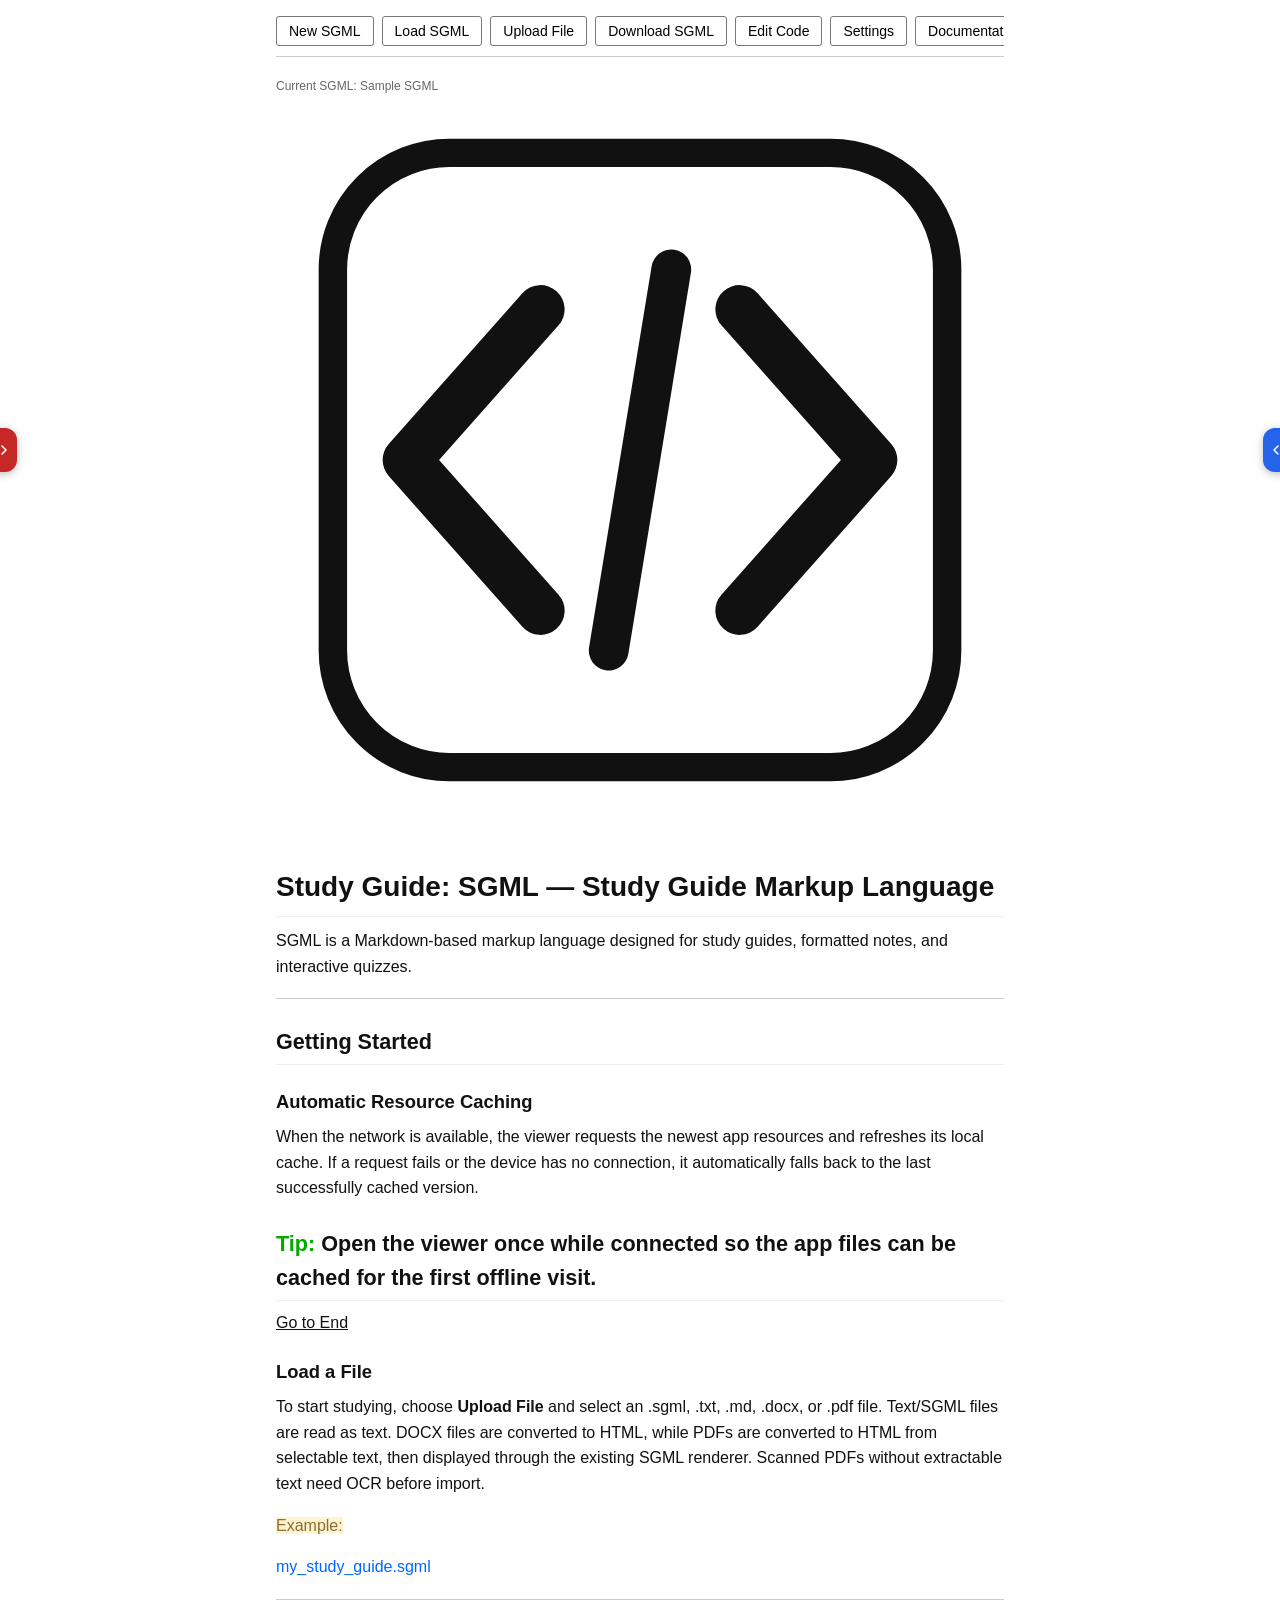
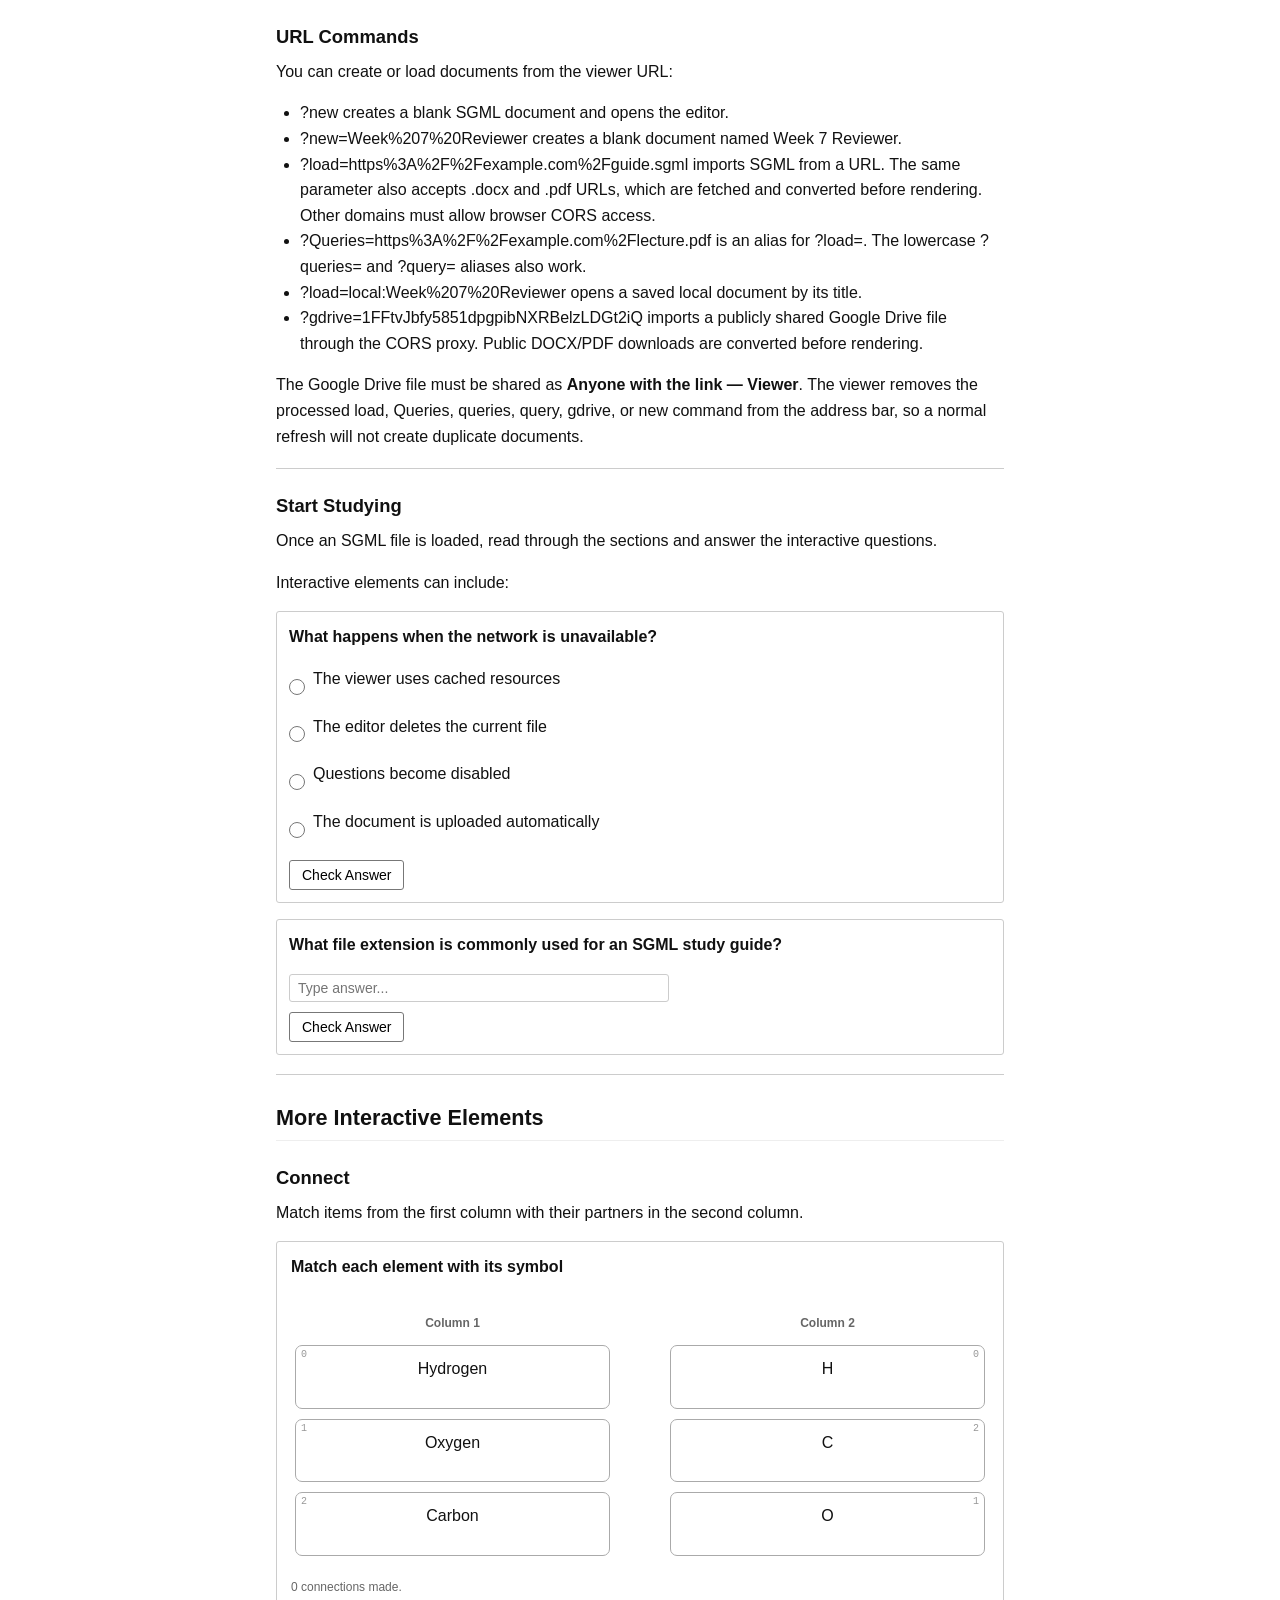
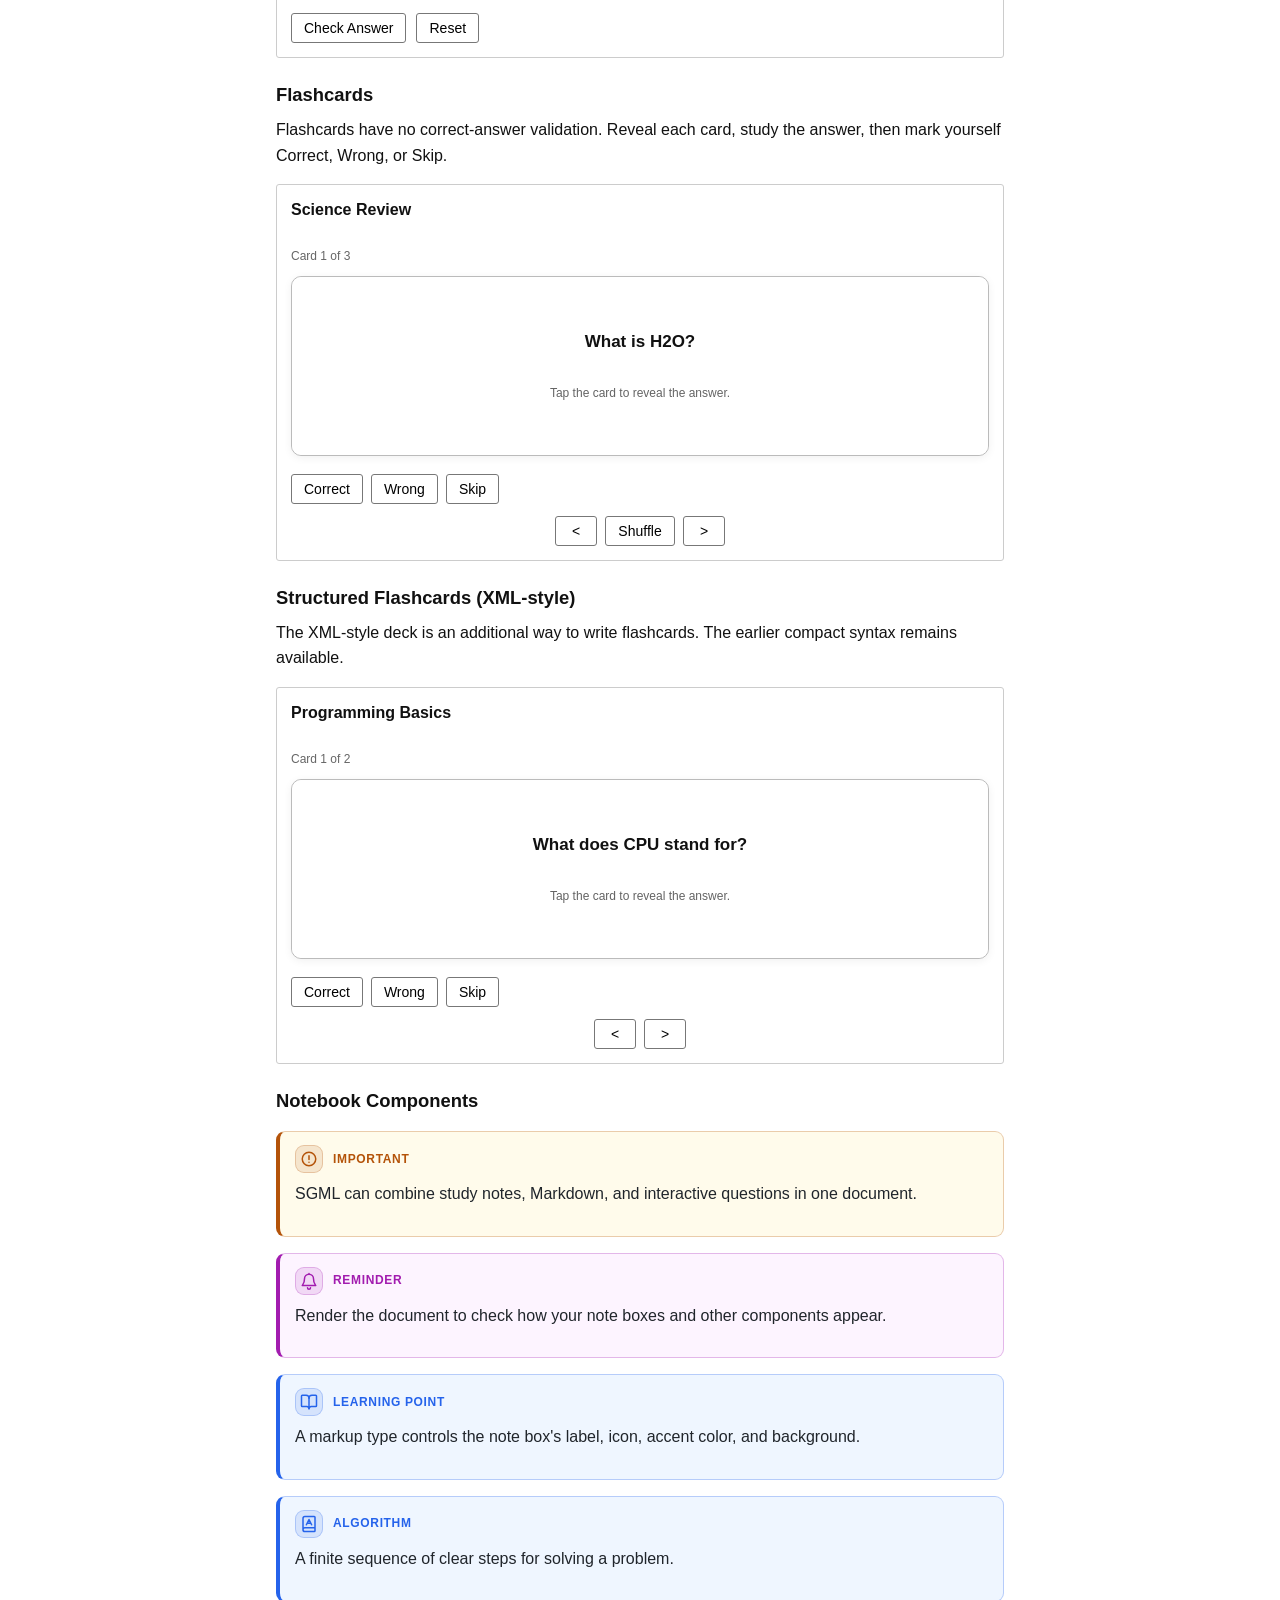
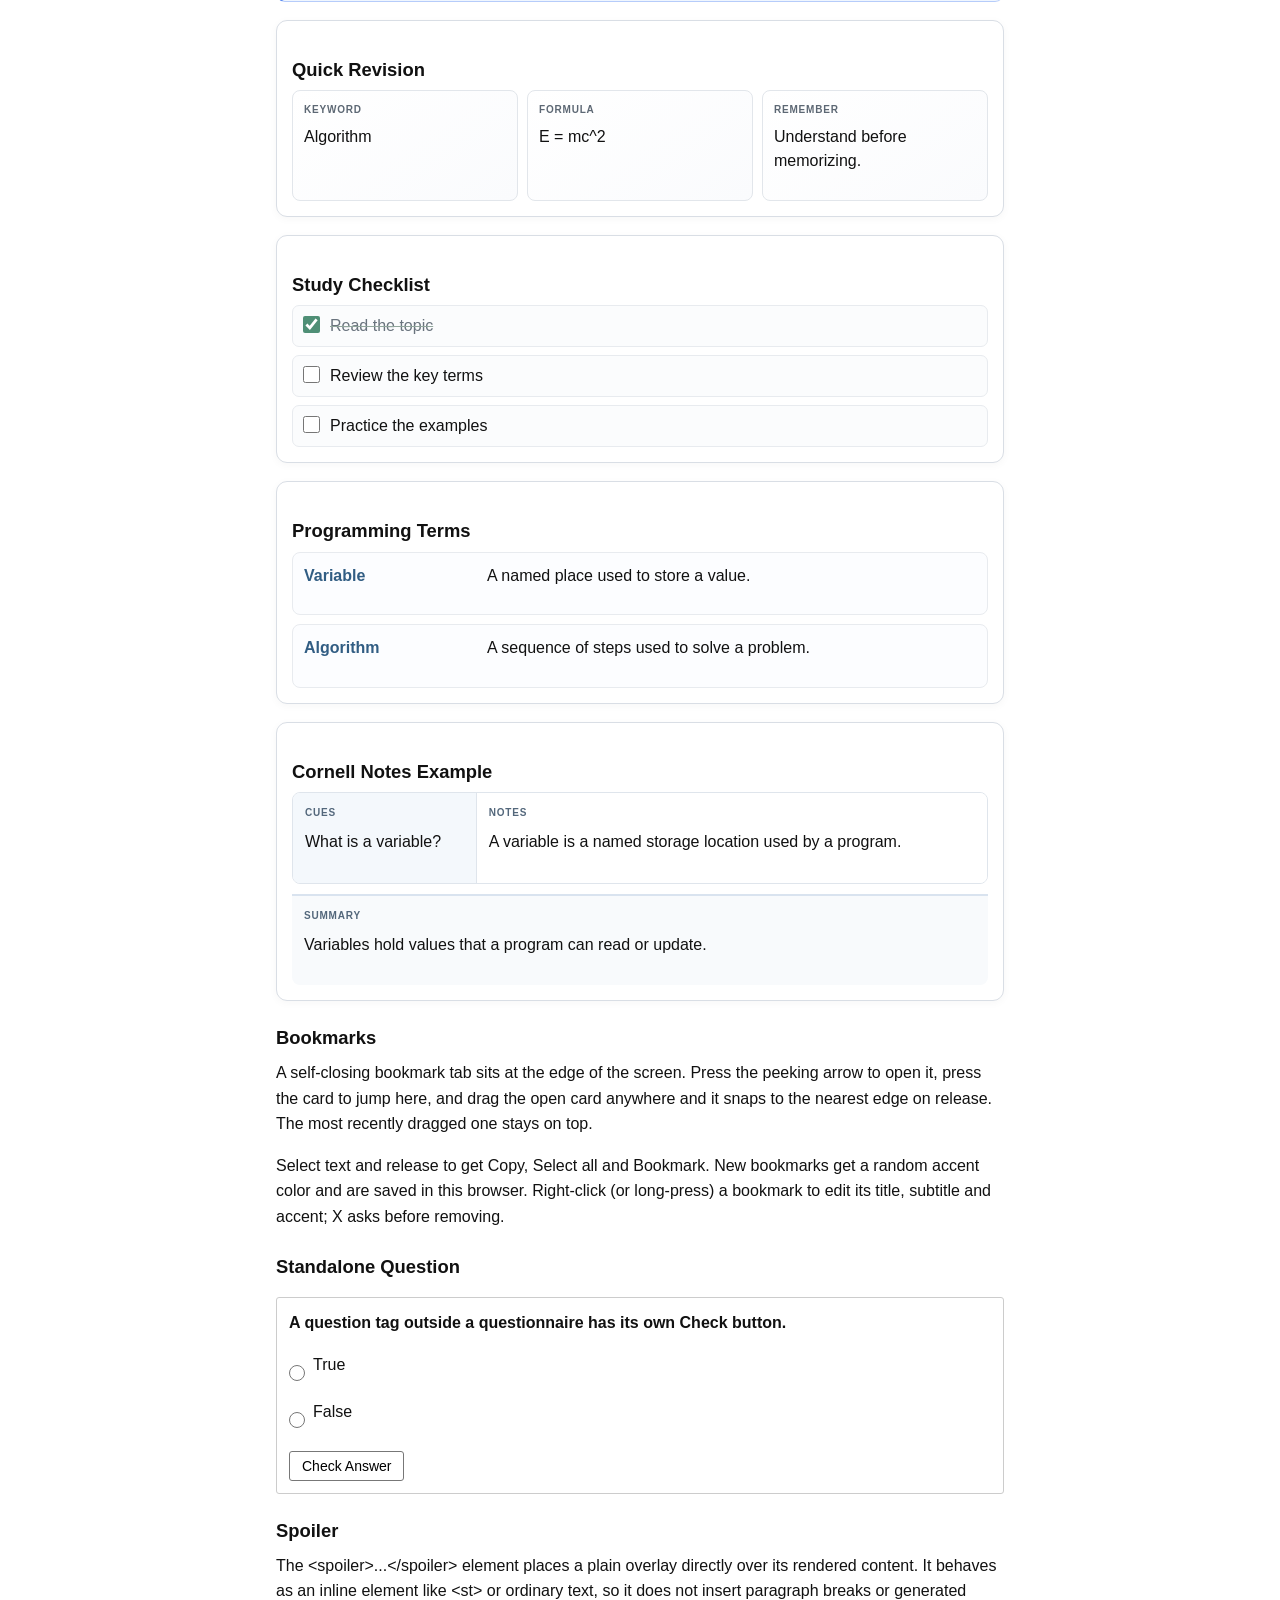
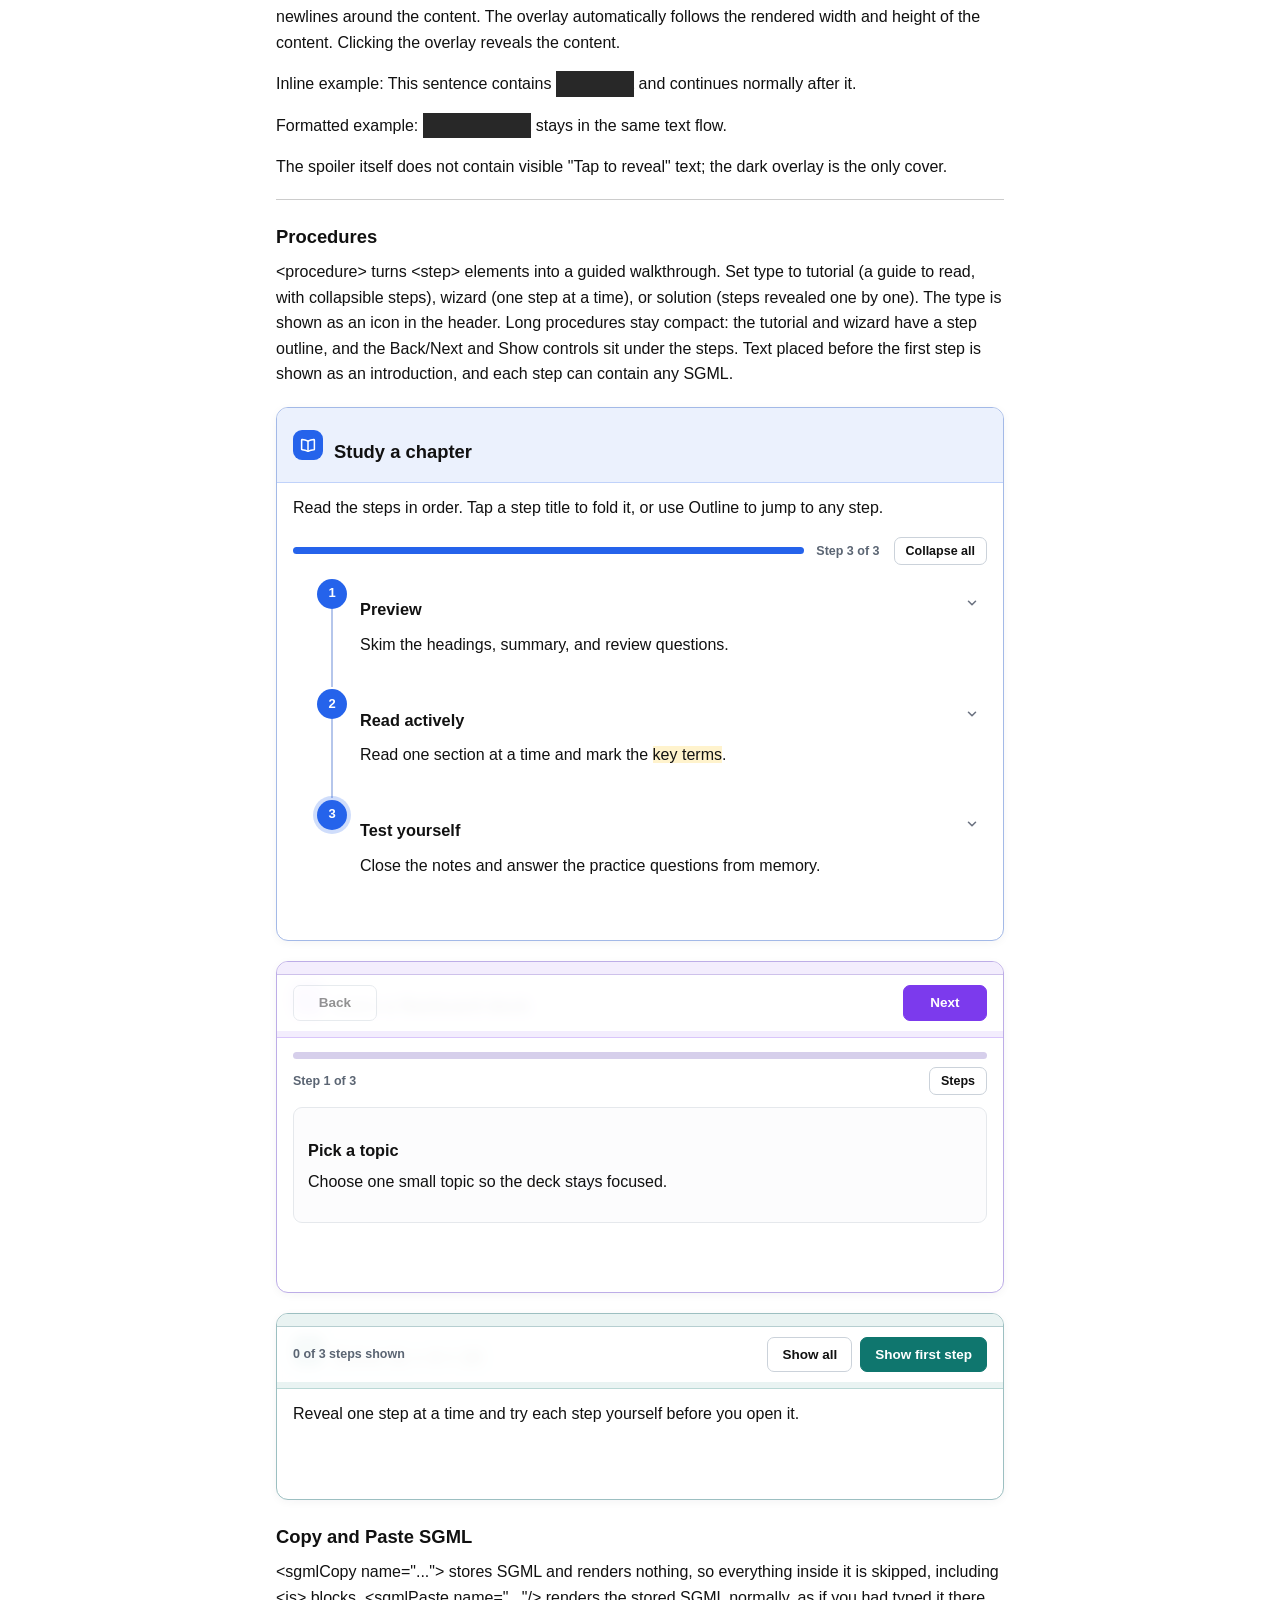
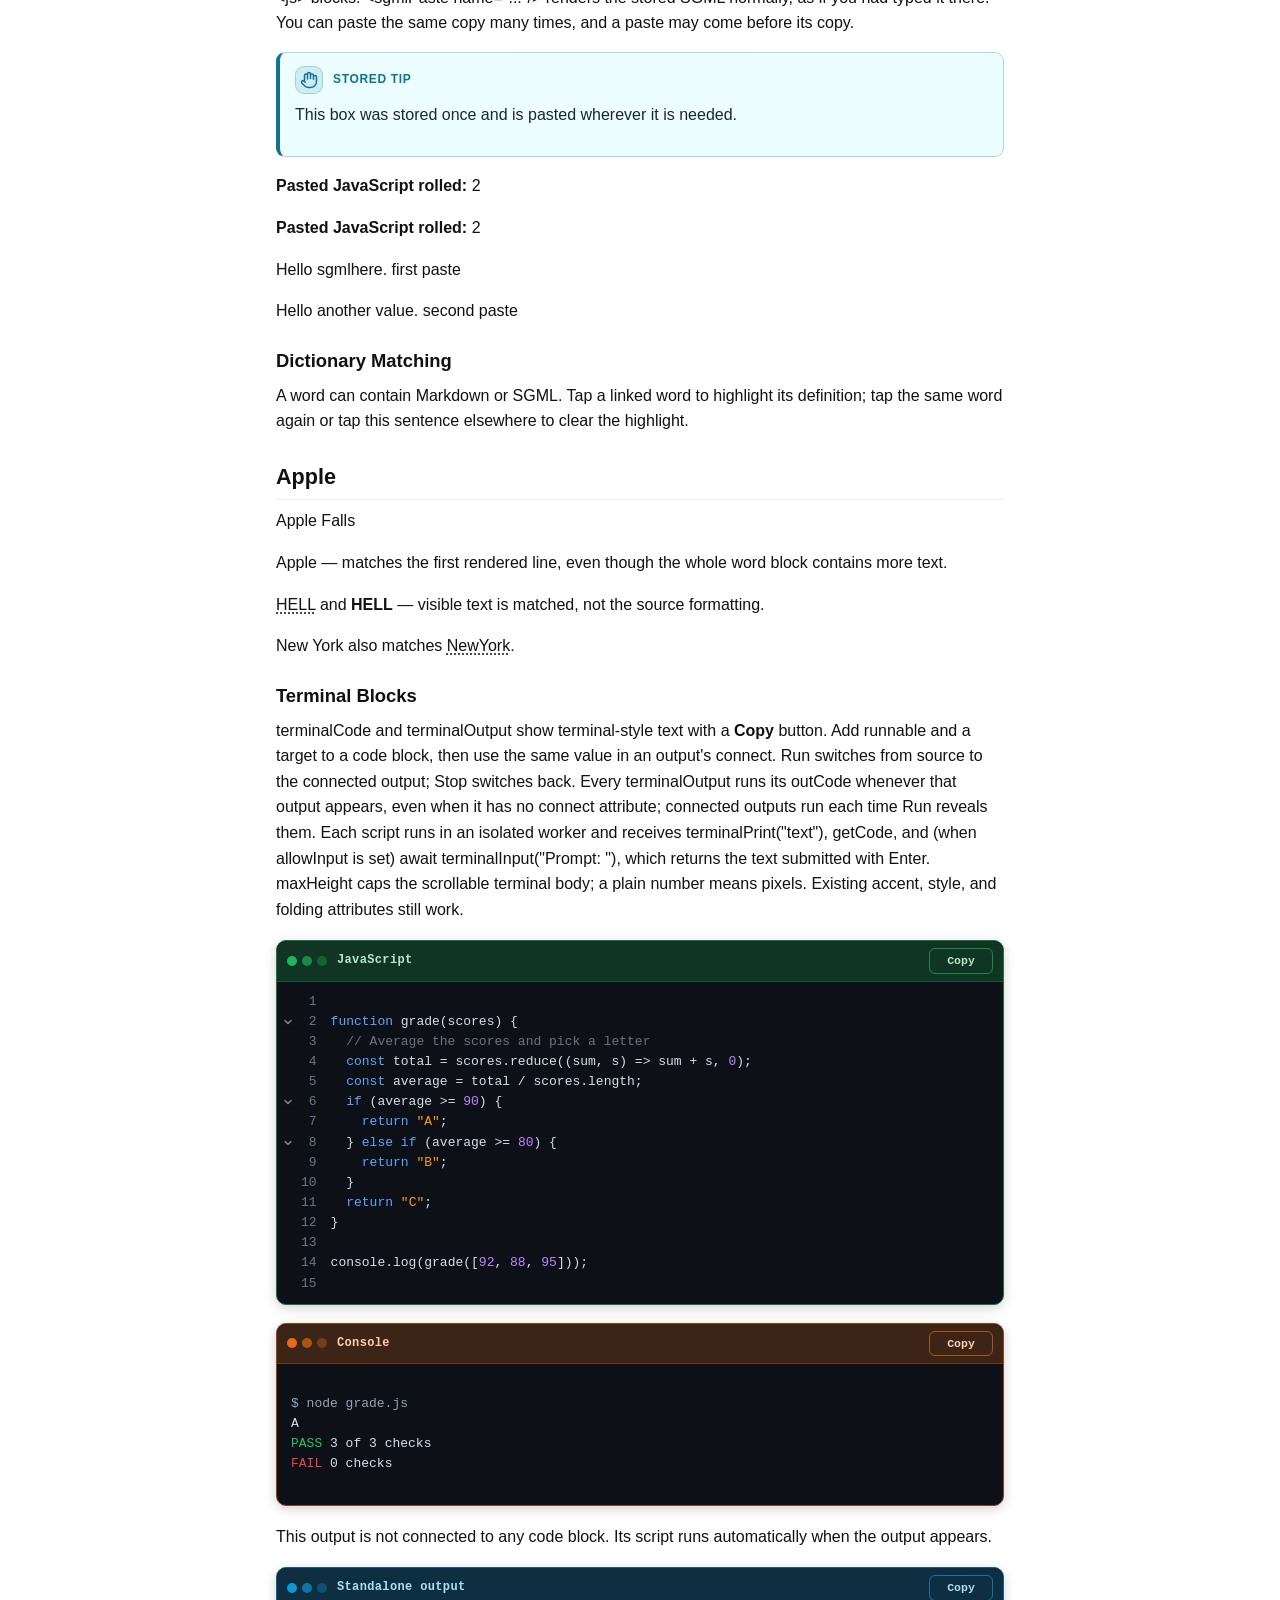
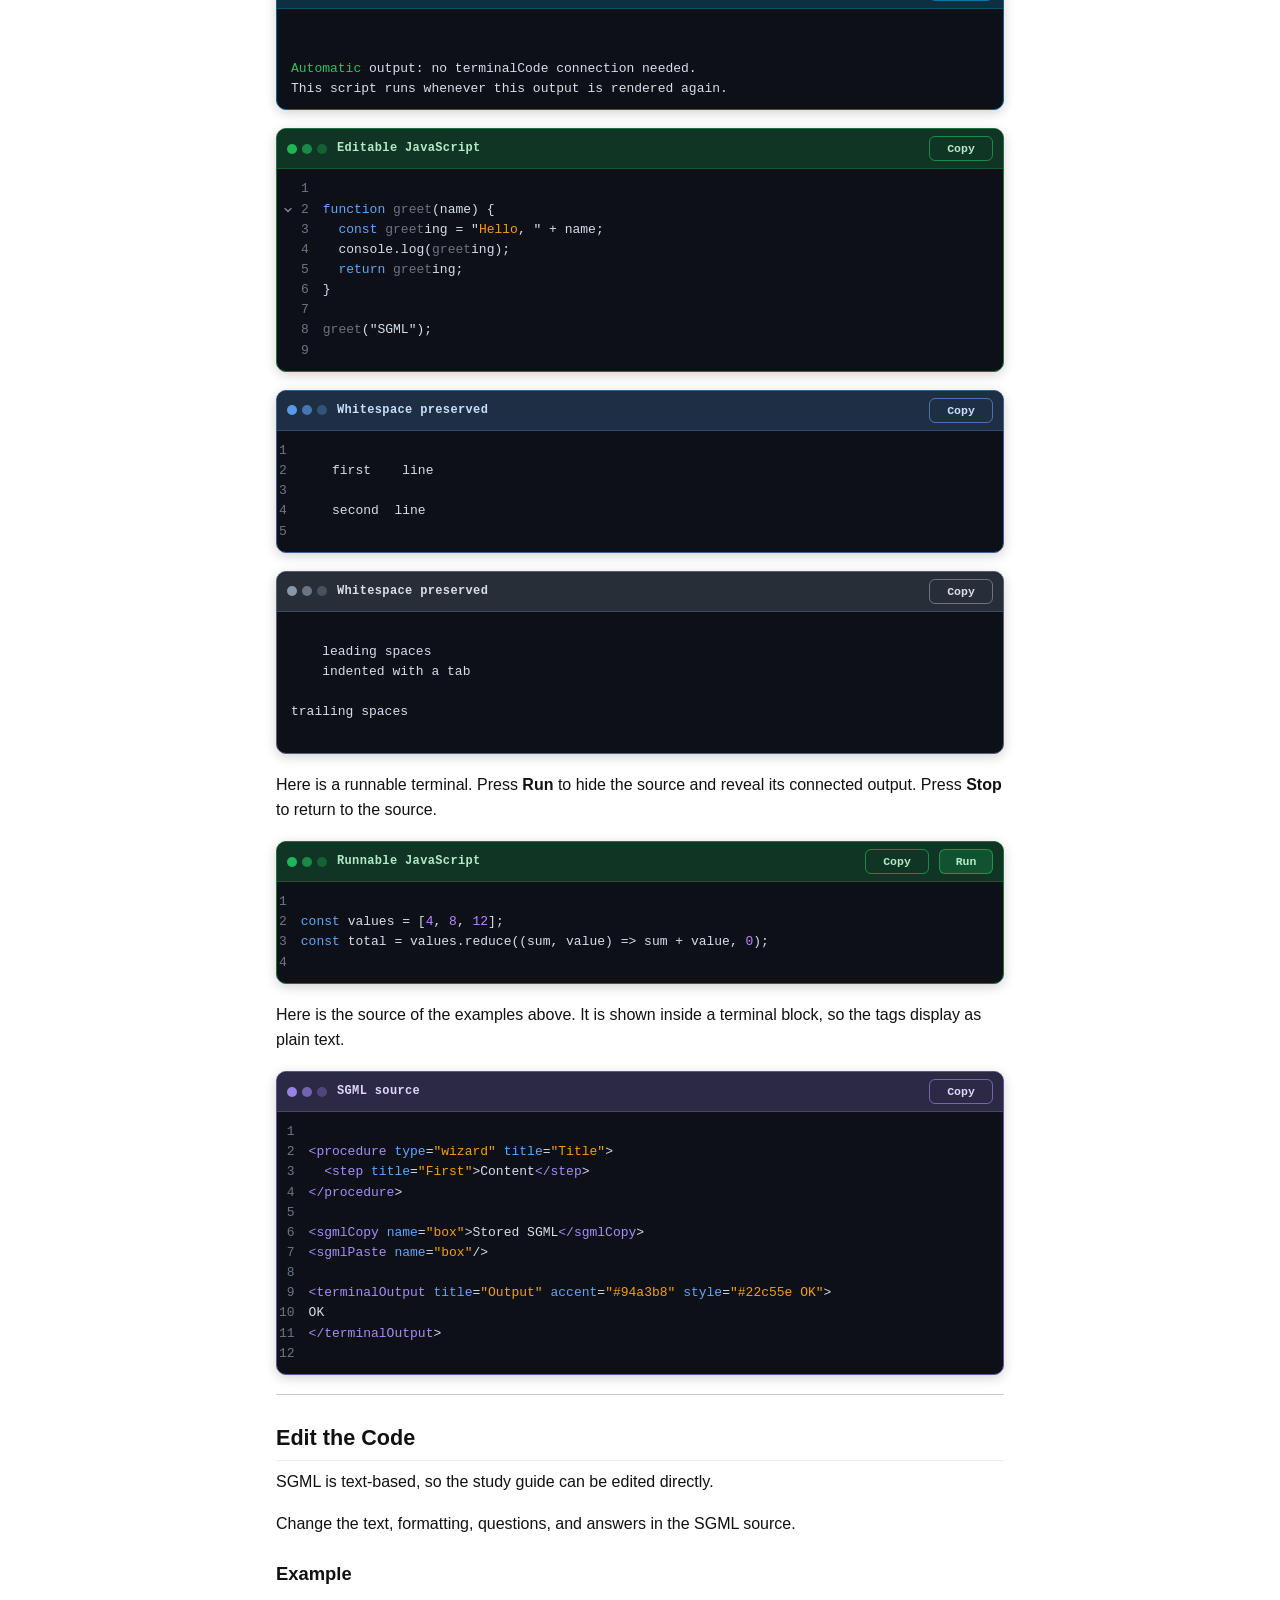
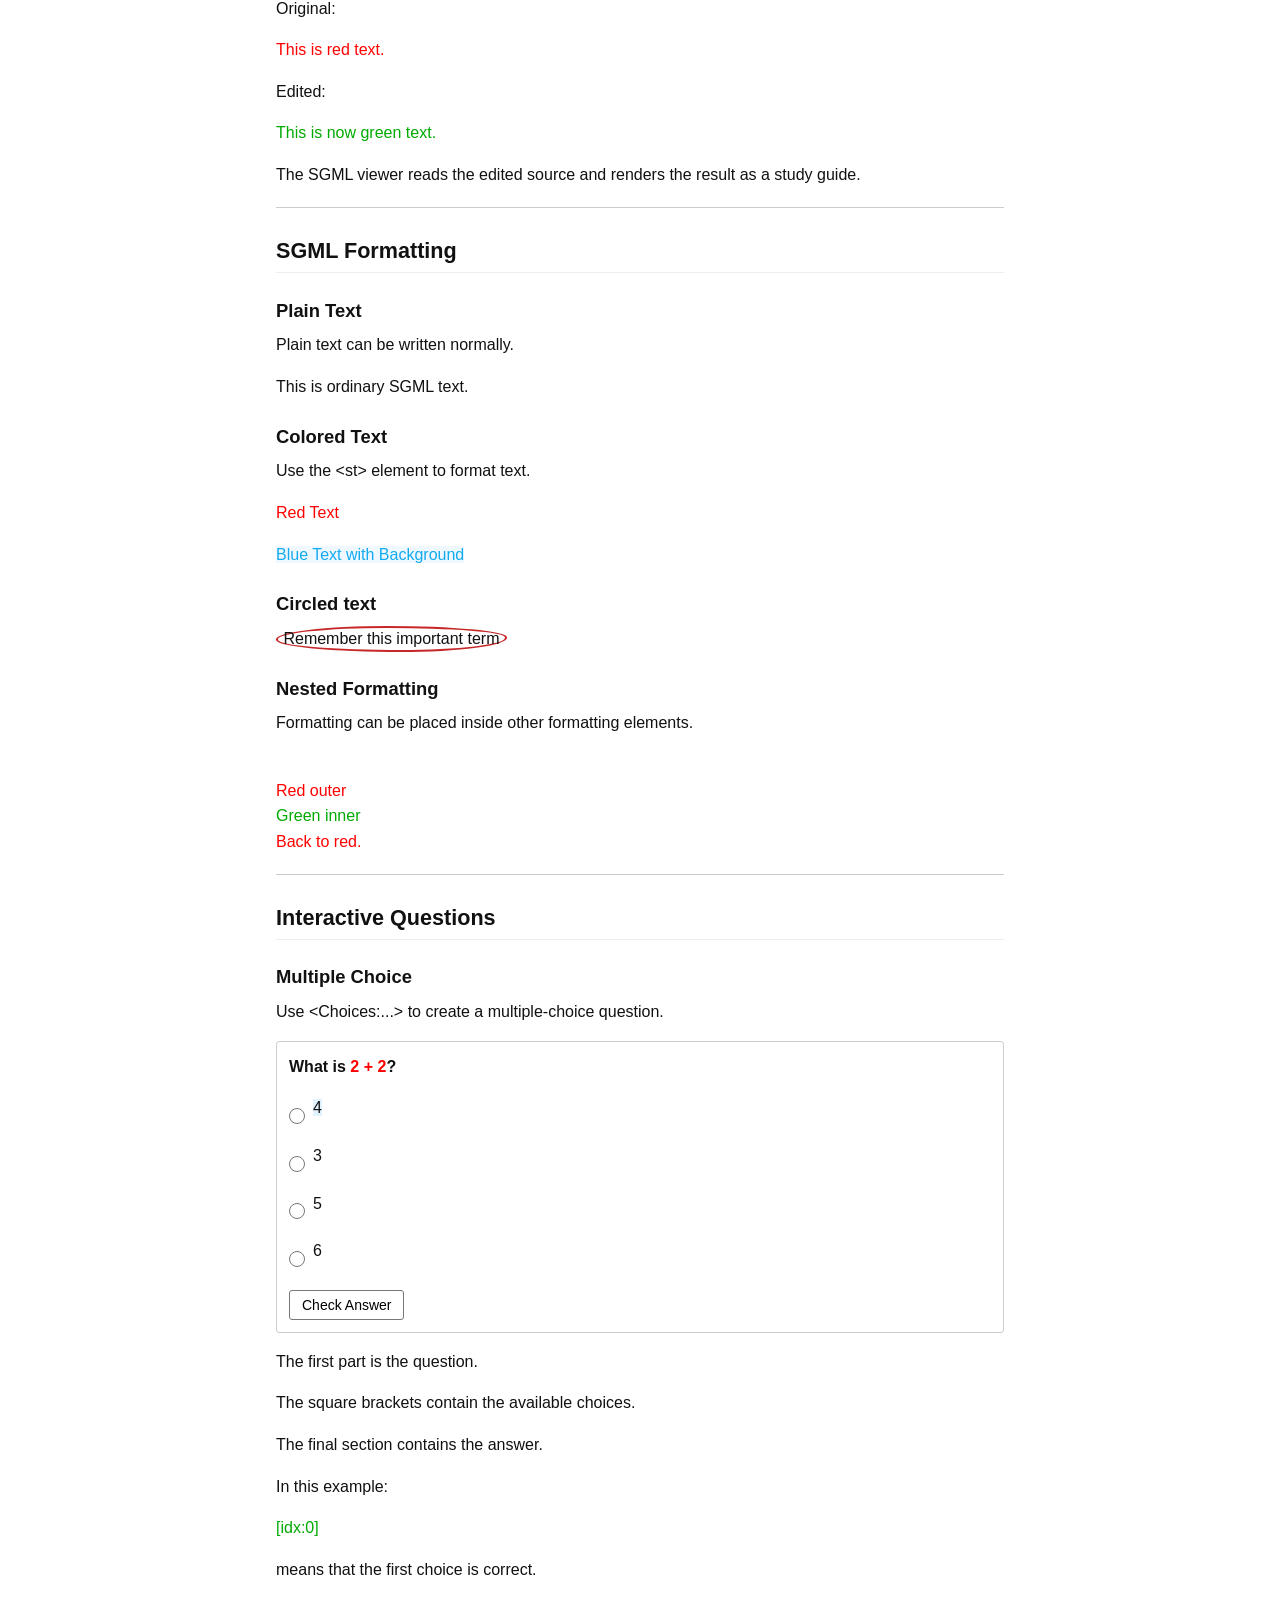
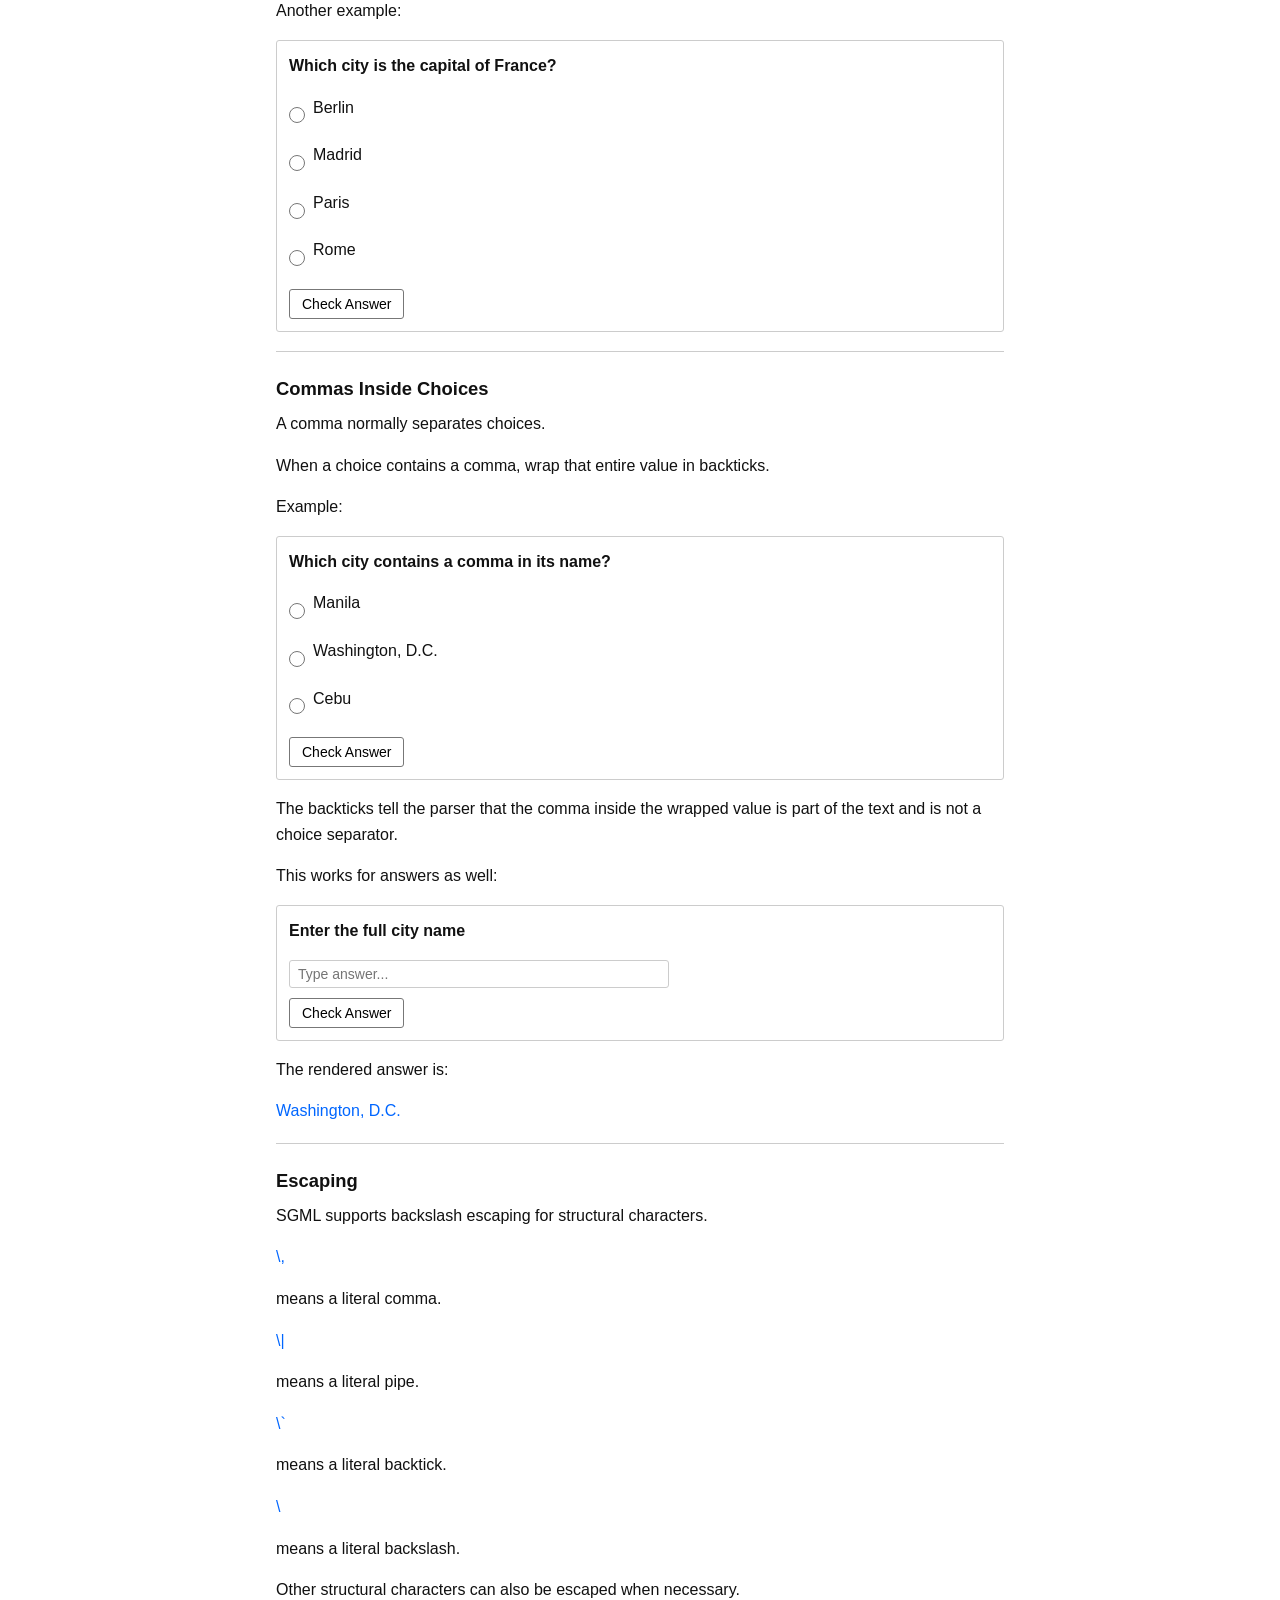
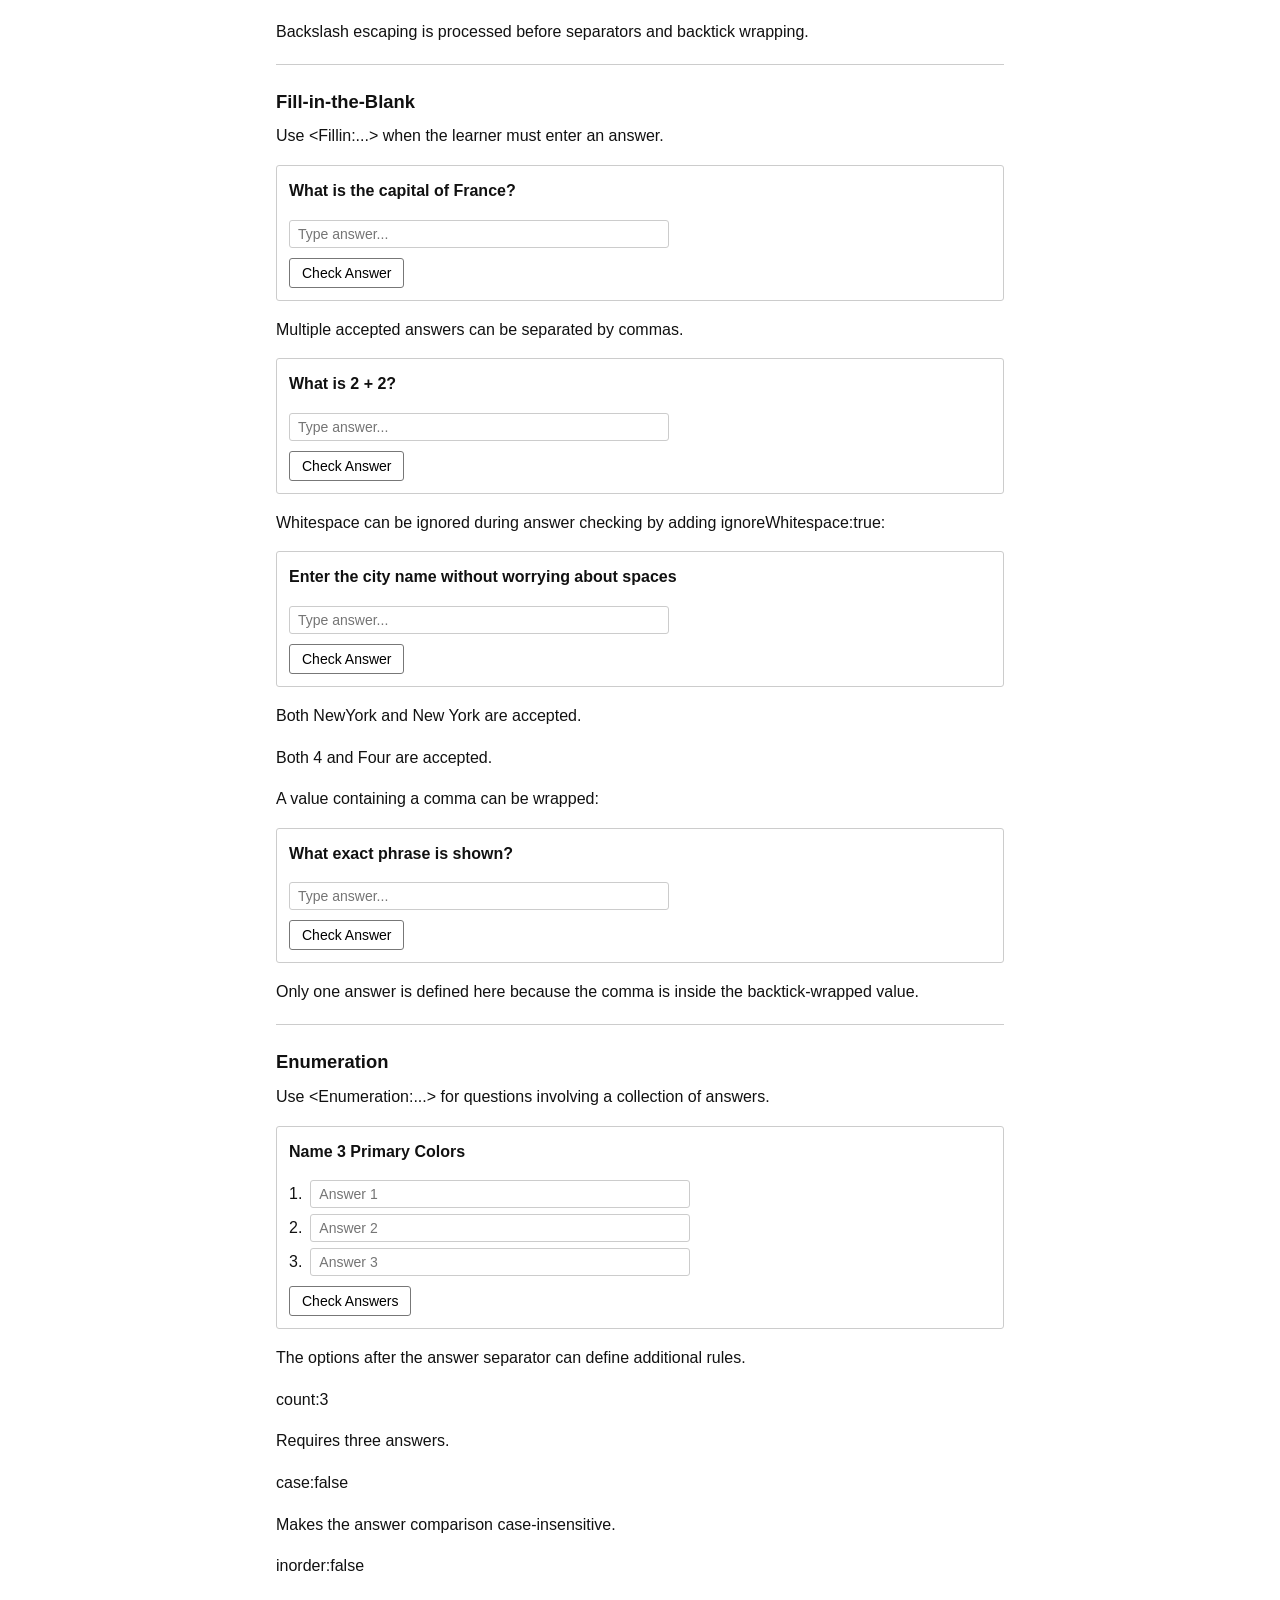
<file: index.html>
<!DOCTYPE html>
<html lang="en">
<head>
	<meta charset="utf-8"/>
	<meta content="width=device-width, initial-scale=1.0, maximum-scale=1.0, user-scalable=no" name="viewport"/>
	<title>SGML Viewer v13.2</title>
	<link rel="manifest" href="./manifest.json"/>
	<meta name="theme-color" content="#ffffff"/>
	<link rel="stylesheet" href="./style.css"/>
</head>
<body>
	<div id="sgml-toast-wrap">
		<div id="sgml-toast-card" class="is-info" role="status" aria-live="polite" aria-atomic="true">
			<span id="sgml-toast-icon" aria-hidden="true">i</span>
			<span id="sgml-toast-message"></span>
			<button id="sgml-toast-dismiss" type="button" aria-label="Dismiss notification">×</button>
		</div>
	</div>
	<div class="sgml-toolbar">
		<button onclick="createNewSGML()">New SGML</button>
		<button onclick="openLibrary()">Load SGML</button>
		<button onclick="document.getElementById('file-upload-input').click()">Upload File</button>
		<button onclick="downloadSGML()">Download SGML</button>
		<button onclick="toggleEditor()">Edit Code</button>
		<button onclick="openSettings()">Settings</button>
		<button onclick="openDocumentation()">Documentation</button>
		<button class="btn-submit" onclick="checkAllQuestions()">Check All Answers</button>
		<button onclick="window.open('https://gemini.google.com/gem/1TCc5lmYcFHr5piZ27QsNzA04Mvv49YiO','_blank')">SAIG</button>
		<input id="file-upload-input" onchange="handleFileUpload(event)" style="display:none" type="file" accept=".sgml,.txt,.md,.markdown,.docx,.pdf,text/plain,application/pdf,application/vnd.openxmlformats-officedocument.wordprocessingml.document"/>
	</div>

	<div id="pwa-install-banner" aria-live="polite">
		<div class="pwa-install-text">
			<div class="pwa-install-title">Install SGML Viewer</div>
			<div>Install it as an app for quicker access and file sharing.</div>
		</div>
		<button id="pwa-install-button" type="button">Install</button>
		<button id="pwa-install-dismiss" type="button" aria-label="Dismiss install message">×</button>
	</div>

	<div class="sgml-current-name" id="sgml-current-name"></div>

	<div id="editor-drawer" class="sgml-editor-drawer">
		<div class="sgml-editor-head">
			<strong>SGML source editor</strong>
			<span class="sgml-editor-hint">Native text selection · SGML suggestions · Enter auto-indent</span>
			<button type="button" onclick="Editor.showFind()">Find</button>
			<button type="button" onclick="Editor.showReplace()">Replace</button>
			<button type="button" onclick="Editor.openGoToLine()">Go to line</button>
			<button type="button" onclick="Editor.showSuggestions()">Suggest</button>
			<button type="button" onclick="Editor.foldAll()" title="Collapse all foldable blocks">Fold all</button>
			<button type="button" onclick="Editor.unfoldAll()" title="Expand all collapsed blocks">Unfold all</button>
		</div>
		<div hidden id="searchbar">
			<div class="searchrow"><label for="findq">Find</label><input autocomplete="off" id="findq" placeholder="Search SGML" spellcheck="false" type="text"/>
			<label title="Match letter case"><input id="findCase" type="checkbox"/> Aa</label><label title="Use regular expressions"><input id="findRegex" type="checkbox"/> .* </label><button id="findPrev" title="Previous match">↑</button><button id="findNext" title="Next match">↓</button></div>
			<div class="searchrow" hidden id="replaceRow"><label for="replaceq">Replace</label><input autocomplete="off" id="replaceq" placeholder="Replace with" spellcheck="false" type="text"/><button id="replaceOne">Replace</button><button id="replaceAll">Replace all</button></div>
			<button id="closeSearch" title="Close search">×</button><span class="dim" id="findStatus"></span>
		</div>
		<div hidden id="gotoBar"><label for="gotoLine">Go to line</label><input aria-label="Line number" autocomplete="off" id="gotoLine" inputmode="numeric" spellcheck="false" type="text"/><button id="gotoGo" type="button">Go</button><button id="gotoClose" type="button">Cancel</button><span class="dim" id="gotoStatus"></span></div>
		<div id="ed" class="sgml-native-editor"><div id="highlight" aria-hidden="true"></div><div id="editor-gutter"></div><textarea autocapitalize="off" autocomplete="off" autocorrect="off" id="ta" inputmode="text" spellcheck="false" wrap="off" aria-label="SGML code editor"></textarea><div id="pop" role="listbox" aria-label="SGML code suggestions"></div></div>
		<div class="sgml-editor-foot"><span id="pos"></span><span>Gutter arrows fold blocks · Find · Replace · Go to line · Ctrl+Z undo · Suggest</span></div>
		<div class="sgml-editor-actions"><button class="btn-submit" onclick="loadSGMLFromEditor()">Render SGML</button><button onclick="loadDefaultSample()">Load Sample</button><button onclick="toggleEditor()">Close Editor</button></div>
	</div>

	<main id="sgml-output"></main>

	<div aria-hidden="true" class="sgml-modal-backdrop confirm-layer" id="confirm-modal">
		<div aria-labelledby="confirm-title" aria-modal="true" class="sgml-modal" role="dialog">
			<div class="sgml-modal-header" id="confirm-title">Confirm</div>
			<div class="sgml-modal-body"><div class="sgml-modal-message" id="confirm-message"></div></div>
			<div class="sgml-modal-footer">
				<button id="confirm-cancel">Cancel</button>
				<button class="btn-submit" id="confirm-ok">Confirm</button>
			</div>
		</div>
	</div>

	<div aria-hidden="true" class="sgml-modal-backdrop" id="library-modal">
		<div aria-labelledby="library-title" aria-modal="true" class="sgml-modal" role="dialog">
			<div class="sgml-modal-header" id="library-title">Saved SGML</div>
			<div class="sgml-modal-body"><div class="sgml-library-list" id="library-list"></div></div>
			<div class="sgml-modal-footer"><button onclick="closeLibrary()">Close</button></div>
		</div>
	</div>

	<div aria-hidden="true" class="sgml-modal-backdrop" id="settings-modal">
		<div aria-labelledby="settings-title" aria-modal="true" class="sgml-modal" role="dialog">
			<div class="sgml-modal-header" id="settings-title">Settings</div>
			<div class="sgml-modal-body">
				<label class="sgml-settings-field" for="settings-file-name">SGML file name
					<input id="settings-file-name" type="text" maxlength="120" autocomplete="off" spellcheck="false" enterkeyhint="done"/>
					<span class="sgml-settings-hint" id="settings-file-hint"></span>
				</label>
			</div>
			<div class="sgml-modal-footer">
				<button type="button" id="settings-cancel">Cancel</button>
				<button type="button" class="btn-submit" id="settings-apply">Apply</button>
			</div>
		</div>
	</div>

	<div aria-hidden="true" class="sgml-modal-backdrop" id="documentation-modal">
		<div aria-labelledby="documentation-title" aria-modal="true" class="sgml-modal sgml-docs-modal" role="dialog">
			<div class="sgml-modal-header" id="documentation-title">SGML Documentation</div>
			<div class="sgml-modal-body sgml-docs-body">
				<iframe id="documentation-frame" title="SGML Documentation" loading="eager" src="./Documentation/index.html"></iframe>
			</div>
			<div class="sgml-modal-footer">
				<button type="button" onclick="openDocumentationInNewTab()">Open in new tab</button>
				<button type="button" onclick="closeDocumentation()">Close</button>
			</div>
		</div>
	</div>


	<script>
		window.MathJax={
			typeset:false,
			tex:{inlineMath:[['$','$'],['\\(','\\)']],displayMath:[['$$','$$'],['\\[','\\]']],processEscapes:true,processEnvironments:true},
			options:{skipHtmlTags:['script','noscript','style','textarea','pre','code'],ignoreHtmlClass:'tex2jax_ignore',processHtmlClass:'tex2jax_process'},
			startup:{typeset:false}
		};
	</script>
	<script src="./tex-chtml.js"></script>
	<script src="./marked.js"></script>
	<script src="./js/sgml-icons.js"></script>
	<script src="./js/editor-language.js"></script>
	<script src="./js/editor.js"></script>
	<script src="./js/app-state.js"></script>
	<script src="./js/sgml-extensions.js"></script>
	<script src="./js/sgml-renderer.js"></script>
	<script src="./js/sgml-bookmarks.js"></script>
	<script src="./js/file-converter.js"></script>
	<script src="./js/document-library.js"></script>
	<script src="./js/default-document.js"></script>
	<script src="./js/settings.js"></script>
	<script src="./js/focus-center.js"></script>
	<script src="./js/app.js"></script>
</body>
</html>
</file>
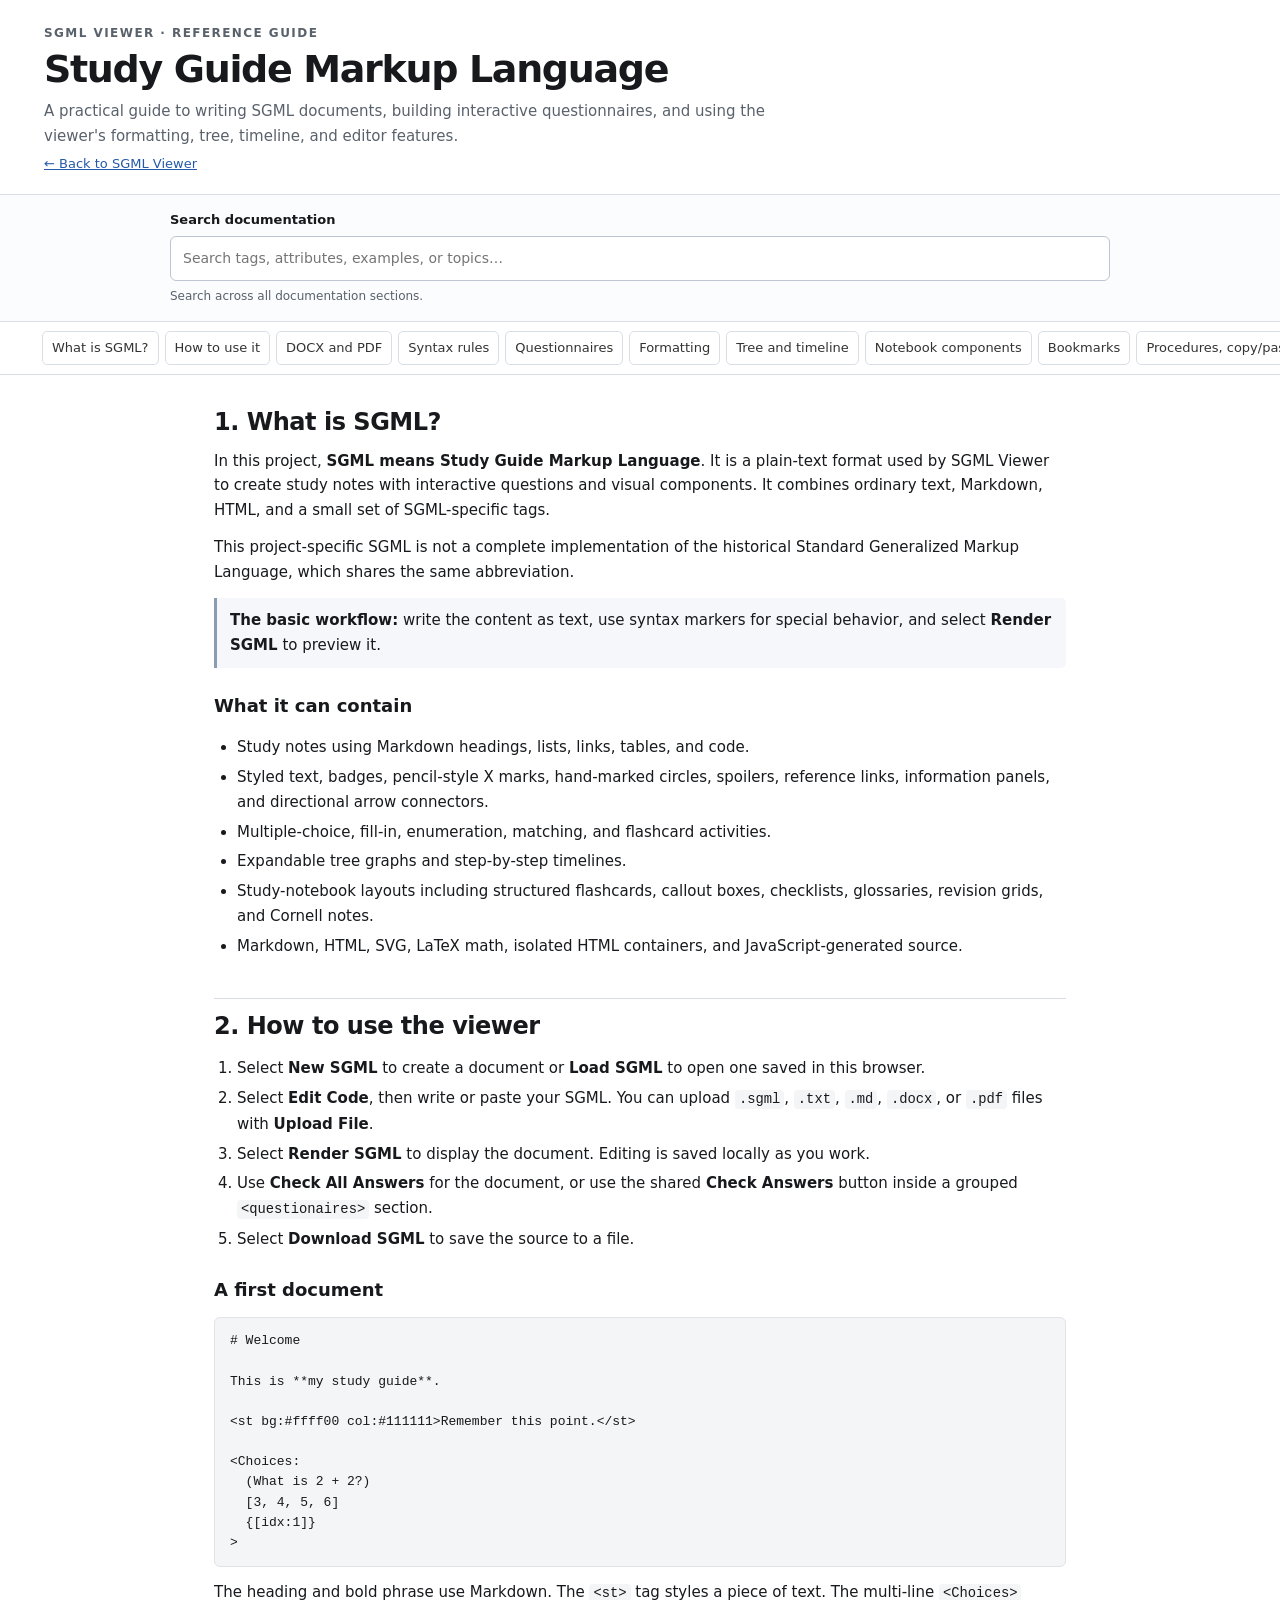
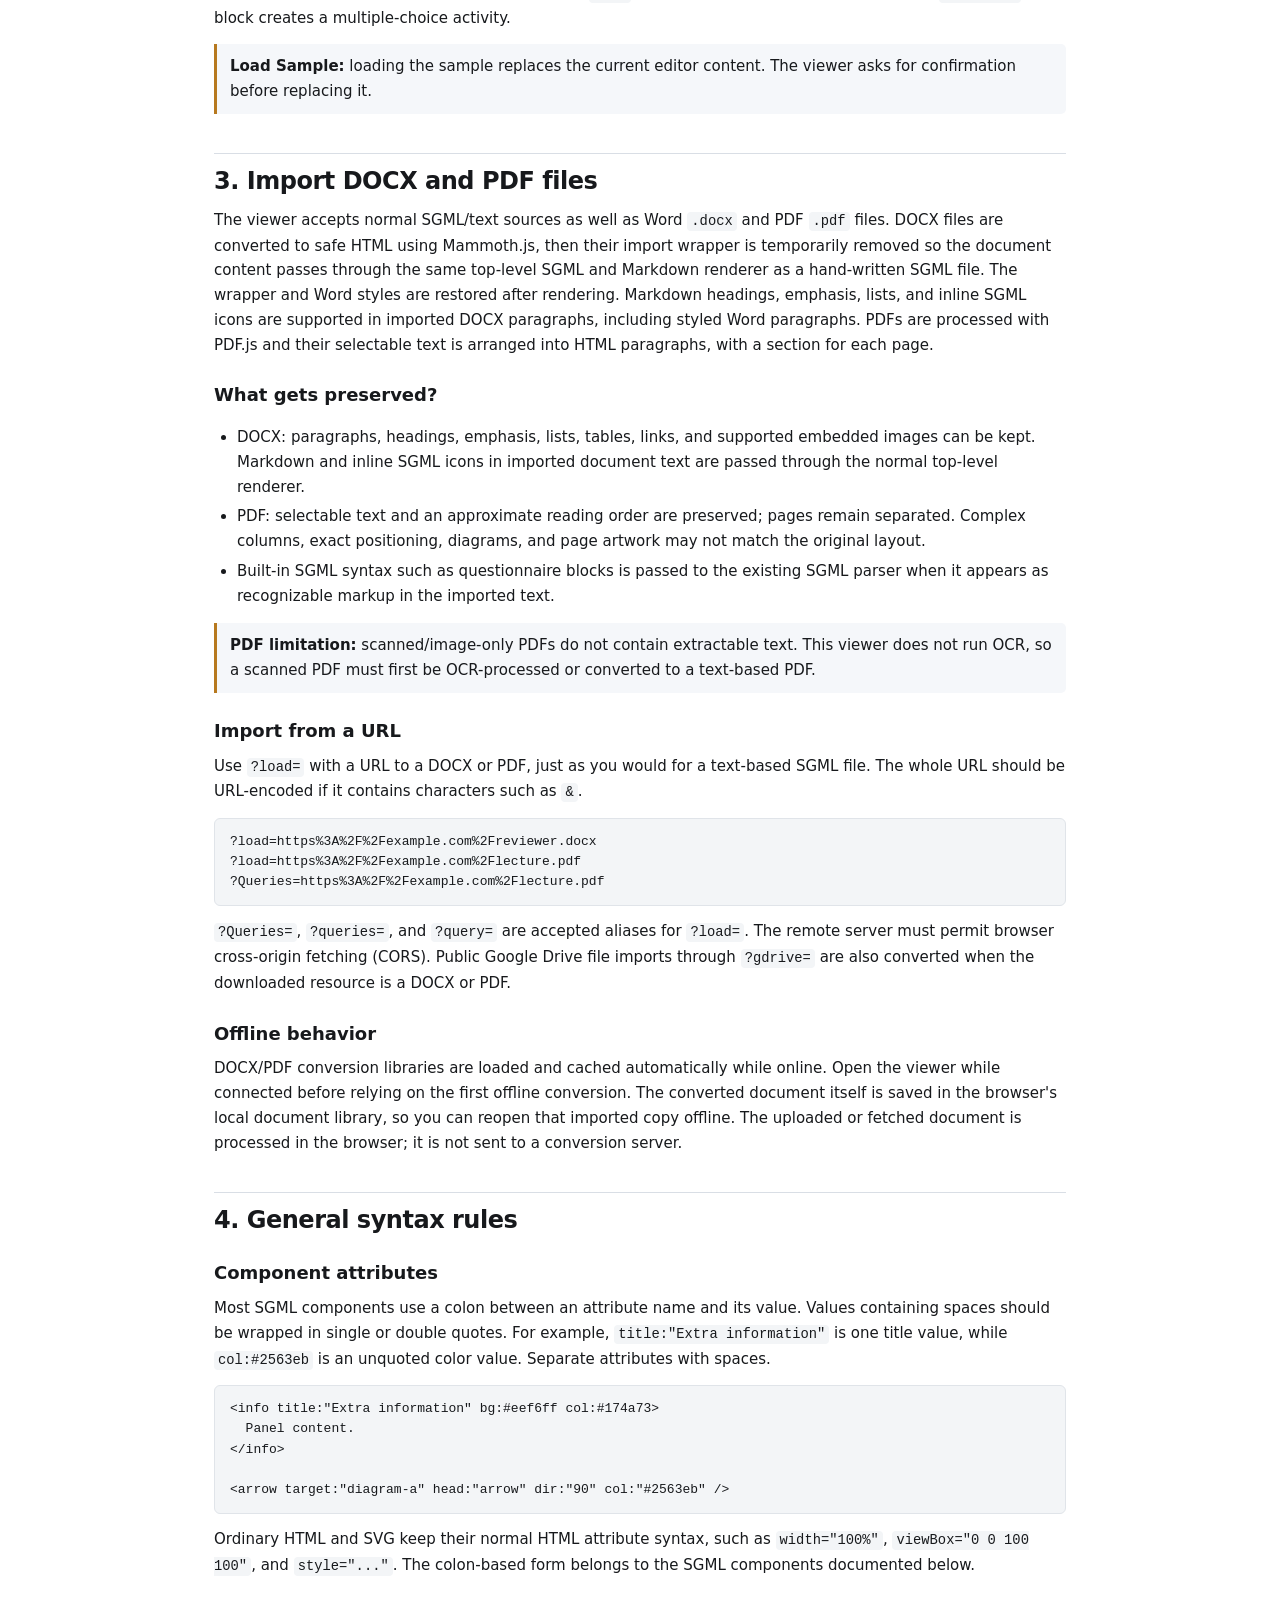
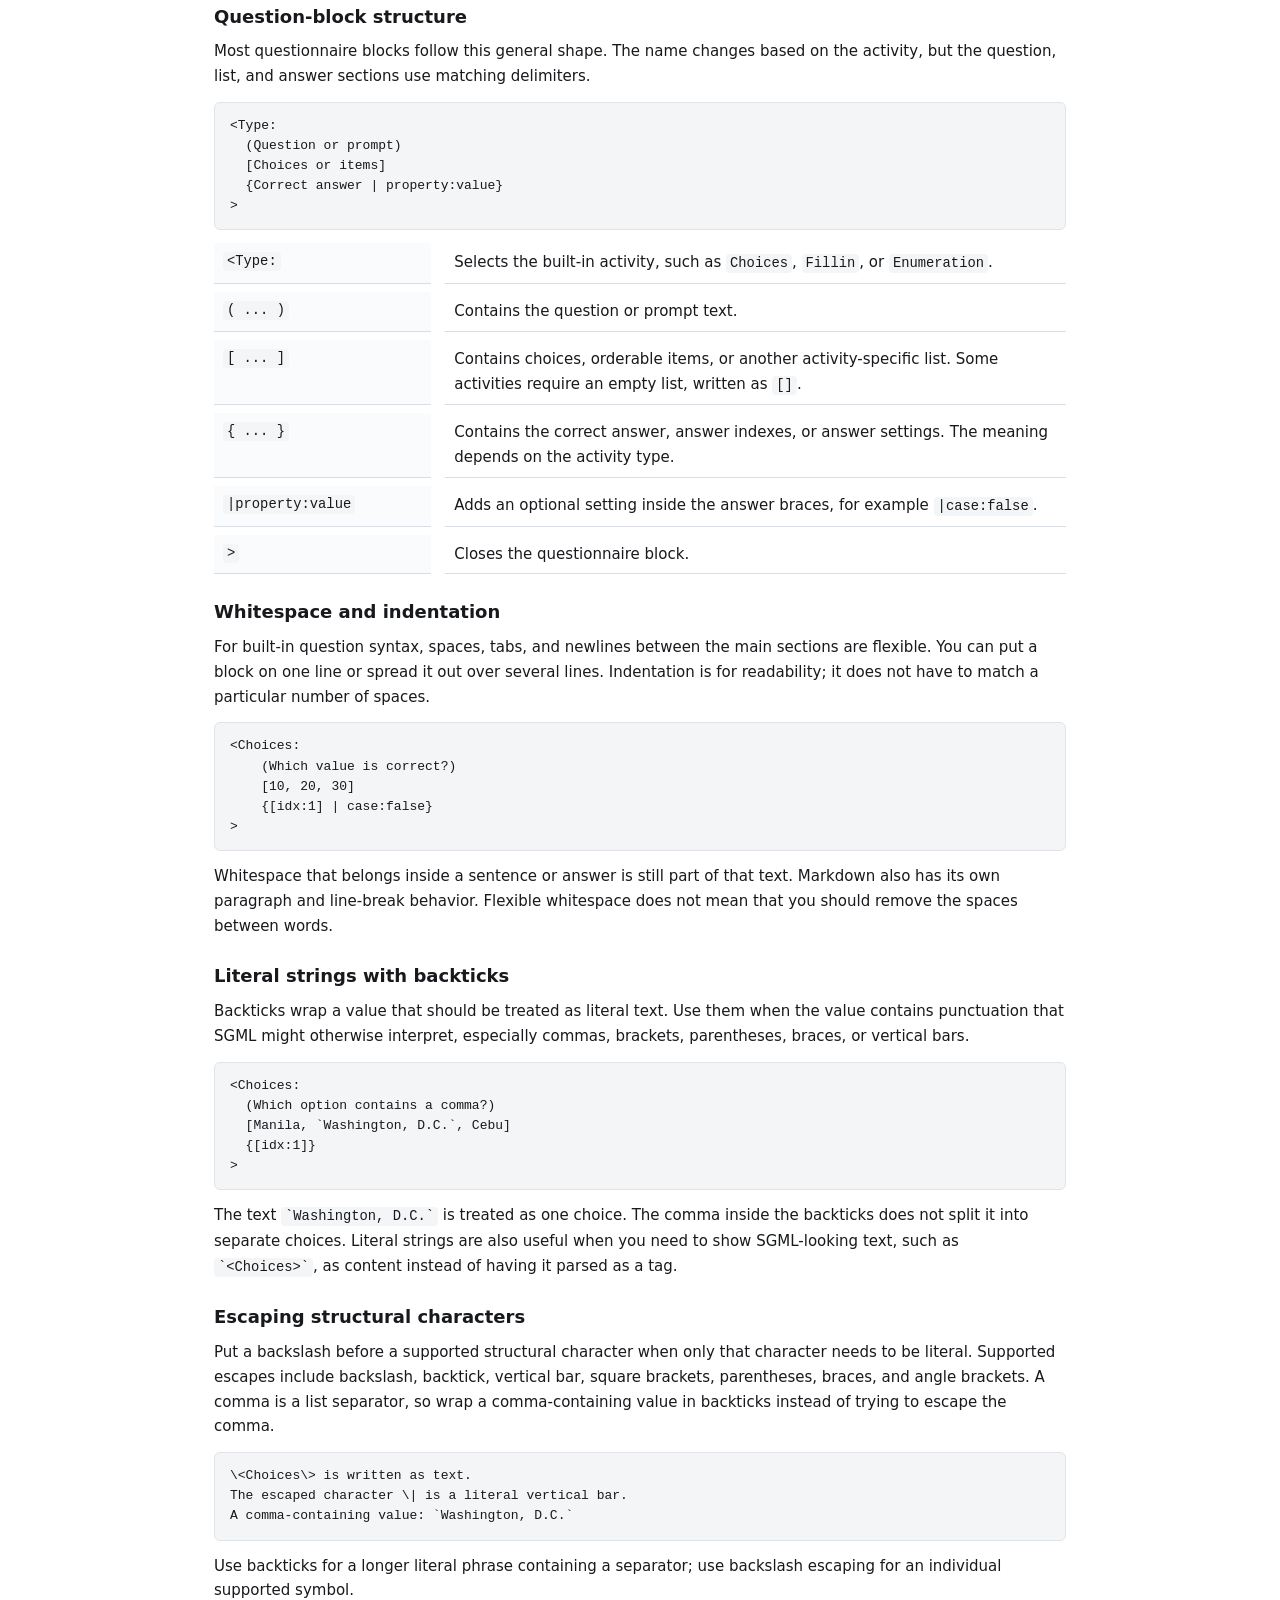
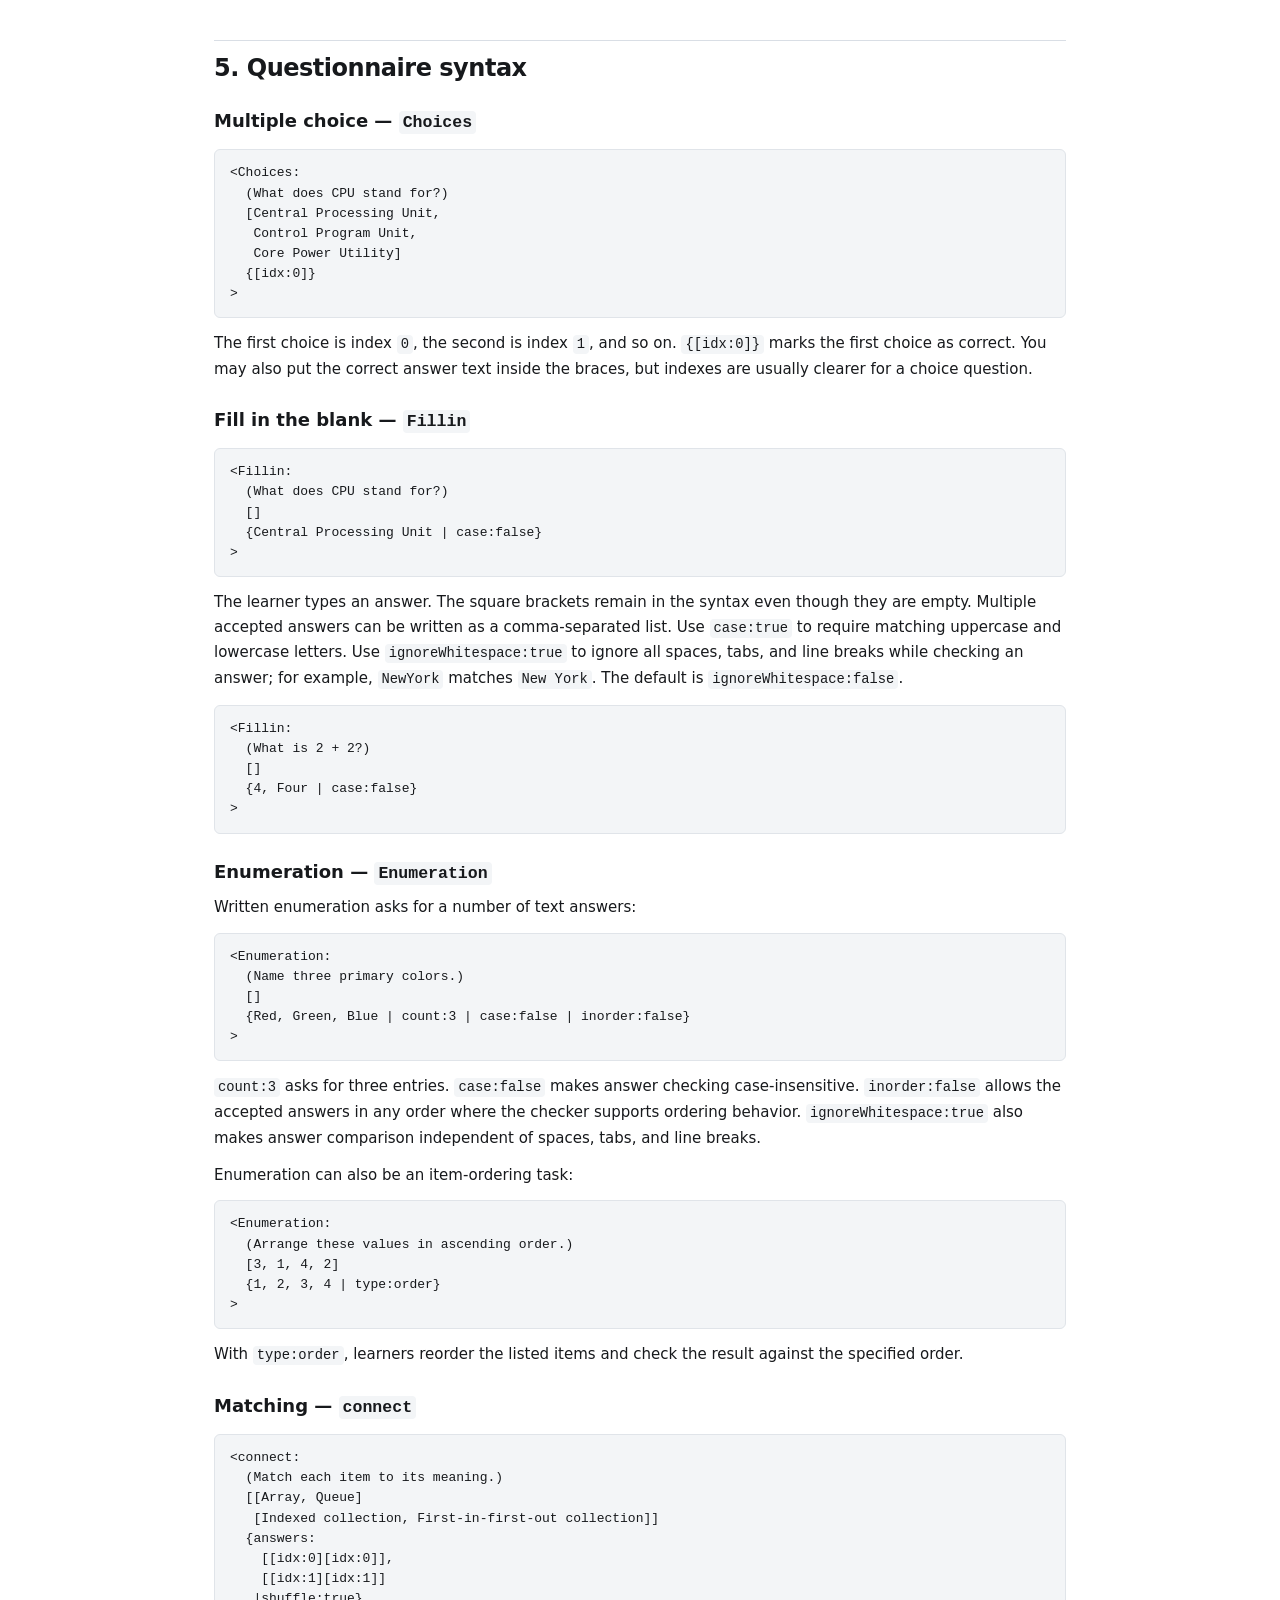
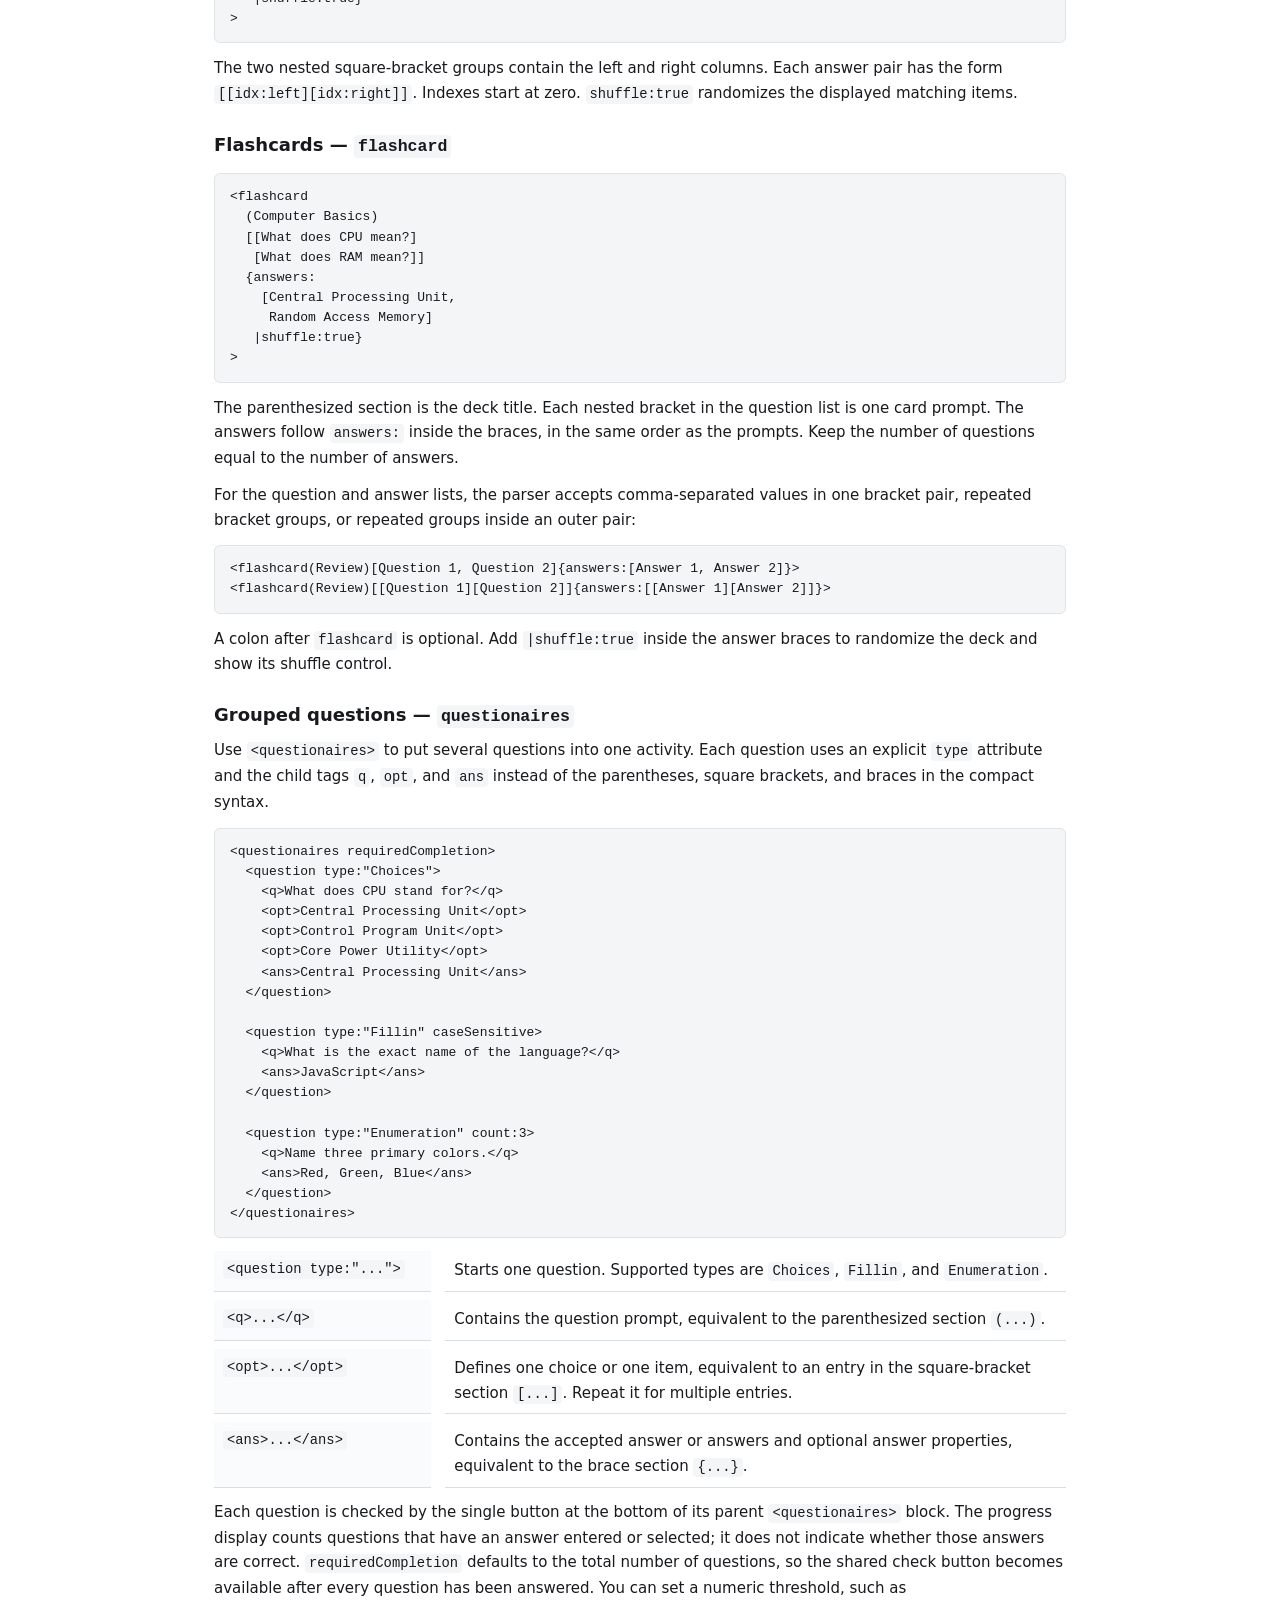
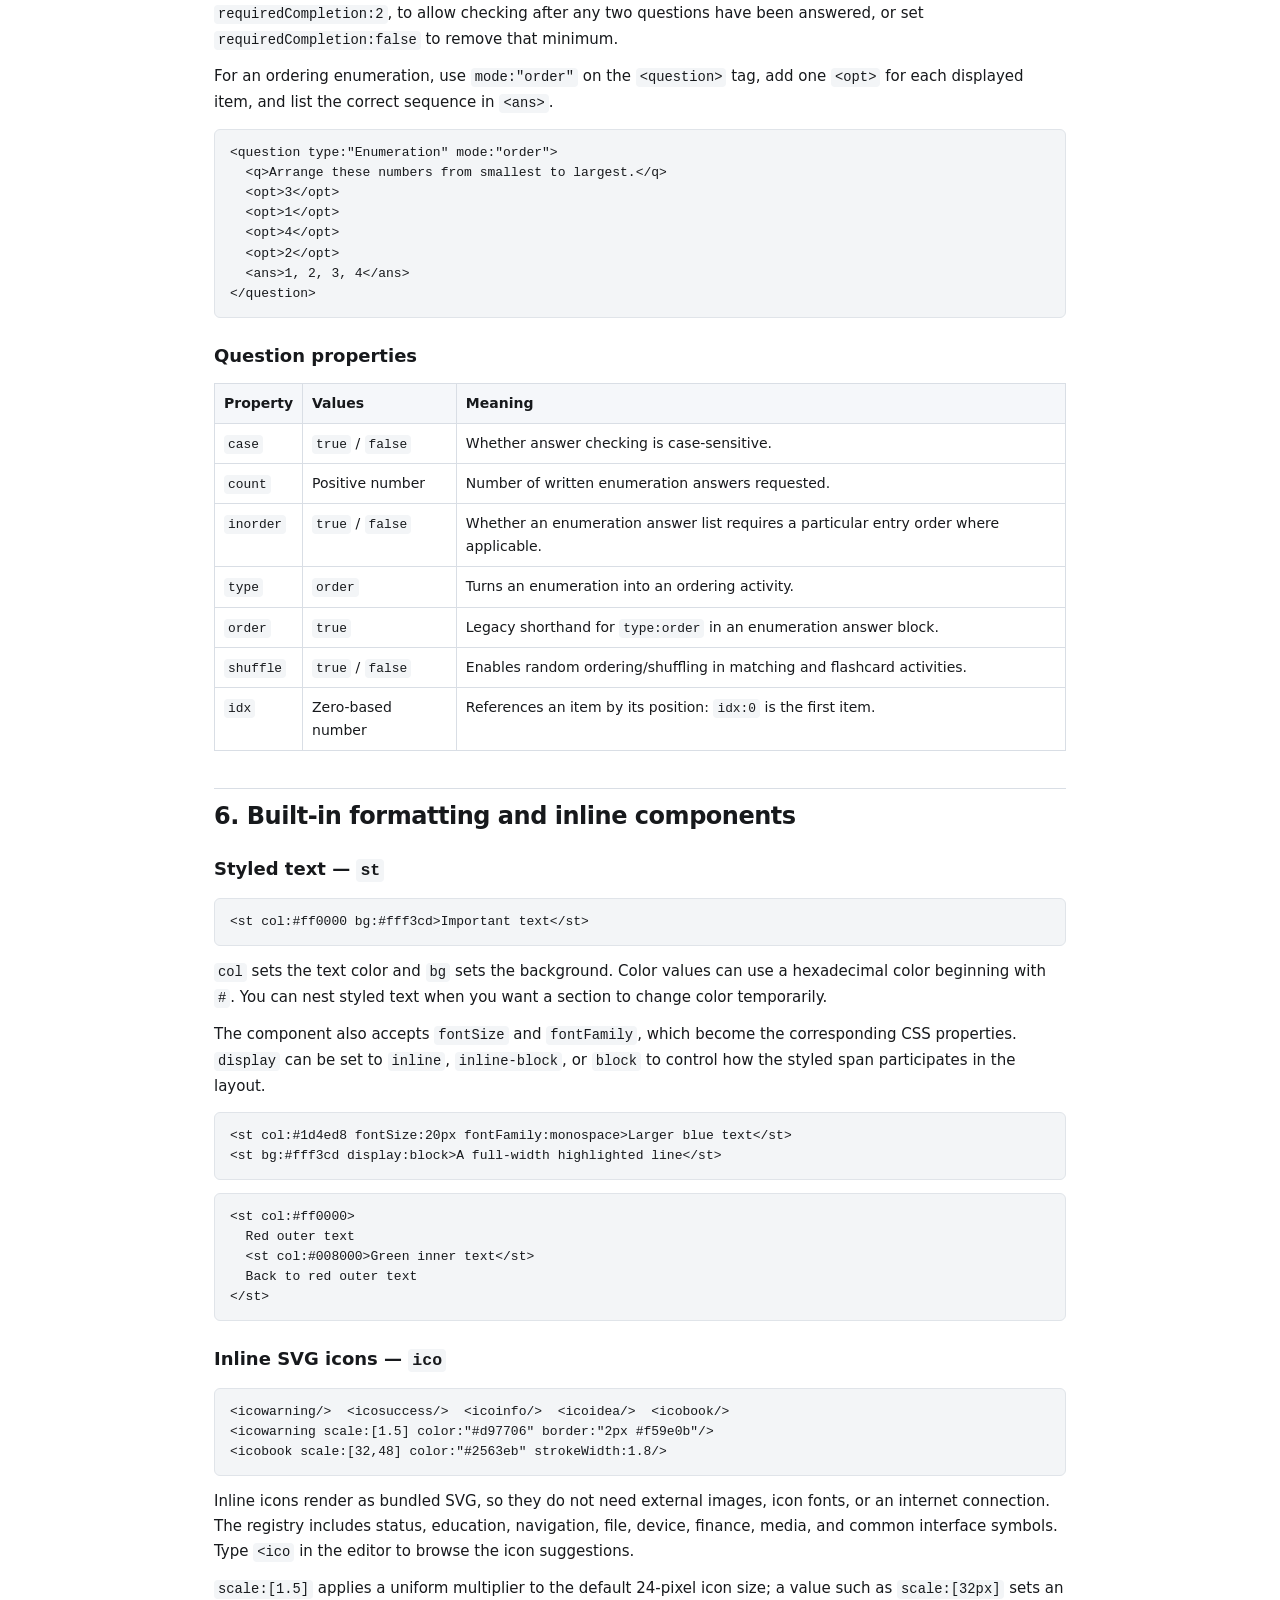
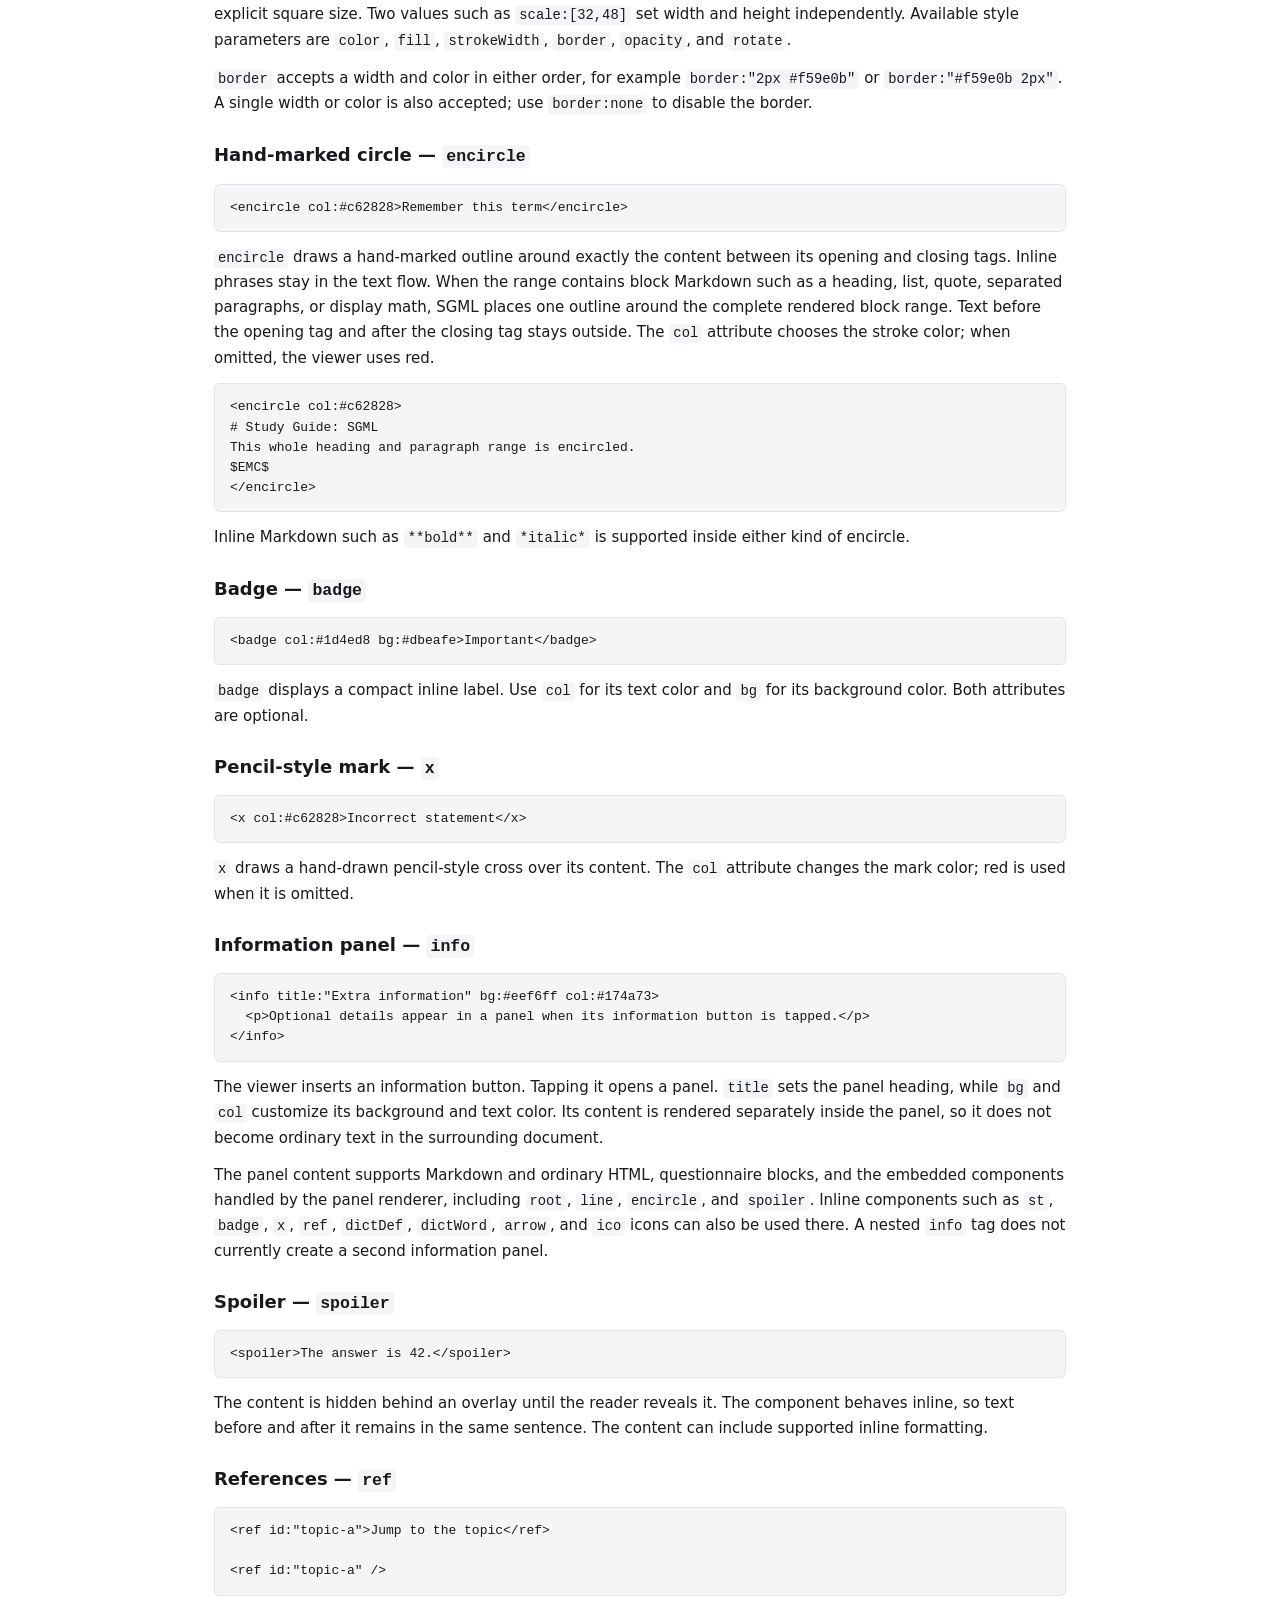
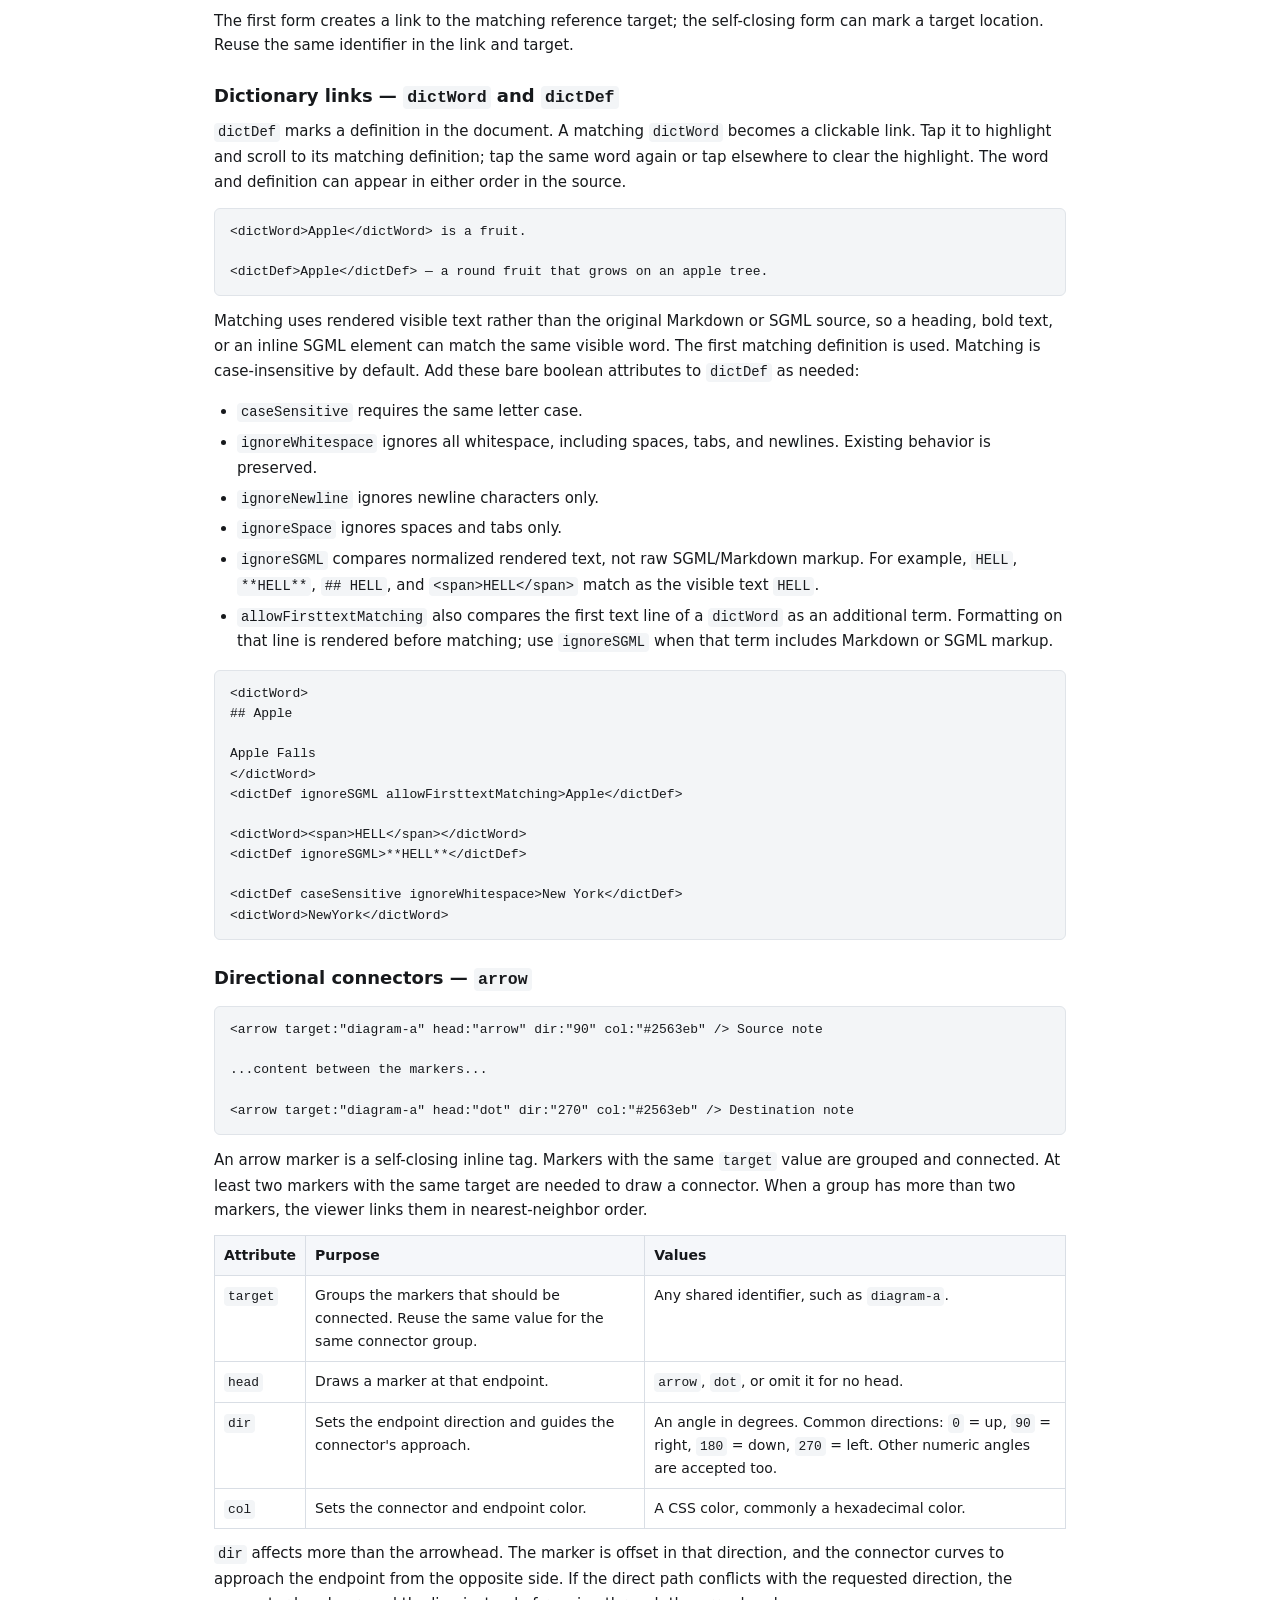
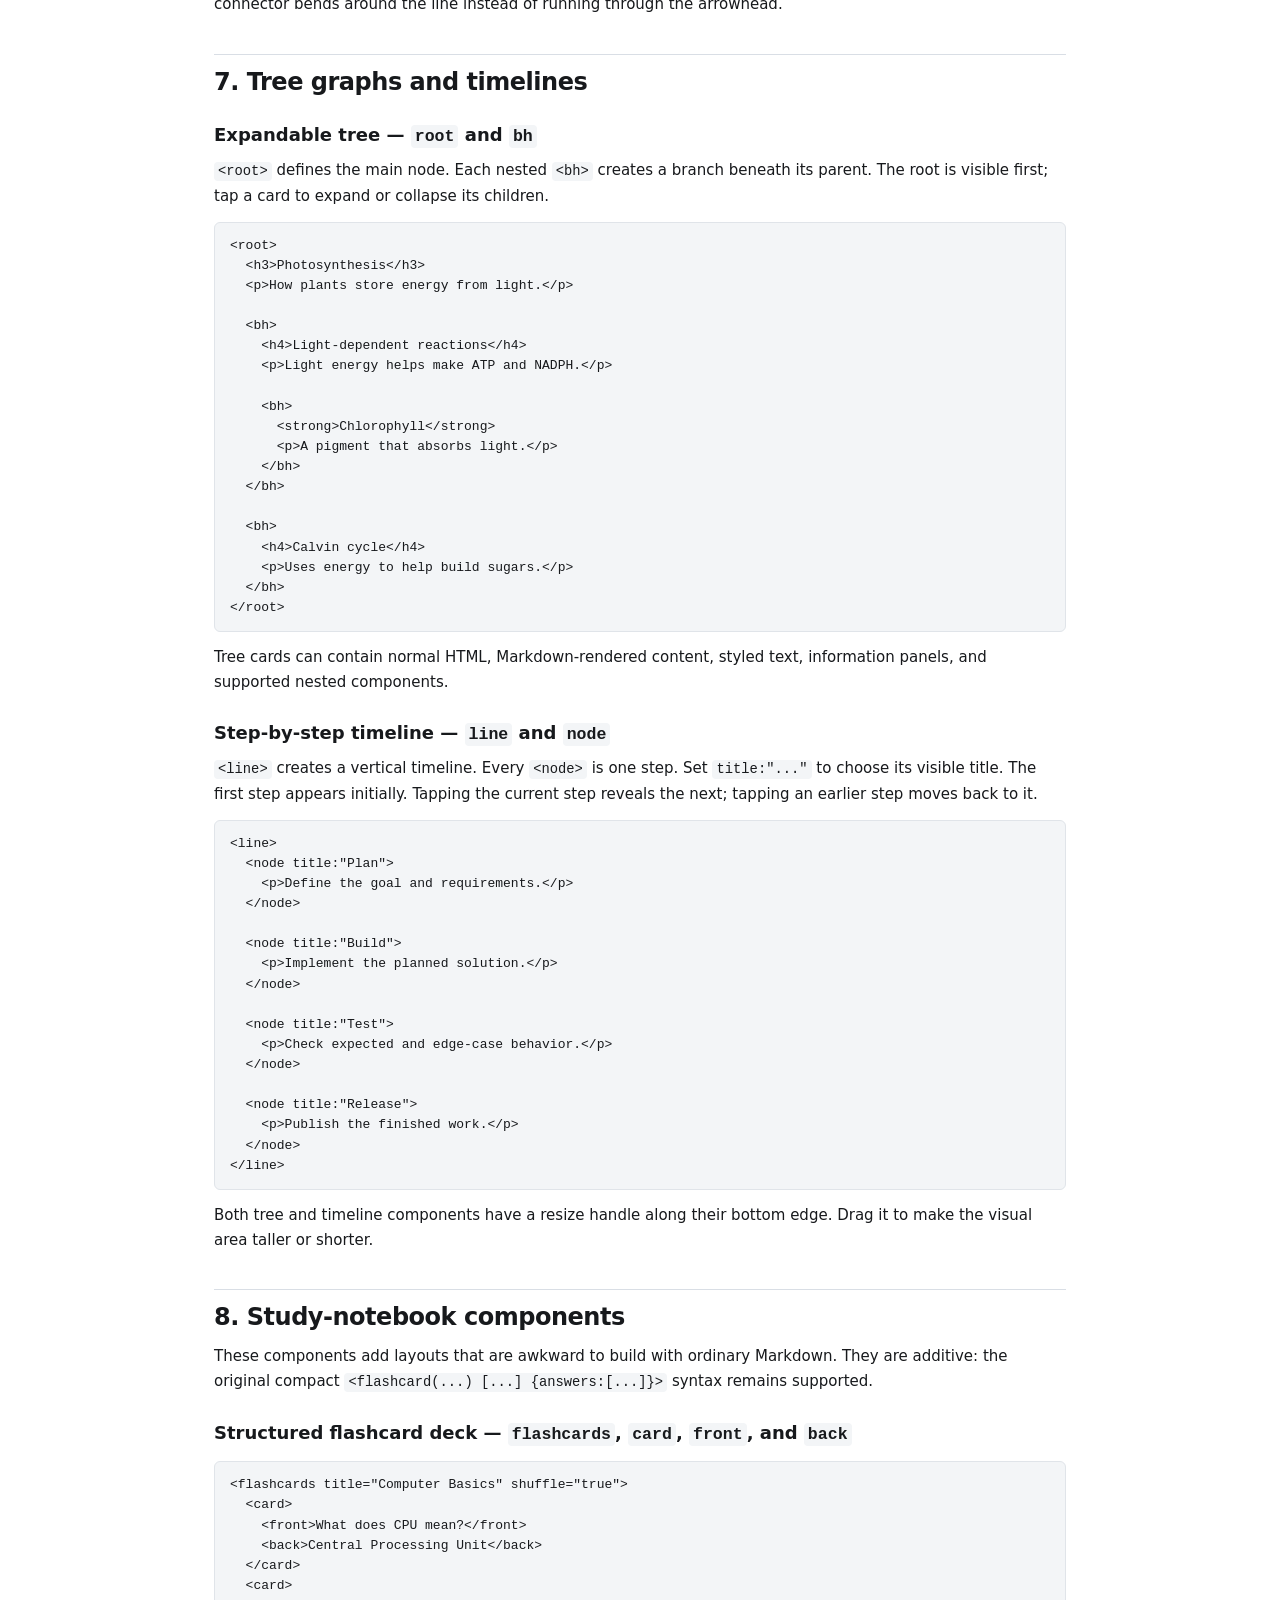
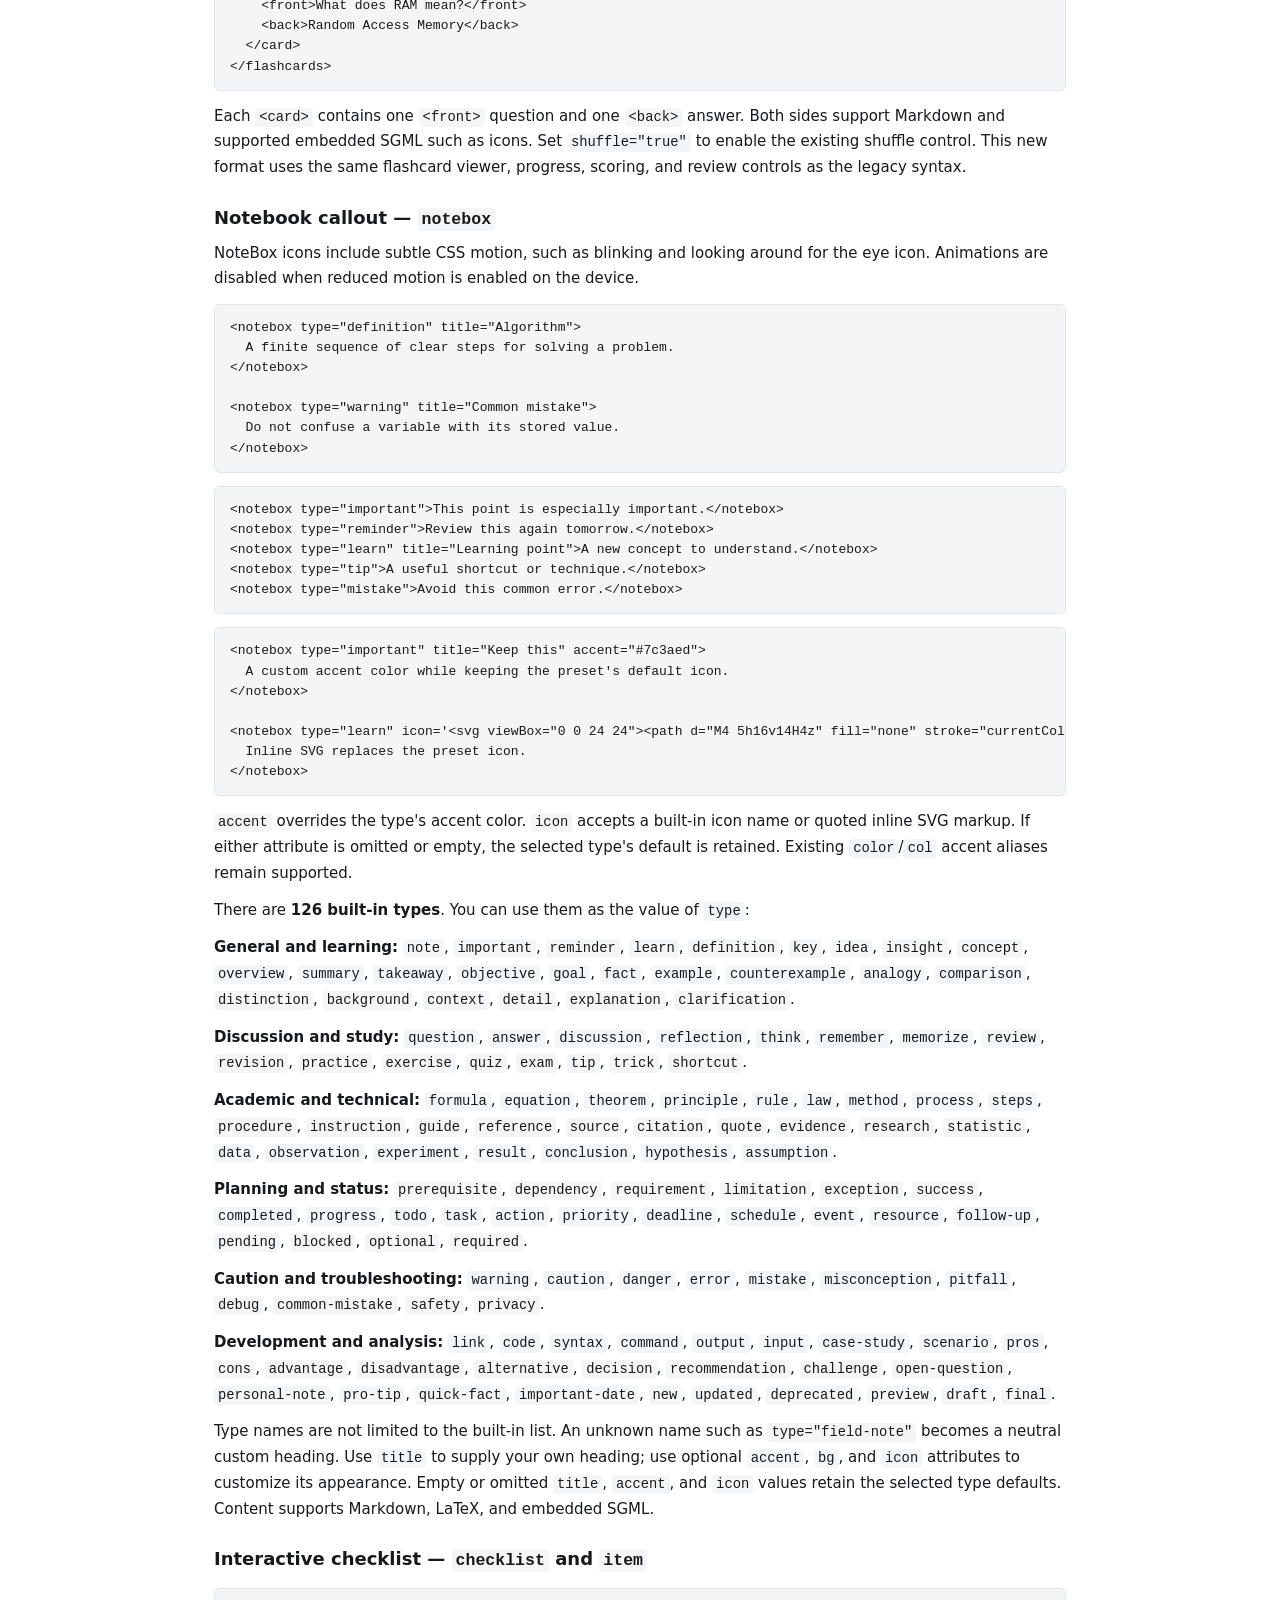
<file: Documentation/index.html>
<!doctype html>
<html lang="en">
<head>
<meta charset="utf-8">
<meta name="viewport" content="width=device-width, initial-scale=1, viewport-fit=cover">
<meta name="theme-color" content="#ffffff">
<title>SGML Documentation</title>
<style>
:root{color-scheme:light;--ink:#17191c;--muted:#59616b;--line:#d9dee5;--panel:#f5f7fa;--blue:#2459a9;--code:#f3f5f7}
*{box-sizing:border-box}html{scroll-behavior:smooth}body{margin:0;color:var(--ink);font:15px/1.65 system-ui,-apple-system,"Segoe UI",sans-serif;background:#fff}
header{padding:24px clamp(16px,4vw,44px) 18px;border-bottom:1px solid var(--line);background:#fff}header .eyebrow{font-size:12px;text-transform:uppercase;letter-spacing:.12em;color:var(--muted);font-weight:700}h1{margin:4px 0 8px;font-size:clamp(27px,5vw,38px);line-height:1.15;letter-spacing:-.035em}header p{max-width:780px;margin:0;color:var(--muted)}nav{position:sticky;top:0;z-index:4;display:flex;gap:6px;overflow-x:auto;padding:9px clamp(12px,4vw,42px);background:rgba(255,255,255,.97);border-bottom:1px solid var(--line);scrollbar-width:thin}nav a{white-space:nowrap;text-decoration:none;color:#333;border:1px solid var(--line);border-radius:5px;padding:5px 9px;font-size:13px}nav a:hover,nav a:focus{background:#edf3fc;border-color:#b5c7e2}
main{max-width:940px;padding:20px clamp(16px,4vw,44px) 60px;margin:0 auto}section{scroll-margin-top:70px;padding:12px 0 25px;border-bottom:1px solid var(--line)}h2{font-size:24px;line-height:1.25;margin:0 0 12px;letter-spacing:-.02em}h3{font-size:18px;margin:23px 0 8px}h4{font-size:15px;margin:17px 0 6px}p{margin:8px 0 12px}ul,ol{padding-left:23px}li{margin:5px 0}.note{background:var(--panel);border-left:3px solid #8b9bb1;padding:10px 13px;margin:14px 0;border-radius:0 5px 5px 0}.good{border-left-color:#25835a}.warning{border-left-color:#b7791f}
code,pre{font-family:ui-monospace,SFMono-Regular,Menlo,Consolas,monospace}code{font-size:.92em;background:var(--code);padding:2px 4px;border-radius:4px;overflow-wrap:anywhere}pre{white-space:pre;overflow:auto;max-width:100%;padding:13px 15px;background:var(--code);border:1px solid #e0e4e9;border-radius:6px;font-size:13px;line-height:1.55;-webkit-overflow-scrolling:touch}table{border-collapse:collapse;width:100%;margin:12px 0;font-size:14px}th,td{border:1px solid var(--line);padding:8px 9px;text-align:left;vertical-align:top}th{background:var(--panel)}.pill{display:inline-block;border:1px solid var(--line);border-radius:999px;padding:2px 8px;font-size:12px;color:var(--muted)}a{color:var(--blue)}.back{display:inline-block;margin-top:4px;font-size:13px}.syntax-map{display:grid;grid-template-columns:minmax(120px,.7fr) 2fr;gap:8px 14px;margin:12px 0}.syntax-map>div{padding:7px 9px;border-bottom:1px solid var(--line)}.syntax-map>div:nth-child(odd){font-family:ui-monospace,SFMono-Regular,Menlo,Consolas,monospace;background:#fafbfc}@media(max-width:540px){body{font-size:14px}pre{font-size:12px;padding:11px}table{font-size:12px}th,td{padding:6px}.syntax-map{grid-template-columns:1fr;gap:0}.syntax-map>div:nth-child(even){padding-top:3px}}

.doc-search{padding:14px clamp(16px,4vw,44px);border-bottom:1px solid var(--line);background:#fbfcfe}
.doc-search-inner{max-width:940px;margin:0 auto}
.doc-search label{display:block;font-size:13px;font-weight:700;margin-bottom:6px}
.doc-search-row{display:flex;gap:8px}
.doc-search input{min-width:0;flex:1;padding:10px 12px;border:1px solid #bcc5d1;border-radius:6px;background:#fff;color:var(--ink);font:inherit;font-size:14px;outline-offset:2px}
.doc-search button{padding:8px 13px;border:1px solid var(--line);border-radius:6px;background:#fff;color:var(--ink);font:inherit;cursor:pointer}
.doc-search button:hover{background:var(--panel)}
.doc-search-status{margin:6px 0 0;color:var(--muted);font-size:12px}
.doc-search-results{display:grid;gap:6px;margin-top:9px}.doc-search-results[hidden],.doc-search button[hidden]{display:none}
.doc-search-results a{display:block;padding:8px 10px;border:1px solid var(--line);border-radius:6px;background:#fff;color:var(--ink);text-decoration:none}
.doc-search-results a:hover,.doc-search-results a:focus{border-color:#9bb3d7;background:#f2f6fc}
.doc-search-results strong{display:block;font-size:13px}
.doc-search-results span{display:block;margin-top:2px;color:var(--muted);font-size:12px;line-height:1.45}

</style>
</head>
<body>
<header>
  <div class="eyebrow">SGML Viewer · Reference guide</div>
  <h1>Study Guide Markup Language</h1>
  <p>A practical guide to writing SGML documents, building interactive questionnaires, and using the viewer's formatting, tree, timeline, and editor features.</p>
  <a class="back" href="../index.html">← Back to SGML Viewer</a>
</header>
<div class="doc-search" role="search">
  <div class="doc-search-inner">
    <label for="doc-search-input">Search documentation</label>
    <div class="doc-search-row">
      <input id="doc-search-input" type="search" autocomplete="off" placeholder="Search tags, attributes, examples, or topics…" aria-describedby="doc-search-status">
      <button id="doc-search-clear" type="button" hidden>Clear</button>
    </div>
    <p class="doc-search-status" id="doc-search-status" role="status" aria-live="polite">Search across all documentation sections.</p>
    <div class="doc-search-results" id="doc-search-results" hidden></div>
  </div>
</div>
<nav aria-label="Documentation sections">
  <a href="#overview">What is SGML?</a><a href="#using">How to use it</a><a href="#import-files">DOCX and PDF</a><a href="#syntax">Syntax rules</a><a href="#questions">Questionnaires</a><a href="#formatting">Formatting</a><a href="#visuals">Tree and timeline</a><a href="#notebook">Notebook components</a><a href="#bookmarks">Bookmarks</a><a href="#procedures">Procedures, copy/paste, terminals</a><a href="#html">HTML, Markdown and LaTeX</a><a href="#editor">Editor</a><a href="#offline">Offline cache</a>
</nav>
<main>
<section id="overview">
  <h2>1. What is SGML?</h2>
  <p>In this project, <strong>SGML means Study Guide Markup Language</strong>. It is a plain-text format used by SGML Viewer to create study notes with interactive questions and visual components. It combines ordinary text, Markdown, HTML, and a small set of SGML-specific tags.</p>
  <p>This project-specific SGML is not a complete implementation of the historical Standard Generalized Markup Language, which shares the same abbreviation.</p>
  <div class="note"><strong>The basic workflow:</strong> write the content as text, use syntax markers for special behavior, and select <strong>Render SGML</strong> to preview it.</div>
  <h3>What it can contain</h3>
  <ul>
    <li>Study notes using Markdown headings, lists, links, tables, and code.</li>
    <li>Styled text, badges, pencil-style X marks, hand-marked circles, spoilers, reference links, information panels, and directional arrow connectors.</li>
    <li>Multiple-choice, fill-in, enumeration, matching, and flashcard activities.</li>
    <li>Expandable tree graphs and step-by-step timelines.</li>
    <li>Study-notebook layouts including structured flashcards, callout boxes, checklists, glossaries, revision grids, and Cornell notes.</li>
    <li>Markdown, HTML, SVG, LaTeX math, isolated HTML containers, and JavaScript-generated source.</li>
  </ul>
</section>

<section id="using">
  <h2>2. How to use the viewer</h2>
  <ol>
    <li>Select <strong>New SGML</strong> to create a document or <strong>Load SGML</strong> to open one saved in this browser.</li>
    <li>Select <strong>Edit Code</strong>, then write or paste your SGML. You can upload <code>.sgml</code>, <code>.txt</code>, <code>.md</code>, <code>.docx</code>, or <code>.pdf</code> files with <strong>Upload File</strong>.</li>
    <li>Select <strong>Render SGML</strong> to display the document. Editing is saved locally as you work.</li>
    <li>Use <strong>Check All Answers</strong> for the document, or use the shared <strong>Check Answers</strong> button inside a grouped <code>&lt;questionaires&gt;</code> section.</li>
    <li>Select <strong>Download SGML</strong> to save the source to a file.</li>
  </ol>
  <h3>A first document</h3>
  <pre># Welcome

This is **my study guide**.

&lt;st bg:#ffff00 col:#111111&gt;Remember this point.&lt;/st&gt;

&lt;Choices:
  (What is 2 + 2?)
  [3, 4, 5, 6]
  {[idx:1]}
&gt;</pre>
  <p>The heading and bold phrase use Markdown. The <code>&lt;st&gt;</code> tag styles a piece of text. The multi-line <code>&lt;Choices&gt;</code> block creates a multiple-choice activity.</p>
  <div class="note warning"><strong>Load Sample:</strong> loading the sample replaces the current editor content. The viewer asks for confirmation before replacing it.</div>
</section>

<section id="import-files">
  <h2>3. Import DOCX and PDF files</h2>
  <p>The viewer accepts normal SGML/text sources as well as Word <code>.docx</code> and PDF <code>.pdf</code> files. DOCX files are converted to safe HTML using Mammoth.js, then their import wrapper is temporarily removed so the document content passes through the same top-level SGML and Markdown renderer as a hand-written SGML file. The wrapper and Word styles are restored after rendering. Markdown headings, emphasis, lists, and inline SGML icons are supported in imported DOCX paragraphs, including styled Word paragraphs. PDFs are processed with PDF.js and their selectable text is arranged into HTML paragraphs, with a section for each page.</p>
  <h3>What gets preserved?</h3>
  <ul>
    <li>DOCX: paragraphs, headings, emphasis, lists, tables, links, and supported embedded images can be kept. Markdown and inline SGML icons in imported document text are passed through the normal top-level renderer.</li>
    <li>PDF: selectable text and an approximate reading order are preserved; pages remain separated. Complex columns, exact positioning, diagrams, and page artwork may not match the original layout.</li>
    <li>Built-in SGML syntax such as questionnaire blocks is passed to the existing SGML parser when it appears as recognizable markup in the imported text.</li>
  </ul>
  <div class="note warning"><strong>PDF limitation:</strong> scanned/image-only PDFs do not contain extractable text. This viewer does not run OCR, so a scanned PDF must first be OCR-processed or converted to a text-based PDF.</div>
  <h3>Import from a URL</h3>
  <p>Use <code>?load=</code> with a URL to a DOCX or PDF, just as you would for a text-based SGML file. The whole URL should be URL-encoded if it contains characters such as <code>&amp;</code>.</p>
  <pre>?load=https%3A%2F%2Fexample.com%2Freviewer.docx
?load=https%3A%2F%2Fexample.com%2Flecture.pdf
?Queries=https%3A%2F%2Fexample.com%2Flecture.pdf</pre>
  <p><code>?Queries=</code>, <code>?queries=</code>, and <code>?query=</code> are accepted aliases for <code>?load=</code>. The remote server must permit browser cross-origin fetching (CORS). Public Google Drive file imports through <code>?gdrive=</code> are also converted when the downloaded resource is a DOCX or PDF.</p>
  <h3>Offline behavior</h3>
  <p>DOCX/PDF conversion libraries are loaded and cached automatically while online. Open the viewer while connected before relying on the first offline conversion. The converted document itself is saved in the browser's local document library, so you can reopen that imported copy offline. The uploaded or fetched document is processed in the browser; it is not sent to a conversion server.</p>
</section>

<section id="syntax">
  <h2>4. General syntax rules</h2>
  <h3>Component attributes</h3>
  <p>Most SGML components use a colon between an attribute name and its value. Values containing spaces should be wrapped in single or double quotes. For example, <code>title:"Extra information"</code> is one title value, while <code>col:#2563eb</code> is an unquoted color value. Separate attributes with spaces.</p>
  <pre>&lt;info title:"Extra information" bg:#eef6ff col:#174a73&gt;
  Panel content.
&lt;/info&gt;

&lt;arrow target:"diagram-a" head:"arrow" dir:"90" col:"#2563eb" /&gt;</pre>
  <p>Ordinary HTML and SVG keep their normal HTML attribute syntax, such as <code>width="100%"</code>, <code>viewBox="0 0 100 100"</code>, and <code>style="..."</code>. The colon-based form belongs to the SGML components documented below.</p>
  <h3>Question-block structure</h3>
  <p>Most questionnaire blocks follow this general shape. The name changes based on the activity, but the question, list, and answer sections use matching delimiters.</p>
  <pre>&lt;Type:
  (Question or prompt)
  [Choices or items]
  {Correct answer | property:value}
&gt;</pre>
  <div class="syntax-map">
    <div><code>&lt;Type:</code></div><div>Selects the built-in activity, such as <code>Choices</code>, <code>Fillin</code>, or <code>Enumeration</code>.</div>
    <div><code>( ... )</code></div><div>Contains the question or prompt text.</div>
    <div><code>[ ... ]</code></div><div>Contains choices, orderable items, or another activity-specific list. Some activities require an empty list, written as <code>[]</code>.</div>
    <div><code>{ ... }</code></div><div>Contains the correct answer, answer indexes, or answer settings. The meaning depends on the activity type.</div>
    <div><code>|property:value</code></div><div>Adds an optional setting inside the answer braces, for example <code>|case:false</code>.</div>
    <div><code>&gt;</code></div><div>Closes the questionnaire block.</div>
  </div>
  <h3>Whitespace and indentation</h3>
  <p>For built-in question syntax, spaces, tabs, and newlines between the main sections are flexible. You can put a block on one line or spread it out over several lines. Indentation is for readability; it does not have to match a particular number of spaces.</p>
  <pre>&lt;Choices:
    (Which value is correct?)
    [10, 20, 30]
    {[idx:1] | case:false}
&gt;</pre>
  <p>Whitespace that belongs inside a sentence or answer is still part of that text. Markdown also has its own paragraph and line-break behavior. Flexible whitespace does not mean that you should remove the spaces between words.</p>
  <h3>Literal strings with backticks</h3>
  <p>Backticks wrap a value that should be treated as literal text. Use them when the value contains punctuation that SGML might otherwise interpret, especially commas, brackets, parentheses, braces, or vertical bars.</p>
  <pre>&lt;Choices:
  (Which option contains a comma?)
  [Manila, `Washington, D.C.`, Cebu]
  {[idx:1]}
&gt;</pre>
  <p>The text <code>`Washington, D.C.`</code> is treated as one choice. The comma inside the backticks does not split it into separate choices. Literal strings are also useful when you need to show SGML-looking text, such as <code>`&lt;Choices&gt;`</code>, as content instead of having it parsed as a tag.</p>
  <h3>Escaping structural characters</h3>
  <p>Put a backslash before a supported structural character when only that character needs to be literal. Supported escapes include backslash, backtick, vertical bar, square brackets, parentheses, braces, and angle brackets. A comma is a list separator, so wrap a comma-containing value in backticks instead of trying to escape the comma.</p>
  <pre>\&lt;Choices\&gt; is written as text.
The escaped character \| is a literal vertical bar.
A comma-containing value: `Washington, D.C.`</pre>
  <p>Use backticks for a longer literal phrase containing a separator; use backslash escaping for an individual supported symbol.</p>
</section>

<section id="questions">
  <h2>5. Questionnaire syntax</h2>
  <h3>Multiple choice — <code>Choices</code></h3>
  <pre>&lt;Choices:
  (What does CPU stand for?)
  [Central Processing Unit,
   Control Program Unit,
   Core Power Utility]
  {[idx:0]}
&gt;</pre>
  <p>The first choice is index <code>0</code>, the second is index <code>1</code>, and so on. <code>{[idx:0]}</code> marks the first choice as correct. You may also put the correct answer text inside the braces, but indexes are usually clearer for a choice question.</p>
  <h3>Fill in the blank — <code>Fillin</code></h3>
  <pre>&lt;Fillin:
  (What does CPU stand for?)
  []
  {Central Processing Unit | case:false}
&gt;</pre>
  <p>The learner types an answer. The square brackets remain in the syntax even though they are empty. Multiple accepted answers can be written as a comma-separated list. Use <code>case:true</code> to require matching uppercase and lowercase letters. Use <code>ignoreWhitespace:true</code> to ignore all spaces, tabs, and line breaks while checking an answer; for example, <code>NewYork</code> matches <code>New York</code>. The default is <code>ignoreWhitespace:false</code>.</p>
  <pre>&lt;Fillin:
  (What is 2 + 2?)
  []
  {4, Four | case:false}
&gt;</pre>
  <h3>Enumeration — <code>Enumeration</code></h3>
  <p>Written enumeration asks for a number of text answers:</p>
  <pre>&lt;Enumeration:
  (Name three primary colors.)
  []
  {Red, Green, Blue | count:3 | case:false | inorder:false}
&gt;</pre>
  <p><code>count:3</code> asks for three entries. <code>case:false</code> makes answer checking case-insensitive. <code>inorder:false</code> allows the accepted answers in any order where the checker supports ordering behavior. <code>ignoreWhitespace:true</code> also makes answer comparison independent of spaces, tabs, and line breaks.</p>
  <p>Enumeration can also be an item-ordering task:</p>
  <pre>&lt;Enumeration:
  (Arrange these values in ascending order.)
  [3, 1, 4, 2]
  {1, 2, 3, 4 | type:order}
&gt;</pre>
  <p>With <code>type:order</code>, learners reorder the listed items and check the result against the specified order.</p>
  <h3>Matching — <code>connect</code></h3>
  <pre>&lt;connect:
  (Match each item to its meaning.)
  [[Array, Queue]
   [Indexed collection, First-in-first-out collection]]
  {answers:
    [[idx:0][idx:0]],
    [[idx:1][idx:1]]
   |shuffle:true}
&gt;</pre>
  <p>The two nested square-bracket groups contain the left and right columns. Each answer pair has the form <code>[[idx:left][idx:right]]</code>. Indexes start at zero. <code>shuffle:true</code> randomizes the displayed matching items.</p>
  <h3>Flashcards — <code>flashcard</code></h3>
  <pre>&lt;flashcard
  (Computer Basics)
  [[What does CPU mean?]
   [What does RAM mean?]]
  {answers:
    [Central Processing Unit,
     Random Access Memory]
   |shuffle:true}
&gt;</pre>
  <p>The parenthesized section is the deck title. Each nested bracket in the question list is one card prompt. The answers follow <code>answers:</code> inside the braces, in the same order as the prompts. Keep the number of questions equal to the number of answers.</p>
  <p>For the question and answer lists, the parser accepts comma-separated values in one bracket pair, repeated bracket groups, or repeated groups inside an outer pair:</p>
  <pre>&lt;flashcard(Review)[Question 1, Question 2]{answers:[Answer 1, Answer 2]}&gt;
&lt;flashcard(Review)[[Question 1][Question 2]]{answers:[[Answer 1][Answer 2]]}&gt;</pre>
  <p>A colon after <code>flashcard</code> is optional. Add <code>|shuffle:true</code> inside the answer braces to randomize the deck and show its shuffle control.</p>
  <h3>Grouped questions — <code>questionaires</code></h3>
  <p>Use <code>&lt;questionaires&gt;</code> to put several questions into one activity. Each question uses an explicit <code>type</code> attribute and the child tags <code>q</code>, <code>opt</code>, and <code>ans</code> instead of the parentheses, square brackets, and braces in the compact syntax.</p>
  <pre>&lt;questionaires requiredCompletion&gt;
  &lt;question type:"Choices"&gt;
    &lt;q&gt;What does CPU stand for?&lt;/q&gt;
    &lt;opt&gt;Central Processing Unit&lt;/opt&gt;
    &lt;opt&gt;Control Program Unit&lt;/opt&gt;
    &lt;opt&gt;Core Power Utility&lt;/opt&gt;
    &lt;ans&gt;Central Processing Unit&lt;/ans&gt;
  &lt;/question&gt;

  &lt;question type:"Fillin" caseSensitive&gt;
    &lt;q&gt;What is the exact name of the language?&lt;/q&gt;
    &lt;ans&gt;JavaScript&lt;/ans&gt;
  &lt;/question&gt;

  &lt;question type:"Enumeration" count:3&gt;
    &lt;q&gt;Name three primary colors.&lt;/q&gt;
    &lt;ans&gt;Red, Green, Blue&lt;/ans&gt;
  &lt;/question&gt;
&lt;/questionaires&gt;</pre>
  <div class="syntax-map">
    <div><code>&lt;question type:"..."&gt;</code></div><div>Starts one question. Supported types are <code>Choices</code>, <code>Fillin</code>, and <code>Enumeration</code>.</div>
    <div><code>&lt;q&gt;...&lt;/q&gt;</code></div><div>Contains the question prompt, equivalent to the parenthesized section <code>(...)</code>.</div>
    <div><code>&lt;opt&gt;...&lt;/opt&gt;</code></div><div>Defines one choice or one item, equivalent to an entry in the square-bracket section <code>[...]</code>. Repeat it for multiple entries.</div>
    <div><code>&lt;ans&gt;...&lt;/ans&gt;</code></div><div>Contains the accepted answer or answers and optional answer properties, equivalent to the brace section <code>{...}</code>.</div>
  </div>
  <p>Each question is checked by the single button at the bottom of its parent <code>&lt;questionaires&gt;</code> block. The progress display counts questions that have an answer entered or selected; it does not indicate whether those answers are correct. <code>requiredCompletion</code> defaults to the total number of questions, so the shared check button becomes available after every question has been answered. You can set a numeric threshold, such as <code>requiredCompletion:2</code>, to allow checking after any two questions have been answered, or set <code>requiredCompletion:false</code> to remove that minimum.</p>
  <p>For an ordering enumeration, use <code>mode:"order"</code> on the <code>&lt;question&gt;</code> tag, add one <code>&lt;opt&gt;</code> for each displayed item, and list the correct sequence in <code>&lt;ans&gt;</code>.</p>
  <pre>&lt;question type:"Enumeration" mode:"order"&gt;
  &lt;q&gt;Arrange these numbers from smallest to largest.&lt;/q&gt;
  &lt;opt&gt;3&lt;/opt&gt;
  &lt;opt&gt;1&lt;/opt&gt;
  &lt;opt&gt;4&lt;/opt&gt;
  &lt;opt&gt;2&lt;/opt&gt;
  &lt;ans&gt;1, 2, 3, 4&lt;/ans&gt;
&lt;/question&gt;</pre>
  <h3>Question properties</h3>
  <table><thead><tr><th>Property</th><th>Values</th><th>Meaning</th></tr></thead><tbody>
    <tr><td><code>case</code></td><td><code>true</code> / <code>false</code></td><td>Whether answer checking is case-sensitive.</td></tr>
    <tr><td><code>count</code></td><td>Positive number</td><td>Number of written enumeration answers requested.</td></tr>
    <tr><td><code>inorder</code></td><td><code>true</code> / <code>false</code></td><td>Whether an enumeration answer list requires a particular entry order where applicable.</td></tr>
    <tr><td><code>type</code></td><td><code>order</code></td><td>Turns an enumeration into an ordering activity.</td></tr>
    <tr><td><code>order</code></td><td><code>true</code></td><td>Legacy shorthand for <code>type:order</code> in an enumeration answer block.</td></tr>
    <tr><td><code>shuffle</code></td><td><code>true</code> / <code>false</code></td><td>Enables random ordering/shuffling in matching and flashcard activities.</td></tr>
    <tr><td><code>idx</code></td><td>Zero-based number</td><td>References an item by its position: <code>idx:0</code> is the first item.</td></tr>
  </tbody></table>
</section>

<section id="formatting">
  <h2>6. Built-in formatting and inline components</h2>
  <h3>Styled text — <code>st</code></h3>
  <pre>&lt;st col:#ff0000 bg:#fff3cd&gt;Important text&lt;/st&gt;</pre>
  <p><code>col</code> sets the text color and <code>bg</code> sets the background. Color values can use a hexadecimal color beginning with <code>#</code>. You can nest styled text when you want a section to change color temporarily.</p>
  <p>The component also accepts <code>fontSize</code> and <code>fontFamily</code>, which become the corresponding CSS properties. <code>display</code> can be set to <code>inline</code>, <code>inline-block</code>, or <code>block</code> to control how the styled span participates in the layout.</p>
  <pre>&lt;st col:#1d4ed8 fontSize:20px fontFamily:monospace&gt;Larger blue text&lt;/st&gt;
&lt;st bg:#fff3cd display:block&gt;A full-width highlighted line&lt;/st&gt;</pre>
  <pre>&lt;st col:#ff0000&gt;
  Red outer text
  &lt;st col:#008000&gt;Green inner text&lt;/st&gt;
  Back to red outer text
&lt;/st&gt;</pre>
  <h3>Inline SVG icons — <code>ico</code></h3>
  <pre>&lt;icowarning/&gt;  &lt;icosuccess/&gt;  &lt;icoinfo/&gt;  &lt;icoidea/&gt;  &lt;icobook/&gt;
&lt;icowarning scale:[1.5] color:"#d97706" border:"2px #f59e0b"/&gt;
&lt;icobook scale:[32,48] color:"#2563eb" strokeWidth:1.8/&gt;</pre>
  <p>Inline icons render as bundled SVG, so they do not need external images, icon fonts, or an internet connection. The registry includes status, education, navigation, file, device, finance, media, and common interface symbols. Type <code>&lt;ico</code> in the editor to browse the icon suggestions.</p>
  <p><code>scale:[1.5]</code> applies a uniform multiplier to the default 24-pixel icon size; a value such as <code>scale:[32px]</code> sets an explicit square size. Two values such as <code>scale:[32,48]</code> set width and height independently. Available style parameters are <code>color</code>, <code>fill</code>, <code>strokeWidth</code>, <code>border</code>, <code>opacity</code>, and <code>rotate</code>.</p>
  <p><code>border</code> accepts a width and color in either order, for example <code>border:"2px #f59e0b"</code> or <code>border:"#f59e0b 2px"</code>. A single width or color is also accepted; use <code>border:none</code> to disable the border.</p>
  <h3>Hand-marked circle — <code>encircle</code></h3>
  <pre>&lt;encircle col:#c62828&gt;Remember this term&lt;/encircle&gt;</pre>
  <p><code>encircle</code> draws a hand-marked outline around exactly the content between its opening and closing tags. Inline phrases stay in the text flow. When the range contains block Markdown such as a heading, list, quote, separated paragraphs, or display math, SGML places one outline around the complete rendered block range. Text before the opening tag and after the closing tag stays outside. The <code>col</code> attribute chooses the stroke color; when omitted, the viewer uses red.</p>
  <pre>&lt;encircle col:#c62828&gt;
# Study Guide: SGML
This whole heading and paragraph range is encircled.
$EMC$
&lt;/encircle&gt;</pre>
  <p>Inline Markdown such as <code>**bold**</code> and <code>*italic*</code> is supported inside either kind of encircle.</p>
  <h3>Badge — <code>badge</code></h3>
  <pre>&lt;badge col:#1d4ed8 bg:#dbeafe&gt;Important&lt;/badge&gt;</pre>
  <p><code>badge</code> displays a compact inline label. Use <code>col</code> for its text color and <code>bg</code> for its background color. Both attributes are optional.</p>
  <h3>Pencil-style mark — <code>x</code></h3>
  <pre>&lt;x col:#c62828&gt;Incorrect statement&lt;/x&gt;</pre>
  <p><code>x</code> draws a hand-drawn pencil-style cross over its content. The <code>col</code> attribute changes the mark color; red is used when it is omitted.</p>
  <h3>Information panel — <code>info</code></h3>
  <pre>&lt;info title:"Extra information" bg:#eef6ff col:#174a73&gt;
  &lt;p&gt;Optional details appear in a panel when its information button is tapped.&lt;/p&gt;
&lt;/info&gt;</pre>
  <p>The viewer inserts an information button. Tapping it opens a panel. <code>title</code> sets the panel heading, while <code>bg</code> and <code>col</code> customize its background and text color. Its content is rendered separately inside the panel, so it does not become ordinary text in the surrounding document.</p>
  <p>The panel content supports Markdown and ordinary HTML, questionnaire blocks, and the embedded components handled by the panel renderer, including <code>root</code>, <code>line</code>, <code>encircle</code>, and <code>spoiler</code>. Inline components such as <code>st</code>, <code>badge</code>, <code>x</code>, <code>ref</code>, <code>dictDef</code>, <code>dictWord</code>, <code>arrow</code>, and <code>ico</code> icons can also be used there. A nested <code>info</code> tag does not currently create a second information panel.</p>
  <h3>Spoiler — <code>spoiler</code></h3>
  <pre>&lt;spoiler&gt;The answer is 42.&lt;/spoiler&gt;</pre>
  <p>The content is hidden behind an overlay until the reader reveals it. The component behaves inline, so text before and after it remains in the same sentence. The content can include supported inline formatting.</p>
  <h3>References — <code>ref</code></h3>
  <pre>&lt;ref id:"topic-a"&gt;Jump to the topic&lt;/ref&gt;

&lt;ref id:"topic-a" /&gt;</pre>
  <p>The first form creates a link to the matching reference target; the self-closing form can mark a target location. Reuse the same identifier in the link and target.</p>
  <h3>Dictionary links — <code>dictWord</code> and <code>dictDef</code></h3>
  <p><code>dictDef</code> marks a definition in the document. A matching <code>dictWord</code> becomes a clickable link. Tap it to highlight and scroll to its matching definition; tap the same word again or tap elsewhere to clear the highlight. The word and definition can appear in either order in the source.</p>
  <pre>&lt;dictWord&gt;Apple&lt;/dictWord&gt; is a fruit.

&lt;dictDef&gt;Apple&lt;/dictDef&gt; — a round fruit that grows on an apple tree.</pre>
  <p>Matching uses rendered visible text rather than the original Markdown or SGML source, so a heading, bold text, or an inline SGML element can match the same visible word. The first matching definition is used. Matching is case-insensitive by default. Add these bare boolean attributes to <code>dictDef</code> as needed:</p>
  <ul>
    <li><code>caseSensitive</code> requires the same letter case.</li>
    <li><code>ignoreWhitespace</code> ignores all whitespace, including spaces, tabs, and newlines. Existing behavior is preserved.</li>
    <li><code>ignoreNewline</code> ignores newline characters only.</li>
    <li><code>ignoreSpace</code> ignores spaces and tabs only.</li>
    <li><code>ignoreSGML</code> compares normalized rendered text, not raw SGML/Markdown markup. For example, <code>HELL</code>, <code>**HELL**</code>, <code>## HELL</code>, and <code>&lt;span&gt;HELL&lt;/span&gt;</code> match as the visible text <code>HELL</code>.</li>
    <li><code>allowFirsttextMatching</code> also compares the first text line of a <code>dictWord</code> as an additional term. Formatting on that line is rendered before matching; use <code>ignoreSGML</code> when that term includes Markdown or SGML markup.</li>
  </ul>
  <pre>&lt;dictWord&gt;
## Apple

Apple Falls
&lt;/dictWord&gt;
&lt;dictDef ignoreSGML allowFirsttextMatching&gt;Apple&lt;/dictDef&gt;

&lt;dictWord&gt;&lt;span&gt;HELL&lt;/span&gt;&lt;/dictWord&gt;
&lt;dictDef ignoreSGML&gt;**HELL**&lt;/dictDef&gt;

&lt;dictDef caseSensitive ignoreWhitespace&gt;New York&lt;/dictDef&gt;
&lt;dictWord&gt;NewYork&lt;/dictWord&gt;</pre>
  <h3>Directional connectors — <code>arrow</code></h3>
  <pre>&lt;arrow target:"diagram-a" head:"arrow" dir:"90" col:"#2563eb" /&gt; Source note

...content between the markers...

&lt;arrow target:"diagram-a" head:"dot" dir:"270" col:"#2563eb" /&gt; Destination note</pre>
  <p>An arrow marker is a self-closing inline tag. Markers with the same <code>target</code> value are grouped and connected. At least two markers with the same target are needed to draw a connector. When a group has more than two markers, the viewer links them in nearest-neighbor order.</p>
  <table><thead><tr><th>Attribute</th><th>Purpose</th><th>Values</th></tr></thead><tbody>
    <tr><td><code>target</code></td><td>Groups the markers that should be connected. Reuse the same value for the same connector group.</td><td>Any shared identifier, such as <code>diagram-a</code>.</td></tr>
    <tr><td><code>head</code></td><td>Draws a marker at that endpoint.</td><td><code>arrow</code>, <code>dot</code>, or omit it for no head.</td></tr>
    <tr><td><code>dir</code></td><td>Sets the endpoint direction and guides the connector's approach.</td><td>An angle in degrees. Common directions: <code>0</code> = up, <code>90</code> = right, <code>180</code> = down, <code>270</code> = left. Other numeric angles are accepted too.</td></tr>
    <tr><td><code>col</code></td><td>Sets the connector and endpoint color.</td><td>A CSS color, commonly a hexadecimal color.</td></tr>
  </tbody></table>
  <p><code>dir</code> affects more than the arrowhead. The marker is offset in that direction, and the connector curves to approach the endpoint from the opposite side. If the direct path conflicts with the requested direction, the connector bends around the line instead of running through the arrowhead.</p>
</section>

<section id="visuals">
  <h2>7. Tree graphs and timelines</h2>
  <h3>Expandable tree — <code>root</code> and <code>bh</code></h3>
  <p><code>&lt;root&gt;</code> defines the main node. Each nested <code>&lt;bh&gt;</code> creates a branch beneath its parent. The root is visible first; tap a card to expand or collapse its children.</p>
  <pre>&lt;root&gt;
  &lt;h3&gt;Photosynthesis&lt;/h3&gt;
  &lt;p&gt;How plants store energy from light.&lt;/p&gt;

  &lt;bh&gt;
    &lt;h4&gt;Light-dependent reactions&lt;/h4&gt;
    &lt;p&gt;Light energy helps make ATP and NADPH.&lt;/p&gt;

    &lt;bh&gt;
      &lt;strong&gt;Chlorophyll&lt;/strong&gt;
      &lt;p&gt;A pigment that absorbs light.&lt;/p&gt;
    &lt;/bh&gt;
  &lt;/bh&gt;

  &lt;bh&gt;
    &lt;h4&gt;Calvin cycle&lt;/h4&gt;
    &lt;p&gt;Uses energy to help build sugars.&lt;/p&gt;
  &lt;/bh&gt;
&lt;/root&gt;</pre>
  <p>Tree cards can contain normal HTML, Markdown-rendered content, styled text, information panels, and supported nested components.</p>
  <h3>Step-by-step timeline — <code>line</code> and <code>node</code></h3>
  <p><code>&lt;line&gt;</code> creates a vertical timeline. Every <code>&lt;node&gt;</code> is one step. Set <code>title:"..."</code> to choose its visible title. The first step appears initially. Tapping the current step reveals the next; tapping an earlier step moves back to it.</p>
  <pre>&lt;line&gt;
  &lt;node title:"Plan"&gt;
    &lt;p&gt;Define the goal and requirements.&lt;/p&gt;
  &lt;/node&gt;

  &lt;node title:"Build"&gt;
    &lt;p&gt;Implement the planned solution.&lt;/p&gt;
  &lt;/node&gt;

  &lt;node title:"Test"&gt;
    &lt;p&gt;Check expected and edge-case behavior.&lt;/p&gt;
  &lt;/node&gt;

  &lt;node title:"Release"&gt;
    &lt;p&gt;Publish the finished work.&lt;/p&gt;
  &lt;/node&gt;
&lt;/line&gt;</pre>
  <p>Both tree and timeline components have a resize handle along their bottom edge. Drag it to make the visual area taller or shorter.</p>
</section>

<section id="notebook">
  <h2>8. Study-notebook components</h2>
  <p>These components add layouts that are awkward to build with ordinary Markdown. They are additive: the original compact <code>&lt;flashcard(...) [...] {answers:[...]}&gt;</code> syntax remains supported.</p>

  <h3>Structured flashcard deck — <code>flashcards</code>, <code>card</code>, <code>front</code>, and <code>back</code></h3>
  <pre>&lt;flashcards title="Computer Basics" shuffle="true"&gt;
  &lt;card&gt;
    &lt;front&gt;What does CPU mean?&lt;/front&gt;
    &lt;back&gt;Central Processing Unit&lt;/back&gt;
  &lt;/card&gt;
  &lt;card&gt;
    &lt;front&gt;What does RAM mean?&lt;/front&gt;
    &lt;back&gt;Random Access Memory&lt;/back&gt;
  &lt;/card&gt;
&lt;/flashcards&gt;</pre>
  <p>Each <code>&lt;card&gt;</code> contains one <code>&lt;front&gt;</code> question and one <code>&lt;back&gt;</code> answer. Both sides support Markdown and supported embedded SGML such as icons. Set <code>shuffle="true"</code> to enable the existing shuffle control. This new format uses the same flashcard viewer, progress, scoring, and review controls as the legacy syntax.</p>

  <h3>Notebook callout — <code>notebox</code></h3>
  <p>NoteBox icons include subtle CSS motion, such as blinking and looking around for the eye icon. Animations are disabled when reduced motion is enabled on the device.</p>
  <pre>&lt;notebox type="definition" title="Algorithm"&gt;
  A finite sequence of clear steps for solving a problem.
&lt;/notebox&gt;

&lt;notebox type="warning" title="Common mistake"&gt;
  Do not confuse a variable with its stored value.
&lt;/notebox&gt;</pre>
  <pre>&lt;notebox type="important"&gt;This point is especially important.&lt;/notebox&gt;
&lt;notebox type="reminder"&gt;Review this again tomorrow.&lt;/notebox&gt;
&lt;notebox type="learn" title="Learning point"&gt;A new concept to understand.&lt;/notebox&gt;
&lt;notebox type="tip"&gt;A useful shortcut or technique.&lt;/notebox&gt;
&lt;notebox type="mistake"&gt;Avoid this common error.&lt;/notebox&gt;</pre>
  <pre>&lt;notebox type="important" title="Keep this" accent="#7c3aed"&gt;
  A custom accent color while keeping the preset's default icon.
&lt;/notebox&gt;

&lt;notebox type="learn" icon='&lt;svg viewBox="0 0 24 24"&gt;&lt;path d="M4 5h16v14H4z" fill="none" stroke="currentColor" stroke-width="2"/&gt;&lt;/svg&gt;' accent="#ef4444"&gt;
  Inline SVG replaces the preset icon.
&lt;/notebox&gt;</pre>
  <p><code>accent</code> overrides the type's accent color. <code>icon</code> accepts a built-in icon name or quoted inline SVG markup. If either attribute is omitted or empty, the selected type's default is retained. Existing <code>color</code>/<code>col</code> accent aliases remain supported.</p>
  <p>There are <strong>126 built-in types</strong>. You can use them as the value of <code>type</code>:</p>
  <p><strong>General and learning:</strong> <code>note</code>, <code>important</code>, <code>reminder</code>, <code>learn</code>, <code>definition</code>, <code>key</code>, <code>idea</code>, <code>insight</code>, <code>concept</code>, <code>overview</code>, <code>summary</code>, <code>takeaway</code>, <code>objective</code>, <code>goal</code>, <code>fact</code>, <code>example</code>, <code>counterexample</code>, <code>analogy</code>, <code>comparison</code>, <code>distinction</code>, <code>background</code>, <code>context</code>, <code>detail</code>, <code>explanation</code>, <code>clarification</code>.</p>
  <p><strong>Discussion and study:</strong> <code>question</code>, <code>answer</code>, <code>discussion</code>, <code>reflection</code>, <code>think</code>, <code>remember</code>, <code>memorize</code>, <code>review</code>, <code>revision</code>, <code>practice</code>, <code>exercise</code>, <code>quiz</code>, <code>exam</code>, <code>tip</code>, <code>trick</code>, <code>shortcut</code>.</p>
  <p><strong>Academic and technical:</strong> <code>formula</code>, <code>equation</code>, <code>theorem</code>, <code>principle</code>, <code>rule</code>, <code>law</code>, <code>method</code>, <code>process</code>, <code>steps</code>, <code>procedure</code>, <code>instruction</code>, <code>guide</code>, <code>reference</code>, <code>source</code>, <code>citation</code>, <code>quote</code>, <code>evidence</code>, <code>research</code>, <code>statistic</code>, <code>data</code>, <code>observation</code>, <code>experiment</code>, <code>result</code>, <code>conclusion</code>, <code>hypothesis</code>, <code>assumption</code>.</p>
  <p><strong>Planning and status:</strong> <code>prerequisite</code>, <code>dependency</code>, <code>requirement</code>, <code>limitation</code>, <code>exception</code>, <code>success</code>, <code>completed</code>, <code>progress</code>, <code>todo</code>, <code>task</code>, <code>action</code>, <code>priority</code>, <code>deadline</code>, <code>schedule</code>, <code>event</code>, <code>resource</code>, <code>follow-up</code>, <code>pending</code>, <code>blocked</code>, <code>optional</code>, <code>required</code>.</p>
  <p><strong>Caution and troubleshooting:</strong> <code>warning</code>, <code>caution</code>, <code>danger</code>, <code>error</code>, <code>mistake</code>, <code>misconception</code>, <code>pitfall</code>, <code>debug</code>, <code>common-mistake</code>, <code>safety</code>, <code>privacy</code>.</p>
  <p><strong>Development and analysis:</strong> <code>link</code>, <code>code</code>, <code>syntax</code>, <code>command</code>, <code>output</code>, <code>input</code>, <code>case-study</code>, <code>scenario</code>, <code>pros</code>, <code>cons</code>, <code>advantage</code>, <code>disadvantage</code>, <code>alternative</code>, <code>decision</code>, <code>recommendation</code>, <code>challenge</code>, <code>open-question</code>, <code>personal-note</code>, <code>pro-tip</code>, <code>quick-fact</code>, <code>important-date</code>, <code>new</code>, <code>updated</code>, <code>deprecated</code>, <code>preview</code>, <code>draft</code>, <code>final</code>.</p>
  <p>Type names are not limited to the built-in list. An unknown name such as <code>type="field-note"</code> becomes a neutral custom heading. Use <code>title</code> to supply your own heading; use optional <code>accent</code>, <code>bg</code>, and <code>icon</code> attributes to customize its appearance. Empty or omitted <code>title</code>, <code>accent</code>, and <code>icon</code> values retain the selected type defaults. Content supports Markdown, LaTeX, and embedded SGML.</p>

  <h3>Interactive checklist — <code>checklist</code> and <code>item</code></h3>
  <pre>&lt;checklist title="Chapter 1 Review"&gt;
  &lt;item checked="true"&gt;Read the chapter&lt;/item&gt;
  &lt;item&gt;Review the definitions&lt;/item&gt;
  &lt;item&gt;Practice the examples&lt;/item&gt;
&lt;/checklist&gt;</pre>
  <p>Each item is a clickable checkbox. Use <code>checked="true"</code> to mark a task as completed when the page first renders.</p>

  <h3>Glossary — <code>glossary</code> and <code>term</code></h3>
  <pre>&lt;glossary title="Important Vocabulary"&gt;
  &lt;term name="Algorithm"&gt;A step-by-step procedure for solving a problem.&lt;/term&gt;
  &lt;term name="Variable"&gt;A named place used to store a value.&lt;/term&gt;
&lt;/glossary&gt;</pre>
  <p>Each term becomes a clearly separated entry. Definitions support Markdown and embedded components.</p>

  <h3>Quick revision grid — <code>quickreview</code> and <code>fact</code></h3>
  <pre>&lt;quickreview title="Before the exam"&gt;
  &lt;fact label="FORMULA"&gt;E = mc^2&lt;/fact&gt;
  &lt;fact label="DEFINITION"&gt;A short, clear meaning.&lt;/fact&gt;
  &lt;fact label="KEYWORDS"&gt;Energy, mass, speed of light.&lt;/fact&gt;
&lt;/quickreview&gt;</pre>
  <p>Each <code>&lt;fact&gt;</code> becomes a responsive mini-card. Use it for formulas, dates, definitions, keywords, and memory tricks.</p>

  <h3>Cornell notes layout — <code>cornell</code></h3>
  <pre>&lt;cornell title="Cell Structure"&gt;
  &lt;cue&gt;Nucleus?
  Mitochondria?&lt;/cue&gt;
  &lt;notes&gt;The nucleus stores DNA. Mitochondria release usable energy from food.&lt;/notes&gt;
  &lt;summary&gt;Cells contain structures that perform specialized jobs.&lt;/summary&gt;
&lt;/cornell&gt;</pre>
  <p>The <code>cue</code> column is for keywords and questions, <code>notes</code> is the main writing area, and <code>summary</code> adds a full-width recap. The columns stack on narrow screens.</p>
  <div class="note good"><strong>Notebook tip:</strong> mix these components with ordinary headings, paragraphs, tree graphs, timelines, tables, and diagrams. Using a callout for every paragraph makes the page harder to scan.</div>
</section>

<section id="bookmarks">
  <h2>8a. Bookmarks and the selection menu</h2>
  <pre>&lt;bookmark title="Chapter 2" subtitle="Cells" type="learn" accent="#2563eb" side="right" userdefined/&gt;</pre>
  <p><code>bookmark</code> is a self-closing tag. It marks the place where it is written and shows a tab fixed to the left or right edge of the screen. Only a small arrow peeks in from the edge. Press the arrow to open the card (<em>icon, title with subtitle below, and an X</em>), then press the card to scroll to the tag's position.</p>
  <table>
    <tr><th>Attribute</th><th>Meaning</th></tr>
    <tr><td><code>title</code>, <code>subtitle</code></td><td>Text on the card. The title defaults to the <code>type</code> label, or <code>Bookmark</code>.</td></tr>
    <tr><td><code>icon</code></td><td>An icon name or an inline <code>&lt;svg&gt;</code>. Default: Bookmark. An unknown name falls back to the <code>type</code> icon, then Bookmark.</td></tr>
    <tr><td><code>type</code></td><td>Any <code>notebox</code> type. Supplies the default icon, accent color and title.</td></tr>
    <tr><td><code>accent</code></td><td>Color of the tab and card, such as <code>#c62828</code>.</td></tr>
    <tr><td><code>side</code></td><td><code>left</code> or <code>right</code> (default).</td></tr>
    <tr><td><code>userdefined</code></td><td>Adds the X button.</td></tr>
  </table>
  <h3>Dragging</h3>
  <p>Open a bookmark and drag the card anywhere on screen. When you release it, it snaps to the nearest side edge at the height where you dropped it. Bookmarks may overlap, and the one dragged or opened most recently is on top. The X button sits on the same side as the bookmark: left edge, X on the left; right edge, X on the right.</p>
  <h3>Editing and removing</h3>
  <p>Right-click a bookmark (long-press on touch devices) to open a small editor next to it with <strong>Title</strong>, <strong>Subtitle</strong> and an <strong>Accent color</strong> picker (<code>input type="color"</code>). The accent also colors the line that flashes when you jump to the bookmark. Pressing X asks for confirmation in a modal before removing.</p>
  <h3>Selection menu and saved bookmarks</h3>
  <p>The browser's own context menu is replaced by a small toolbar that works like the native selection toolbar: it appears above the text when you release the pointer after selecting, and hides as soon as you start selecting again. It offers <strong>Copy</strong>, <strong>Select all</strong>, a divider, and <strong>Bookmark</strong>, and its text cannot be selected. Bookmark creates a <code>userdefined</code> bookmark from the selection with a random accent color from a built-in palette, and saves it, with its title, subtitle, accent and position, in <code>localStorage</code> under <code>sgmlBookmarks</code>. Inputs and the code editor keep the browser's menu.</p>
  <div class="note"><strong>What is stored:</strong> only bookmarks created from the menu. Pressing X on one removes it from storage. Pressing X on a bookmark written in the SGML source only hides it; nothing records the removal, so it returns when the document is rendered again. Edits and dragged positions of source bookmarks are likewise not remembered.</div>
  <h3>Standalone questions</h3>
  <p><code>&lt;question type="choices|fillin|enumeration"&gt;</code> with <code>&lt;q&gt;</code>, <code>&lt;opt&gt;</code> and <code>&lt;ans&gt;</code> also works outside <code>&lt;questionaires&gt;</code>. It renders with its own Check button, like <code>&lt;Choices:()[]{}&gt;</code>.</p>
</section>

<section id="procedures">
  <h2>8b. Procedures, copy/paste, and terminals</h2>
  <p><code>sgmlCopy</code> stores SGML and renders nothing; <code>sgmlPaste</code> renders the stored source at each paste location. Use <code>&lt;sgmlHolder id="..."&gt;default content&lt;/sgmlHolder&gt;</code> inside a copy to define a replaceable value. On each paste, an attribute whose name matches the holder ID replaces its content. Multiple holders can be replaced in one paste, and each paste can provide different values. The inserted SGML is rendered normally.</p>
  <pre>&lt;sgmlCopy name="example"&gt;
  Hello &lt;sgmlHolder id="txth"&gt;text here&lt;/sgmlHolder&gt;.
&lt;/sgmlCopy&gt;

&lt;sgmlPaste name="example" txth="sgmlhere"/&gt;
&lt;sgmlPaste name="example" txth="another value"/&gt;</pre>

  <h3>Procedures — <code>procedure</code> and <code>step</code></h3>
  <pre>&lt;procedure type="wizard" title="Make a deck"&gt;
  Optional introduction text.
  &lt;step title="Pick a topic"&gt;Choose one small topic.&lt;/step&gt;
  &lt;step title="Write the cards"&gt;Question on the front, answer on the back.&lt;/step&gt;
&lt;/procedure&gt;</pre>
  <ul>
    <li><code>type="tutorial"</code> (default) is a guide to read through: every step is listed with a collapsible body, a progress bar follows the step you are reading, and <strong>Outline</strong> (shown from 6 steps) jumps to any step. <strong>Collapse all</strong> / <strong>Expand all</strong> fold the whole list. For tick-off tasks use <code>checklist</code> instead.</li>
    <li><code>type="wizard"</code> shows one step at a time. A progress bar and a scrollable <strong>Steps</strong> list (steps you have reached) replace one button per step, so procedures with 100+ steps stay compact. <strong>Back</strong> / <strong>Next</strong> / <strong>Finish</strong> sit under the step and stay on screen.</li>
    <li><code>type="solution"</code> hides the steps and reveals them one at a time (or all at once), for worked answers. The <strong>Show</strong> controls sit under the steps and stay on screen, so long steps never need a scroll back up.</li>
  </ul>
  <p>The type is shown as an icon in the header (book, wand, light bulb). Optional attributes: <code>title</code>, <code>accent</code> (any CSS color) and, for tutorials, <code>collapsed="true"</code> to start with every step folded. A step accepts <code>title</code> and any SGML content, including questions. Text before the first <code>step</code> becomes the introduction.</p>

  <h3>Copy and paste — <code>sgmlCopy</code> and <code>sgmlPaste</code></h3>
  <pre>&lt;sgmlCopy name="tip"&gt;
  &lt;notebox type="tip"&gt;Stored once, used many times.&lt;/notebox&gt;
&lt;/sgmlCopy&gt;

&lt;sgmlPaste name="tip"/&gt;
&lt;sgmlPaste name="tip"/&gt;</pre>
  <p><code>sgmlCopy</code> <strong>stores</strong> its contents and renders nothing. Everything inside is skipped: <code>&lt;js&gt;</code> blocks do not run, questions are not created, and nothing is parsed. <code>sgmlPaste</code> inserts the stored source at that position, so it renders exactly as if you had typed it there, and a pasted <code>&lt;js&gt;</code> block runs at the paste.</p>
  <ul>
    <li>A paste can appear before its copy. If two copies share a name, the first one wins.</li>
    <li>A copy can paste another copy. Circular pastes and unknown names show a small red message.</li>
    <li>A copy inside a backtick literal, an <code>~~~</code> ICB fence, a <code>&lt;js&gt;</code> body, or a terminal block is plain text and is not a copy.</li>
    <li><code>&lt;sgmlPaste name="x"&gt;&lt;/sgmlPaste&gt;</code> also works.</li>
  </ul>

  <h3>Terminals — <code>terminalCode</code>, <code>terminalOutput</code>, and <code>outCode</code></h3>
  <pre>&lt;terminalCode title="JavaScript" runnable target="demo"&gt;
const values = [2, 4, 6];
&lt;/terminalCode&gt;

&lt;terminalOutput title="Console" connect="demo" addCode allowInput maxHeight="240px"&gt;
  &lt;outCode&gt;
    terminalPrint("Values: " + [2, 4, 6].join(", ") + "\n");
    const name = await terminalInput("Name: ");
    terminalPrint("Hello, " + name + "\n");
  &lt;/outCode&gt;
&lt;/terminalOutput&gt;</pre>
  <p>Ordinary terminal contents are literal text: they are not parsed as SGML, Markdown, or JavaScript. <code>outCode</code> is removed from the visible text and executed whenever its <code>terminalOutput</code> appears. It does not require a connected or runnable <code>terminalCode</code>.</p>
  <p>Add the bare boolean attribute <code>editable</code> to <code>terminalCode</code> to make the displayed source editable without changing the terminal's normal appearance or behavior. Editable source keeps the same syntax coloring from <code>style</code>, fold controls from <code>folding</code>, line-number gutter, scroll behavior, Copy button, and terminal formatting as a read-only code block. Fold regions are recalculated as the source changes. Edits stay in that rendered instance only; they do not modify the original SGML document, and reloading the document restores the saved source. Use normal text selection and clipboard shortcuts, Enter for a new line, Tab for indentation, and Ctrl+Z / Ctrl+Y for local undo and redo.</p>
  <p>The optional <code>suggestion</code> attribute defines custom completions for an editable code block. Each suggestion has three fields: <code>text</code> is the title shown in the list, <code>subtitle</code> is the explanation shown below it, and <code>insert</code> is the source text placed into the editor. Use JSON in a single-quoted SGML attribute so JSON keys and strings can use double quotes. Type part of a suggestion's text to filter the list, or press <code>Ctrl+Space</code> to show all suggestions. Use <code>ArrowUp</code>/<code>ArrowDown</code> to select and <code>Enter</code> or <code>Tab</code> to insert. The special marker <code>$0</code> in <code>insert</code> is removed and becomes the caret position after insertion. A readable shorthand is also supported, with one suggestion per line in the form <code>text|subtitle|inserted source</code>.</p>
  <p><code>terminalCode</code> and <code>terminalOutput</code> preserve source whitespace, including repeated spaces, tabs, blank lines, and line breaks. Newlines appear as separate terminal lines. Removing an <code>outCode</code> element removes the tag and its executable body only; it does not add replacement whitespace or trim the surrounding terminal text.</p>
  <pre>&lt;terminalCode editable
  style="#60a5fa function const return; #f59e0b /\x22[^\x22]*\x22/"
  folding="start: [\[{(]; end: [\]})];"
  suggestion='[
    {"text":"log","subtitle":"Write to the console","insert":"console.log($0)"},
    {"text":"warn","subtitle":"Show a warning","insert":"console.warn($0)"}
  ]'&gt;
function greet(name) {
  const message = "Hello " + name;
  console.log(message);
}
&lt;/terminalCode&gt;

&lt;terminalCode&gt;
    first    line

\tsecond\tline  
&lt;/terminalCode&gt;

&lt;terminalOutput&gt;
    leading spaces
\tindented with a tab

&lt;outCode&gt;terminalPrint("generated");&lt;/outCode&gt;
After the script
&lt;/terminalOutput&gt;</pre>
  <p>In the editor, <code>outCode</code> uses the same JavaScript syntax coloring, block folding, and code completions as <code>js</code>. Its completion list also includes the terminal-specific <code>terminalPrint</code>, <code>terminalInput</code>, and <code>getCode</code> built-ins.</p>
  <ul>
    <li><code>runnable</code> adds a <strong>Run</strong> button to <code>terminalCode</code>. <code>target</code> gives that code block its connection name.</li>
    <li>When <code>connect</code> is present on <code>terminalOutput</code>, its value must match a code block's <code>target</code>. The output starts hidden. Run hides the code and reveals every output connected to that target. Each output gets a <strong>Stop</strong> button; Stop terminates its running scripts, hides the outputs, and shows the code again.</li>
    <li>When <code>connect</code> is absent, the output is visible immediately and its <code>outCode</code> runs as soon as the output is created. A connected output runs when Run reveals it. Whenever an output is rendered again or revealed again, its scripts execute again.</li>
    <li>Each output's scripts run as separate asynchronous IIFEs inside a dedicated Web Worker. They do not share local variables with the page or with another output. Do not run code you do not trust.</li>
    <li><code>terminalPrint(value)</code> appends text to that output without adding a newline. Use <code>terminalPrint("first\nsecond")</code> to create a line break. Multiple calls append in order.</li>
    <li><code>getCode</code> is a string variable, not a function. It contains the raw text of the connected <code>terminalCode</code>; when the output has no connection, it is an empty string.</li>
    <li><code>allowInput</code> enables interactive line input for that output. Call <code>await terminalInput("Prompt: ")</code> to display an editable input at the terminal cursor. The user can type, select, paste, move the caret, and delete text normally; Enter submits the line and the returned Promise resolves to the entered string. The terminal echoes the submitted line. Because worker code is asynchronous, use <code>await</code> just like the example above.</li>
    <li><code>maxHeight</code> sets the terminal body's maximum height, such as <code>240px</code>, <code>18rem</code>, or <code>50vh</code>. A plain number is treated as pixels. Both code and output bodies scroll vertically and horizontally when needed. The editor's <code>terminalOutput</code> snippet suggests <code>maxHeight="240px"</code>; it is only a snippet default, not a forced limit.</li>
    <li><code>addCode</code> includes the connected source code at the beginning of that output's displayed text. It does not change the value of <code>getCode</code>.</li>
    <li>Both code and output retain their Copy buttons; the output's Copy button copies its current displayed text, including anything printed by <code>terminalPrint</code> and submitted input.</li>
  </ul>
  <p>Existing display attributes remain available: <code>title</code> labels the terminal, <code>accent</code> sets its accent color, and <code>style</code> colors matching words or regex patterns. <code>folding</code> is available on code blocks and supports <code>collapsed</code> line/range/regex settings as described above.</p>
  <table>
    <tr><th>Tag / attribute</th><th>Meaning</th></tr>
    <tr><td><code>terminalCode title accent style folding runnable target maxHeight editable suggestion</code></td><td>Displays source code. <code>runnable</code> enables Run; <code>target</code> identifies its matching outputs; <code>editable</code> enables temporary source editing with the regular styling, folding, and gutter; <code>suggestion</code> defines custom completions with display text, subtitle, and inserted source; <code>maxHeight</code> caps the scrollable body height.</td></tr>
    <tr><td><code>terminalOutput title accent style connect addCode allowInput maxHeight</code></td><td>Displays output. <code>connect</code> pairs it with a code target; <code>addCode</code> includes the source; <code>allowInput</code> enables <code>terminalInput(prompt)</code>; <code>maxHeight</code> caps the scrollable body.</td></tr>
    <tr><td><code>outCode</code></td><td>JavaScript run whenever its terminal output is created or shown again. Provides <code>terminalPrint</code>, <code>getCode</code>, and <code>terminalInput</code> when the output has <code>allowInput</code>.</td></tr>
    <tr><td><code>title</code></td><td>Label shown in the terminal title bar.</td></tr>
    <tr><td><code>accent</code></td><td>Any CSS color. Colors the border, title bar, controls, and fold carets.</td></tr>
    <tr><td><code>style</code></td><td>Rules separated by <code>;</code>. Each rule is a color followed by words (matched as whole words) and/or <code>/regex/flags</code> patterns, separated by spaces. The leftmost match wins.</td></tr>
    <tr><td><code>folding</code> (code only)</td><td><code>start: regex; end: regex;</code> adds fold carets. Brackets are paired by type and nesting; strings, comments, and regex literals are ignored unless <code>ignore: none;</code> is set. Add <code>collapsed: all;</code>, line numbers/ranges such as <code>collapsed: 2, 8-12;</code>, or a regex such as <code>collapsed: /^function/;</code> to start with regions folded. <code>folding="collapsed"</code> alone folds every bracket block.</td></tr>
  </table>
  <div class="note"><strong>Quotes:</strong> an attribute value ends at its next matching quote and has no backslash escapes. Write <code>\x22</code> for a double quote and <code>\x27</code> for a single quote inside a regex.</div>
</section>

<section id="html">
  <h2>9. Markdown, HTML, SVG, and LaTeX</h2>
  <h3>Markdown support</h3>
  <p>Ordinary content is rendered through GitHub-flavored Markdown. Common forms include headings, emphasis, links, lists, tables, blockquotes, fenced code, strikethrough, task-list syntax, and automatic line breaks.</p>
  <pre># Main heading
## Section heading

**Bold**, *italic*, and [a link](https://example.com).

- First item
- Second item

| Term | Meaning |
|---|---|
| RAM | Random Access Memory |</pre>
  <h3>HTML tags</h3>
  <p>SGML documents can use standard HTML elements directly, for example <code>&lt;p&gt;</code>, <code>&lt;div&gt;</code>, <code>&lt;span&gt;</code>, headings, lists, tables, images, and media elements. HTML is useful when Markdown is not expressive enough.</p>
  <pre>&lt;div style="border:1px solid #d9dee5;padding:12px;border-radius:6px"&gt;
  &lt;h3&gt;Important definition&lt;/h3&gt;
  &lt;p&gt;A &lt;strong&gt;queue&lt;/strong&gt; follows FIFO order.&lt;/p&gt;
&lt;/div&gt;</pre>
  <p>The viewer removes certain embedded browsing and plugin elements, including ordinary <code>iframe</code>, <code>object</code>, and <code>embed</code> tags. Do not put private information or untrusted code in a study guide.</p>
  <h3>JavaScript source block — <code>js</code></h3>
  <p>The content inside <code>&lt;js&gt;</code> is treated only as JavaScript source. It is evaluated before document parsing and is never itself passed to SGML or Markdown parsers. Only the value returned by the block replaces it; that returned value then passes through the normal SGML, Markdown, HTML, and questionnaire pipeline once.</p>
  <pre>&lt;js&gt;
  const label = "Generated by JavaScript";
  return `&lt;badge col:#1d4ed8 bg:#dbeafe&gt;${label}&lt;/badge&gt;`;
&lt;/js&gt;</pre>
  <p>Use <code>return</code> to provide the content. Returning <code>undefined</code> or <code>null</code> inserts nothing. A returned string can contain other SGML markup, as in the example above. The JavaScript source itself is not displayed or parsed as document content; only the returned value is inserted.</p>
  <div class="note warning"><strong>Trust warning:</strong> JavaScript in <code>&lt;js&gt;</code> executes in the viewer page context. Only render SGML files containing code from sources you trust. The block is not a sandbox for untrusted JavaScript.</div>
  <h3>Isolated HTML block (ICB)</h3>
  <p>A line beginning with three tildes followed by a name starts an isolated HTML container. A line containing only three tildes closes it. This is intended for standalone HTML/SVG examples that need their own scrollable, resizable area.</p>
  <pre>~~~Mini Example
&lt;div style="padding:16px;background:#eef6ff"&gt;
  &lt;h2&gt;An isolated HTML panel&lt;/h2&gt;
  &lt;p&gt;This HTML is displayed in its own area.&lt;/p&gt;
&lt;/div&gt;
~~~</pre>
  <p>The content runs in a sandboxed iframe separated from the viewer page. Scripts inside the ICB run in that iframe, not in the viewer page. The container starts at a fixed height and can be resized by dragging its bottom handle. Use ICB only when a separate HTML environment is needed; ordinary text and components do not need it.</p>
  <h3>LaTeX math</h3>
  <p>MathJax renders inline math with one dollar sign on each side, or display math with double dollar signs.</p>
  <pre>Inline: $a^2 + b^2 = c^2$

Display:
$$
\frac{-b \pm \sqrt{b^2 - 4ac}}{2a}
$$</pre>
</section>

<section id="editor">
  <h2>10. Mobile editor and smart suggestions</h2>
  <p>Inside a <code>&lt;js&gt;</code> block, completions include variables and functions declared in that block, arrow-function parameters, JavaScript keywords and globals, and common built-in methods. Member suggestions adapt to recognized values, such as array methods after <code>items.</code> (including <code>join</code>, <code>map</code>, and <code>filter</code>), string methods after string variables, and methods for common browser objects. Suggestions are static and context-aware; they do not execute the code being edited.</p>
  <p>The editor uses a real text area for editing. Native Android/mobile selection handles, long-press selection, Select All, copy, cut, and paste come from the browser. Syntax colors and line numbers are display overlays; they do not replace text selection.</p>
  <ul>
    <li>Type the beginning of a built-in syntax, such as <code>&lt;Choi</code>, to see the <strong>Choices</strong> suggestion. Tapping it inserts the full question structure and places the cursor at an editable location.</li>
    <li>Typing a component prefix can suggest templates for <code>encircle</code>, <code>info</code>, <code>badge</code>, <code>x</code>, <code>arrow</code>, <code>spoiler</code>, <code>ref</code>, <code>js</code>, trees, timelines, question blocks, structured flashcards, notebook callouts, checklists, glossaries, quick-review grids, Cornell notes, and the complete <code>ico</code> icon registry.</li>
    <li>For <code>st</code>, the editor can suggest <code>display</code> values such as <code>inline</code>, <code>inline-block</code>, and <code>block</code>. For <code>arrow</code>, it can suggest the common direction values <code>0</code>, <code>90</code>, <code>180</code>, and <code>270</code>.</li>
    <li>Inside a tag, attributes such as <code>title:</code>, <code>bg:</code>, and <code>col:</code> can be suggested for compact SGML components. The XML-style notebook components suggest equals-sign attributes such as <code>title="..."</code>, <code>accent="#2563eb"</code>, <code>icon="..."</code>, and <code>shuffle="true"</code>. Color suggestions use hexadecimal values.</li>
    <li>Question properties can suggest values like <code>true</code>, <code>false</code>, <code>order</code>, counts, and zero-based answer indexes.</li>
    <li>Use <strong>Find</strong>, <strong>Replace</strong>, <strong>Go to line</strong>, and <strong>Suggest</strong> for larger documents. The editor also supports indentation, bracket pairing, and syntax-aware templates.</li>
  </ul>
  <p>Every attribute enabled for a tag is included in that tag's completion list, even when it has no separate entry in the shared attribute catalogue. Attribute names are matched case-insensitively. Boolean attributes are inserted bare (for example, <code>allowInput</code> or <code>editable</code>); attributes that take values use the appropriate insertion form, such as <code>maxHeight=</code>.</p>
  <p>The editor's language profile is in <code>js/editor-language.js</code>. Built-in tag names, attributes, snippets, and context-based suggestions are data-driven, so ordinary syntax additions can be made in that profile without rewriting the editor engine.</p>
  <div class="note">While the editor is open, browser/system Back navigation is held to prevent accidental exit. Use <strong>Close Editor</strong> to leave the editor normally.</div>
</section>

<section id="offline">
  <h2>11. Automatic resource caching and offline use</h2>
  <p>There is no manual offline-mode switch. When the network is available, the viewer fetches updated app resources and caches successful responses. If the network is unavailable or a request fails, the service worker serves the last successfully cached app resources when available.</p>
  <p>The cache includes the app shell, JavaScript (including the complete inline SVG icon registry), CSS, local libraries, and this documentation page. Open the viewer once while online before relying on offline access, so the browser has a version to use later.</p>
  <div class="note good"><strong>Remember:</strong> the viewer, editor, and documentation can load from cache after a successful first visit. Fetching a brand-new remote resource still needs a network connection. Documents already saved in this browser are stored locally.</div>
</section>

<section id="quick-reference">
  <h2>12. Quick reference</h2>
  <table><thead><tr><th>Syntax</th><th>Purpose</th></tr></thead><tbody>
    <tr><td><code>&lt;Choices: (...) [...] {...}&gt;</code></td><td>Multiple-choice question.</td></tr>
    <tr><td><code>&lt;Fillin: (...) [] {...}&gt;</code></td><td>Typed answer question.</td></tr>
    <tr><td><code>&lt;Enumeration: (...) [...] {...}&gt;</code></td><td>Written list or ordering task.</td></tr>
    <tr><td><code>&lt;connect: (...) [[...][...]] {...}&gt;</code></td><td>Match two columns.</td></tr>
    <tr><td><code>&lt;flashcard (...) [[...]] {answers:[...]}&gt;</code></td><td>Question/answer card deck.</td></tr>
    <tr><td><code>&lt;flashcards title="..."&gt;&lt;card&gt;&lt;front&gt;...&lt;/front&gt;&lt;back&gt;...&lt;/back&gt;&lt;/card&gt;&lt;/flashcards&gt;</code></td><td>Structured XML-style flashcard deck; keeps the existing flashcard viewer.</td></tr>
    <tr><td><code>&lt;notebox type="definition" title="..."&gt;...&lt;/notebox&gt;</code></td><td>Styled notebook callout.</td></tr>
    <tr><td><code>&lt;checklist title="..."&gt;&lt;item&gt;...&lt;/item&gt;&lt;/checklist&gt;</code></td><td>Interactive study checklist.</td></tr>
    <tr><td><code>&lt;glossary&gt;&lt;term name="..."&gt;...&lt;/term&gt;&lt;/glossary&gt;</code></td><td>Term and definition collection.</td></tr>
    <tr><td><code>&lt;quickreview&gt;&lt;fact label="..."&gt;...&lt;/fact&gt;&lt;/quickreview&gt;</code></td><td>Responsive revision cards.</td></tr>
    <tr><td><code>&lt;cornell&gt;&lt;cue&gt;...&lt;/cue&gt;&lt;notes&gt;...&lt;/notes&gt;&lt;summary&gt;...&lt;/summary&gt;&lt;/cornell&gt;</code></td><td>Cornell notes page layout.</td></tr>
    <tr><td><code>&lt;procedure type="tutorial|wizard|solution"&gt;&lt;step title="..."&gt;...&lt;/step&gt;&lt;/procedure&gt;</code></td><td>Step-by-step tutorial, wizard, or revealable solution.</td></tr>
    <tr><td><code>&lt;sgmlCopy name="x"&gt;...&lt;/sgmlCopy&gt;</code></td><td>Stores SGML without rendering or running it.</td></tr>
    <tr><td><code>&lt;sgmlPaste name="x"/&gt;</code></td><td>Renders the stored SGML normally at this position, with optional holder-ID replacement attributes.</td></tr>
    <tr><td><code>&lt;sgmlHolder id="x"&gt;default&lt;/sgmlHolder&gt;</code></td><td>Defines default content that a matching <code>sgmlPaste</code> attribute can replace.</td></tr>
    <tr><td><code>&lt;terminalCode runnable target&gt;...&lt;/terminalCode&gt;</code></td><td>Terminal-style code; optional Run button connected to one or more outputs.</td></tr>
    <tr><td><code>&lt;terminalOutput connect addCode&gt;...&lt;/terminalOutput&gt;</code></td><td>Terminal-style output; may contain an executable <code>outCode</code> block.</td></tr>
    <tr><td><code>&lt;st col:#hex bg:#hex display:block&gt;...&lt;/st&gt;</code></td><td>Styled text with optional color, background, font, and display settings.</td></tr>
    <tr><td><code>&lt;badge col:#hex bg:#hex&gt;...&lt;/badge&gt;</code></td><td>Compact inline label.</td></tr>
    <tr><td><code>&lt;icowarning scale:[1.5] color:"#hex" border:"2px #hex"/&gt;</code></td><td>Inline SVG icon with optional size and styles.</td></tr>
    <tr><td><code>&lt;x col:#hex&gt;...&lt;/x&gt;</code></td><td>Pencil-style cross mark over content.</td></tr>
    <tr><td><code>&lt;encircle col:#hex&gt;...&lt;/encircle&gt;</code></td><td>Draw a hand-marked loop around content.</td></tr>
    <tr><td><code>&lt;info title:"..." bg:#hex col:#hex&gt;...&lt;/info&gt;</code></td><td>Expandable information panel.</td></tr>
    <tr><td><code>&lt;spoiler&gt;...&lt;/spoiler&gt;</code></td><td>Hidden inline text revealed on tap.</td></tr>
    <tr><td><code>&lt;ref id:"..."&gt;...&lt;/ref&gt;</code> / <code>&lt;ref id:"..." /&gt;</code></td><td>Reference link / matching reference target.</td></tr>
    <tr><td><code>&lt;arrow target:"..." head:"arrow" dir:"90" /&gt;</code></td><td>Directional connector marker; matching target values are connected.</td></tr>
    <tr><td><code>&lt;root&gt;...&lt;bh&gt;...&lt;/bh&gt;&lt;/root&gt;</code></td><td>Expandable tree.</td></tr>
    <tr><td><code>&lt;line&gt;...&lt;node title:"..."&gt;...&lt;/node&gt;&lt;/line&gt;</code></td><td>Step-by-step timeline.</td></tr>
    <tr><td><code>&lt;js&gt;...return value...&lt;/js&gt;</code></td><td>Execute JavaScript and insert its returned SGML/HTML/text.</td></tr>
    <tr><td><code>~~~Name ... ~~~</code></td><td>Isolated HTML container (ICB).</td></tr>
    <tr><td><code>$...$</code> / <code>$$...$$</code></td><td>Inline / display math.</td></tr>
  </tbody></table>
</section>
<footer style="padding:18px 0;color:#69717c;font-size:12px">SGML Viewer v11 Documentation · Stored alongside the viewer and included in the offline app-shell cache.</footer>
</main>

<script>
(function(){
  const input=document.getElementById('doc-search-input');
  const clear=document.getElementById('doc-search-clear');
  const status=document.getElementById('doc-search-status');
  const results=document.getElementById('doc-search-results');
  const sections=Array.from(document.querySelectorAll('main > section'));
  if(!input||!clear||!status||!results)return;

  const normalize=value=>String(value||'').replace(/\s+/g,' ').trim();
  const makeSnippet=(text,query)=>{
    const clean=normalize(text);
    const index=clean.toLowerCase().indexOf(query);
    if(index<0)return clean.slice(0,180)+(clean.length>180?'…':'');
    const start=Math.max(0,index-65);
    const end=Math.min(clean.length,index+query.length+115);
    return (start?'…':'')+clean.slice(start,end)+(end<clean.length?'…':'');
  };
  function search(){
    const query=normalize(input.value).toLowerCase();
    results.replaceChildren();
    clear.hidden=!query;
    if(!query){
      results.hidden=true;
      status.textContent='Search across all documentation sections.';
      return;
    }
    const matches=[];
    sections.forEach(section=>{
      const sectionText=normalize(section.textContent);
      if(!sectionText.toLowerCase().includes(query))return;
      const blocks=Array.from(section.querySelectorAll('h2,h3,h4,p,li,pre,td,th,.note'));
      const match=blocks.find(block=>normalize(block.textContent).toLowerCase().includes(query))||section;
      const heading=section.querySelector('h2');
      matches.push({section,title:normalize(heading?heading.textContent:section.id),snippet:makeSnippet(match.textContent,query)});
    });
    results.hidden=false;
    status.textContent=matches.length
      ? matches.length+' section'+(matches.length===1?'':'s')+' found. Press Enter to open the first result.'
      : 'No documentation sections match “'+normalize(input.value)+'”.';
    matches.forEach(match=>{
      const link=document.createElement('a');
      link.href='#'+match.section.id;
      const title=document.createElement('strong');
      title.textContent=match.title;
      const excerpt=document.createElement('span');
      excerpt.textContent=match.snippet;
      link.append(title,excerpt);
      results.appendChild(link);
    });
  }
  input.addEventListener('input',search);
  input.addEventListener('keydown',event=>{
    if(event.key==='Enter'){
      const first=results.querySelector('a');
      if(first){event.preventDefault();first.click();}
    }else if(event.key==='Escape'){
      input.value='';
      search();
    }
  });
  clear.addEventListener('click',()=>{input.value='';search();input.focus();});
})();
</script>

</body>
</html>
</file>
<file: style.css>
:root{
			--bg-color:#ffffff;
			--text-color:#111111;
			--border-color:#cccccc;
			--correct-color:#15803d;
			--incorrect-color:#b91c1c;
			--modal-overlay:rgba(0,0,0,.48);
			--component-bg:#fff;
			--component-header:#f8f8f8;
			--component-border:#cfcfcf;
			--component-line:#9ca3af;
			--component-active:#2563eb;
		}
		*{box-sizing:border-box;margin:0;padding:0}
		::selection{background:#fff176;color:#000}
		html,body{min-height:100%}
		body{
			font-family:-apple-system,BlinkMacSystemFont,"Segoe UI",Roboto,Helvetica,Arial,sans-serif;
			color:var(--text-color);
			background:var(--bg-color);
			line-height:1.6;
			padding:16px;
			max-width:760px;
			margin:0 auto;
		}
		.sgml-toolbar{
			border-bottom:1px solid var(--border-color);
			padding-bottom:10px;
			margin-bottom:20px;
			display:flex;
			gap:8px;
			flex-wrap:nowrap;
			align-items:center;
			overflow-x:auto;
			overflow-y:hidden;
			white-space:nowrap;
			-webkit-overflow-scrolling:touch;
			scrollbar-width:thin;
		}
		.sgml-toolbar::-webkit-scrollbar{height:5px}
		.sgml-toolbar>*{flex:0 0 auto}
		button,.btn{
			font-family:inherit;
			font-size:14px;
			padding:6px 12px;
			background:#fff;
			border:1px solid #777;
			border-radius:3px;
			cursor:pointer;
			touch-action:manipulation;
		}
		button:active{background:#eee}
		.btn-submit{font-weight:bold;background:#f0f0f0}

		#sgml-output{width:100%;word-wrap:break-word}
		#sgml-output h1,#sgml-output h2,#sgml-output h3,#sgml-output h4,#sgml-output h5,#sgml-output h6{
			margin-top:1.2em;
			margin-bottom:.4em;
			font-weight:600;
		}
		#sgml-output h1{font-size:1.75em;border-bottom:1px solid #eee;padding-bottom:.2em}
		#sgml-output h2{font-size:1.35em;border-bottom:1px solid #eee;padding-bottom:.2em}
		#sgml-output h3{font-size:1.15em}
		#sgml-output p{margin-bottom:1em}
		#sgml-output ul,#sgml-output ol{margin-bottom:1em;padding-left:1.5em}
		#sgml-output hr{border:0;border-top:1px solid var(--border-color);margin:1.2em 0}
		#sgml-output blockquote{border-left:3px solid #ccc;padding-left:.8em;color:#555;margin-bottom:1em}
		#sgml-output code{font-family:monospace;background:#f4f4f4;padding:2px 4px;border-radius:3px}
		#sgml-output pre{
			display:block;width:100%;max-width:100%;margin:1em 0;padding:10px 12px;
			overflow-x:auto;overflow-y:hidden;background:#f4f4f4;border:1px solid #ddd;
			border-radius:3px;font-family:monospace;font-size:13px;line-height:1.5;white-space:pre;
			-webkit-overflow-scrolling:touch;scrollbar-width:thin;
		}
		#sgml-output pre::-webkit-scrollbar{height:6px}
		#sgml-output pre code{display:block;padding:0;margin:0;background:transparent;border:0;border-radius:0;font:inherit;white-space:pre}
		#sgml-output :not(pre)>code{font-family:monospace;background:#f4f4f4;padding:2px 4px;border-radius:3px;white-space:break-spaces}
		#sgml-output table{
			width:100%;max-width:100%;margin:1em 0;border-collapse:collapse;border-spacing:0;
			display:block;overflow-x:auto;overflow-y:hidden;-webkit-overflow-scrolling:touch;
			scrollbar-width:thin;font-size:14px;
		}
		#sgml-output table::-webkit-scrollbar{height:6px}
		#sgml-output th,#sgml-output td{padding:7px 10px;border:1px solid var(--border-color);text-align:left;vertical-align:top;white-space:nowrap}
		#sgml-output th{font-weight:600;background:#f4f4f4}
		#sgml-output tr:nth-child(even) td{background:#fafafa}
		.MathJax,.MathJax_Display{max-width:100%;overflow-x:auto;overflow-y:hidden}
		.sgml-ref{color:inherit;text-decoration:underline;cursor:pointer;white-space:pre-wrap}
		.sgml-ref:visited,.sgml-ref:hover,.sgml-ref:active{color:inherit}
		#sgml-output{position:relative}
		.sgml-badge{display:inline-block;padding:1px 7px;margin:0 2px;border:1px solid rgba(127,127,127,.28);border-radius:4px;background:#f1f3f5;color:inherit;font-size:.88em;font-weight:600;line-height:1.45;vertical-align:baseline;white-space:normal}
		.sgml-arrow-point{display:inline-block;width:0;height:1em;line-height:1;vertical-align:middle;overflow:visible;pointer-events:none}
		.sgml-arrow-layer{position:absolute;top:0;left:0;z-index:2;display:block;max-width:none;overflow:visible;pointer-events:none}
		.sgml-x-mark{display:inline-block;position:relative;max-width:100%;vertical-align:baseline;line-height:inherit;isolation:isolate}
		.sgml-x-content{position:relative;display:inline;overflow-wrap:inherit;white-space:inherit}
		.sgml-x-pencil{position:absolute;inset:0;width:100%;height:100%;z-index:2;overflow:visible;pointer-events:none}
		.sgml-x-pencil path{fill:none;stroke:var(--sgml-x-color,#c62828);stroke-width:4.1;stroke-linecap:round;stroke-linejoin:round;vector-effect:non-scaling-stroke;opacity:.9}
		.sgml-x-pencil .sgml-x-crayon-texture{stroke-width:2.1;opacity:.42;stroke-dasharray:2.2 2.8 1 3.4}
		.sgml-x-pencil .sgml-x-crayon-grain{stroke-width:1.35;opacity:.48;stroke-dasharray:1 3 2 3.5}
		.sgml-dict-link{color:inherit;text-decoration:underline;text-decoration-style:dotted;text-underline-offset:3px;cursor:pointer}
		.sgml-dict-link:hover{text-decoration-style:solid}
		.sgml-dict-definition{scroll-margin-top:24px;border-radius:2px}
		.sgml-dict-definition:target{background:#fff3bf;outline:2px solid #e6c65c;outline-offset:3px}
		.sgml-dict-word-unmatched{color:inherit}
		.sgml-questionaires{border:1px solid var(--border-color);border-radius:4px;padding:12px;margin:18px 0}
		.sgml-questionaires-progress{display:flex;align-items:center;gap:10px;margin:0 -12px 10px;padding:8px 12px;position:sticky;top:0;z-index:20;background:var(--bg-color,#fff);border-bottom:1px solid var(--border-color,#ddd);box-shadow:0 2px 6px rgba(0,0,0,.06)}
		.sgml-questionaires-progress-track{height:7px;flex:1;min-width:0;background:#e8e8e8;border-radius:99px;overflow:hidden}
		.sgml-questionaires-progress-fill{height:100%;width:0;background:#64748b;border-radius:inherit;transition:width .18s ease}
		.sgml-questionaires-progress-label{flex:0 0 auto;font-size:13px;font-variant-numeric:tabular-nums;color:#555}
		.sgml-questionaires .sgml-qblock{margin:12px 0;border-radius:3px}
		.sgml-questionaires .sgml-qblock:first-child{margin-top:0}
		.sgml-questionaires .sgml-qblock:last-child{margin-bottom:0}
		.sgml-questionaires-actions{display:flex;align-items:center;gap:10px;flex-wrap:wrap;margin-top:12px;padding-top:10px;border-top:1px solid #e5e5e5}
		.sgml-questionaires-feedback{font-size:14px;font-weight:600}
		.sgml-questionaires-feedback.correct{color:var(--correct-color)}
		.sgml-questionaires-feedback.incorrect,.sgml-questionaires-error{color:var(--incorrect-color)}
		.sgml-questionaires-error{font-size:13px;padding:6px 0}
		.sgml-questionaires-empty{font-size:14px;color:#666}
		.sgml-qblock{border:1px solid var(--border-color);padding:12px;margin:16px 0;border-radius:3px}
		.sgml-qtitle{font-weight:600;margin-bottom:10px}
		.sgml-options,.sgml-inputs{display:flex;flex-direction:column;gap:6px;margin-bottom:10px}
		.sgml-option{display:flex;align-items:center;gap:8px;cursor:pointer}
		.sgml-option input[type=radio]{width:16px;height:16px}
		input[type=text].sgml-text-input{
			width:100%;max-width:380px;padding:5px 8px;font-size:14px;
			border:1px solid var(--border-color);border-radius:3px;font-family:inherit;
		}
		.sgml-controls{display:flex;align-items:center;gap:10px;margin-top:6px;flex-wrap:wrap}
		.sgml-feedback{font-size:14px;font-weight:bold}
		.sgml-feedback.correct{color:var(--correct-color)}
		.sgml-feedback.incorrect{color:var(--incorrect-color)}
		.sgml-order-list{list-style:none;padding:0;margin-bottom:10px;display:flex;flex-direction:column;gap:6px}
		.sgml-order-item{
			display:flex;align-items:center;justify-content:space-between;padding:6px 10px;
			border:1px solid var(--border-color);border-radius:3px;background:#fff;cursor:grab;gap:8px;
		}
		.sgml-order-item.dragging{opacity:.4}
		.sgml-item-actions{display:flex;gap:4px;flex:0 0 auto}
		.sgml-item-actions button{padding:2px 6px;font-size:12px}
		.sgml-enum-row{display:flex;align-items:center;gap:8px}

		.sgml-connect{padding:0}
		.sgml-connect .sgml-qtitle{padding:12px 14px 0;margin:0}
		.sgml-connect-board{
			position:relative;
			display:grid;
			grid-template-columns:minmax(0,1fr) minmax(0,1fr);
			gap:60px;
			padding:18px 18px 22px;
			min-height:250px;
		}
		.sgml-connect-lines{
			position:absolute;
			inset:0;
			width:100%;
			height:100%;
			pointer-events:none;
			z-index:1;
			overflow:visible;
		}
		.sgml-connect-column{position:relative;z-index:2;display:flex;flex-direction:column;gap:10px;min-width:0}
		.sgml-connect-item p{margin:0}
		.sgml-connect-heading{font-size:12px;font-weight:700;color:#666;text-align:center;margin-bottom:2px}
		.sgml-connect-item{
			position:relative;
			width:100%;
			min-height:44px;
			padding:10px 12px;
			border:1px solid #aaa;
			border-radius:7px;
			background:#fff;
			display:flex;
			align-items:center;
			justify-content:center;
			text-align:center;
			cursor:pointer;
			user-select:none;
			-webkit-user-select:none;
			touch-action:manipulation;
			transition:.12s ease;
		}
		.sgml-connect-item.selected{border-color:#2563eb;box-shadow:0 0 0 2px rgba(37,99,235,.15);background:#eff6ff}
		.sgml-connect-item.matched{background:#f8fafc}
		.sgml-connect-item.flash-wrong{animation:sgmlConnectWrongFlash .62s ease}
		@keyframes sgmlConnectWrongFlash{
			0%,100%{background:#fff;border-color:#aaa;box-shadow:none}
			25%{background:#fee2e2;border-color:#dc2626;box-shadow:0 0 0 2px rgba(220,38,38,.16)}
			55%{background:#fecaca;border-color:#dc2626;box-shadow:0 0 0 3px rgba(220,38,38,.13)}
		}
		.sgml-connect-item .idx{position:absolute;top:3px;font:10px monospace;color:#999}
		.sgml-connect-item.left .idx{left:5px}
		.sgml-connect-item.right .idx{right:5px}
		.sgml-connect-status{font-size:12px;color:#666;padding:0 14px 10px}
		.sgml-connect .sgml-controls{padding:0 14px 14px}

		.sgml-flashcard{padding:0}
		.sgml-flashcard-title p{margin:0}
		.sgml-flashcard-card p{margin:0}
		.sgml-flashcard-title{padding:12px 14px 0;font-weight:600}
		.sgml-flashcard-progress{padding:8px 14px 10px;color:#666;font-size:12px}
		.sgml-flashcard-card{
			position:relative;
			margin:0 14px 12px;
			min-height:180px;
			padding:0;
			background:transparent;
			border:0;
			box-shadow:none;
			cursor:pointer;
			user-select:none;
			-webkit-user-select:none;
			touch-action:manipulation;
			display:flex;
			align-items:stretch;
			justify-content:center;
			text-align:center;
			outline:none;
			perspective:1200px;
		}
		.sgml-flashcard-card:focus-visible .sgml-flashcard-inner{border-color:#2563eb;box-shadow:0 0 0 2px rgba(37,99,235,.14)}
		.sgml-flashcard-inner{
			position:relative;
			width:100%;
			min-height:180px;
			padding:28px 22px;
			border:1px solid #bbb;
			border-radius:10px;
			background:#fff;
			box-shadow:0 2px 8px rgba(0,0,0,.06);
			display:flex;
			align-items:center;
			justify-content:center;
			transform-style:preserve-3d;
			transition:transform .48s cubic-bezier(.2,.75,.25,1);
		}
		.sgml-flashcard-card.revealed .sgml-flashcard-inner{transform:rotateY(180deg)}
		.sgml-flashcard-face{position:absolute;inset:0;width:100%;height:100%;padding:28px 22px;display:flex;align-items:center;justify-content:center;flex-direction:column;border-radius:10px;backface-visibility:hidden;-webkit-backface-visibility:hidden;overflow:auto}
		.sgml-flashcard-front-face{background:#fff;color:#111;border:0}
		.sgml-flashcard-back-face{background:#111;color:#fff;border:0;transform:rotateY(180deg)}
		.sgml-flashcard-front{font-size:17px;font-weight:600}
		.sgml-flashcard-back{margin-top:14px;padding-top:14px;border-top:1px solid #777;width:100%}
		.sgml-flashcard-label{font-size:10px;text-transform:uppercase;letter-spacing:.08em;color:inherit;opacity:.65;margin-bottom:5px}
		.sgml-flashcard-hint{font-size:12px;color:inherit;opacity:.65;margin-top:12px}
		.sgml-flashcard-action-row{padding:0 14px 14px;display:flex;align-items:center;justify-content:space-between;gap:12px;flex-wrap:nowrap}
		.sgml-flashcard .sgml-controls{padding:0;display:flex;align-items:center;gap:8px;flex-wrap:wrap;flex:0 0 auto}
		.sgml-flashcard-navigation{display:flex;align-items:center;justify-content:center;gap:8px;flex:0 0 auto;margin-left:auto}
		.sgml-flashcard-navigation button{min-width:42px}
		.sgml-flashcard-navigation button:disabled{opacity:.45;cursor:default}
		.sgml-flashcard-navigation .sgml-flashcard-shuffle{min-width:70px}
		.sgml-flashcard-summary{padding:0 14px 14px;color:#444;font-size:13px}
		.sgml-flashcard-summary strong{font-weight:700}
		.sgml-flashcard-card.flashcard-anim-correct .sgml-flashcard-inner{animation:sgmlFlashcardCorrect .5s ease}
		.sgml-flashcard-card.flashcard-anim-wrong .sgml-flashcard-inner{animation:sgmlFlashcardWrong .56s ease}
		.sgml-flashcard-card.flashcard-anim-skip .sgml-flashcard-inner{animation:sgmlFlashcardSkip .42s ease}
		.sgml-flashcard-card.flashcard-anim-next .sgml-flashcard-inner{animation:sgmlFlashcardNext .3s ease}
		.sgml-flashcard-card.flashcard-anim-prev .sgml-flashcard-inner{animation:sgmlFlashcardPrev .3s ease}

		.sgml-flashcard-action-row{flex-wrap:wrap}
		.sgml-flashcard-navigation{width:100%;margin-left:0}
		
		@keyframes sgmlFlashcardCorrect{
			0%{transform:translate(0,0) rotate(0);background:#fff;border-color:#15803d;box-shadow:0 0 0 rgba(21,128,61,0)}
			18%{transform:translate(-5px,-3px) rotate(-1deg);background:#86efac;border-color:#15803d;box-shadow:0 0 18px rgba(21,128,61,.55)}
			35%{transform:translate(5px,-6px) rotate(1deg);background:#22c55e;border-color:#15803d;box-shadow:0 0 22px rgba(21,128,61,.5)}
			60%{transform:translate(-3px,-12px) rotate(-1deg);background:#86efac;border-color:#15803d;box-shadow:0 0 14px rgba(21,128,61,.35)}
			100%{transform:translate(0,-100%) rotate(0);background:#fff;border-color:#bbb;box-shadow:0 0 0 rgba(21,128,61,0);opacity:0}
		}
		@keyframes sgmlFlashcardWrong{
			0%{transform:translate(0,0) rotate(0);background:#fff;border-color:#b91c1c;box-shadow:0 0 0 rgba(185,28,28,0)}
			10%{transform:translate(-11px,0) rotate(-3deg);background:#fecaca;border-color:#b91c1c;box-shadow:0 0 18px rgba(185,28,28,.5)}
			20%{transform:translate(11px,1px) rotate(3deg);background:#ef4444;border-color:#991b1b;box-shadow:0 0 24px rgba(185,28,28,.58)}
			30%{transform:translate(-10px,3px) rotate(-3deg);background:#ef4444;border-color:#991b1b;box-shadow:0 0 24px rgba(185,28,28,.55)}
			40%{transform:translate(9px,5px) rotate(2.5deg);background:#fecaca;border-color:#b91c1c}
			50%{transform:translate(-7px,8px) rotate(-2deg);background:#fee2e2;border-color:#b91c1c}
			65%{transform:translate(4px,14px) rotate(1deg);background:#fff;border-color:#bbb}
			100%{transform:translate(0,100%) rotate(0);background:#fff;border-color:#bbb;opacity:0}
		}
		@keyframes sgmlFlashcardSkip{
			0%{transform:translate(0,0) rotate(0);opacity:1}
			35%{transform:translate(-4px,-10px) rotate(-1deg);opacity:1}
			70%{transform:translate(4px,-24px) rotate(1deg);opacity:.75}
			100%{transform:translate(0,-100%) rotate(0);opacity:0}
		}
		@keyframes sgmlFlashcardNext{
			0%{transform:translateX(0) rotate(0);opacity:1}
			100%{transform:translateX(110%) rotate(5deg);opacity:0}
		}
		@keyframes sgmlFlashcardPrev{
			0%{transform:translateX(0) rotate(0);opacity:1}
			100%{transform:translateX(-110%) rotate(-5deg);opacity:0}
		}

		.sgml-spoiler{
			position:relative;
			display:inline-block;
			vertical-align:baseline;
			width:fit-content;
			max-width:100%;
		}
		.sgml-spoiler-content{display:block;width:fit-content;max-width:100%}
		.sgml-spoiler-content p{margin:0}
		.sgml-spoiler-content img,.sgml-spoiler-content video,.sgml-spoiler-content canvas,.sgml-spoiler-content svg{max-width:100%;height:auto}
		.sgml-spoiler-overlay{
			position:absolute;
			inset:0;
			display:block;
			width:100%;
			height:100%;
			margin:0;
			padding:0;
			border:0;
			border-radius:inherit;
			background:rgba(40,40,40,1);
			box-shadow:none;
			cursor:pointer;
			touch-action:manipulation;
			z-index:2;
		}
		.sgml-spoiler-overlay:active{background:rgba(55,55,55,1)}
		.sgml-spoiler-revealed .sgml-spoiler-overlay{display:none}
		.sgml-modal-backdrop{
			position:fixed;inset:0;background:var(--modal-overlay);display:none;align-items:center;
			justify-content:center;padding:16px;z-index:9999;
		}
		.sgml-modal-backdrop.open{display:flex}
		.sgml-modal-backdrop.confirm-layer{z-index:10001}
		.sgml-modal{
			width:min(100%,520px);max-height:min(90vh,720px);background:#fff;border:1px solid #888;
			border-radius:5px;box-shadow:0 12px 35px rgba(0,0,0,.22);overflow:hidden;display:flex;flex-direction:column;
		}
		.sgml-modal-header{padding:12px 14px;border-bottom:1px solid var(--border-color);font-weight:700;flex:0 0 auto}
		.sgml-modal-body{padding:14px;overflow-y:auto;-webkit-overflow-scrolling:touch}
		.sgml-modal-footer{padding:10px 14px;border-top:1px solid var(--border-color);display:flex;justify-content:flex-end;gap:8px;flex:0 0 auto}
		.sgml-modal-message{white-space:pre-wrap;word-break:break-word}
		.sgml-library-list{display:flex;flex-direction:column;gap:8px;max-height:60vh;overflow-y:auto;-webkit-overflow-scrolling:touch}
		.sgml-library-item{width:100%;border:1px solid var(--border-color);border-radius:4px;background:#fff;padding:10px;text-align:left;display:flex;align-items:center;gap:8px}
		.sgml-library-load{min-width:0;flex:1;border:0;background:transparent;padding:0;text-align:left}
		.sgml-library-item-title{font-weight:700;margin-bottom:3px;overflow:hidden;text-overflow:ellipsis;white-space:nowrap}
		.sgml-library-item-preview{color:#555;font-family:monospace;font-size:12px;overflow:hidden;text-overflow:ellipsis;white-space:nowrap}
		.sgml-library-delete{flex:0 0 auto;width:32px;height:32px;padding:0;border:0;border-radius:4px;background:#dc2626;color:#fff;font-size:20px;font-weight:700;line-height:32px;text-align:center}
		.sgml-library-delete:active{background:#b91c1c}
		.sgml-library-empty{color:#666;padding:10px 0}
		.sgml-current-name{margin-top:7px;font-size:12px;color:#666;white-space:nowrap;overflow:hidden;text-overflow:ellipsis}

		.sgml-info-wrap{
			display:inline-flex;
			align-items:center;
			vertical-align:baseline;
			position:relative;
		}
		.sgml-info-trigger{
			display:inline-flex;
			align-items:center;
			justify-content:center;
			width:1.15em;
			height:1.15em;
			padding:0;
			border:0;
			background:transparent;
			color:#8a8a8a;
			font-size:1em;
			line-height:1;
			font-family:inherit;
			text-decoration:underline;
			text-decoration-thickness:1px;
			text-underline-offset:2px;
			cursor:pointer;
			touch-action:manipulation;
		}
		.sgml-info-trigger:hover{color:#666}
		.sgml-question-literal{white-space:pre-wrap}
		.sgml-info-trigger:focus-visible{outline:1px solid #aaa;outline-offset:2px;border-radius:3px}
		.sgml-info-panel{
			position:absolute;
			width:min(340px,calc(100vw - 20px));
			max-height:min(380px,60vh);
			overflow:auto;
			padding:0;
			background:var(--sgml-info-bg,#fff);
			color:var(--sgml-info-col,#111);
			border:1px solid #cfcfcf;
			border-radius:5px;
			box-shadow:0 8px 24px rgba(0,0,0,.16);
			z-index:100000;
			font-size:14px;
			line-height:1.5;
		}
		.sgml-info-panel::before{
			content:"";
			position:absolute;
			left:var(--sgml-info-arrow-left,10px);
			top:-5px;
			width:8px;
			height:8px;
			background:var(--sgml-info-bg,#fff);
			border-left:1px solid #cfcfcf;
			border-top:1px solid #cfcfcf;
			transform:rotate(45deg);
		}
		.sgml-info-header{
			padding:8px 10px;
			border-bottom:1px solid #e1e1e1;
			background:var(--sgml-info-bg,#f8f8f8);
			color:var(--sgml-info-col,#666);
			font-size:12px;
			font-weight:600;
		}
		.sgml-info-body{position:relative;padding:10px;color:var(--sgml-info-col,#111)}
		.sgml-info-body p:last-child{margin-bottom:0}
		.sgml-info-body img,.sgml-info-body svg,.sgml-info-body canvas,.sgml-info-body video{max-width:100%;height:auto}
		.sgml-info-body pre{max-width:100%;overflow:auto}
		.sgml-info-body table{max-width:100%;border-collapse:collapse}
		.sgml-info-body th,.sgml-info-body td{border:1px solid #d8dce2;padding:5px 8px}
		.sgml-js-error{max-width:100%;overflow:auto;padding:10px 12px;border-left:3px solid #b91c1c;background:#fef2f2;color:#991b1b;white-space:pre-wrap}

		.sgml-icb{
			width:100%;max-width:100%;min-width:0;height:320px;min-height:160px;
			max-height:calc(100vh - 32px);margin:16px 0;border:1px solid #cfcfcf;border-radius:5px;
			background:#fff;box-shadow:0 2px 8px rgba(0,0,0,.08);overflow:hidden;display:flex;flex-direction:column;position:relative;
		}
		.sgml-icb-header{
			flex:0 0 36px;height:36px;padding:8px 11px;border-bottom:1px solid #d8d8d8;
			background:#f8f8f8;color:#222;font-size:13px;font-weight:600;line-height:19px;
			white-space:nowrap;overflow:hidden;text-overflow:ellipsis;
		}
		.sgml-icb-content{flex:1 1 auto;min-height:0;width:100%;background:#fff;overflow:hidden}
		.sgml-icb-content iframe{display:block;width:100%;height:100%;border:0;background:#fff}
		.sgml-icb-footer{
			flex:0 0 11px;height:11px;position:relative;background:#f4f4f4;border-top:1px solid #d8d8d8;
			cursor:ns-resize;touch-action:none;user-select:none;-webkit-user-select:none;
		}
		.sgml-icb-footer::before{
			content:"";position:absolute;width:34px;height:3px;border-radius:3px;background:#a9a9a9;
			left:50%;top:50%;transform:translate(-50%,-50%);
		}
		.sgml-icb-footer:hover::before,.sgml-icb-footer.dragging::before{background:#777}

		.sgml-visual{
			width:100%;
			margin:16px 0;
			border:1px solid #cfcfcf;
			border-radius:5px;
			background:#fff;
			box-shadow:0 2px 8px rgba(0,0,0,.08);
			overflow:hidden;
			display:flex;
			flex-direction:column;
			position:relative;
			min-height:220px;
			resize:none;
		}
		.sgml-visual-header{
			flex:0 0 36px;
			height:36px;
			padding:8px 11px;
			border-bottom:1px solid #d8d8d8;
			background:#f8f8f8;
			color:#222;
			font-size:13px;
			font-weight:600;
			line-height:19px;
			white-space:nowrap;
			overflow:hidden;
			text-overflow:ellipsis;
		}
		.sgml-visual-content{
			flex:1 1 auto;
			min-height:160px;
			overflow:auto;
			padding:18px;
			-webkit-overflow-scrolling:touch;
		}
		.sgml-visual-footer{
			flex:0 0 11px;height:11px;position:relative;background:#f4f4f4;border-top:1px solid #d8d8d8;
			cursor:ns-resize;touch-action:none;user-select:none;-webkit-user-select:none;
		}
		.sgml-visual-footer::before{
			content:"";position:absolute;width:34px;height:3px;border-radius:3px;background:#a9a9a9;
			left:50%;top:50%;transform:translate(-50%,-50%);
		}
		.sgml-visual-footer:hover::before,.sgml-visual-footer.dragging::before{background:#777}

		.sgml-tree-canvas{
			position:relative;
			min-width:0;
			min-height:0;
			padding:12px;
			overflow:auto;
			-webkit-overflow-scrolling:touch;
		}
		.sgml-tree{
			position:relative;
			width:max-content;
			min-width:680px;
			min-height:190px;
			padding:30px;
		}
		.sgml-tree-svg{
			position:absolute;
			inset:0;
			width:100%;
			height:100%;
			pointer-events:none;
			overflow:visible;
			z-index:0;
		}
		.sgml-tree-path{
			fill:none;
			stroke:#a0a7b0;
			stroke-width:2;
			stroke-linecap:round;
		}
		.sgml-tree-nodes{
			position:relative;
			z-index:2;
			display:flex;
			justify-content:center;
			align-items:flex-start;
			width:max-content;
			min-width:100%;
		}
		.sgml-tree-node{
			display:flex;
			flex-direction:column;
			align-items:center;
			position:relative;
		}
		.sgml-tree-card{
			width:min(360px,calc(100vw - 64px));
			min-width:220px;
			padding:14px;
			border:1px solid #d0d4d9;
			border-radius:9px;
			background:#fff;
			box-shadow:0 2px 8px rgba(0,0,0,.07);
			cursor:pointer;
			position:relative;
			z-index:3;
			transition:border-color .15s ease,box-shadow .15s ease;
		}
		.sgml-tree-card:hover{border-color:#a9afb7}
		.sgml-tree-card.expanded{border-color:#2563eb;box-shadow:0 3px 12px rgba(37,99,235,.1)}
		.sgml-tree-children{
			display:none;
			margin-top:62px;
			gap:36px;
			justify-content:center;
			align-items:flex-start;
			position:relative;
			width:max-content;
		}
		.sgml-tree-node.expanded>.sgml-tree-children{display:flex}
		.sgml-tree-child{display:flex;justify-content:center;position:relative}
		.sgml-tree-card-content h1,.sgml-tree-card-content h2,.sgml-tree-card-content h3,.sgml-tree-card-content h4,.sgml-tree-card-content h5,.sgml-tree-card-content h6{
			margin-top:0;margin-bottom:7px
		}
		.sgml-tree-card-content p{margin:0 0 9px}
		.sgml-tree-card-content p:last-child{margin-bottom:0}
		.sgml-tree-card-content img,.sgml-tree-card-content svg,.sgml-tree-card-content canvas,.sgml-tree-card-content video{max-width:100%}
		.sgml-tree-card-content table{max-width:100%;border-collapse:collapse}
		.sgml-tree-card-content th,.sgml-tree-card-content td{border:1px solid #d8dce2;padding:5px 8px}

		.sgml-line-canvas{position:relative;min-width:0}
		.sgml-line{
			position:relative;
			width:100%;
			padding:10px 4px 10px 30px;
		}
		.sgml-line-rail{
			position:absolute;
			left:10px;
			top:0;
			bottom:0;
			width:2px;
			background:#aeb5bd;
			z-index:0;
			transition:bottom .18s ease;
		}
		.sgml-line-node{
			position:relative;
			display:none;
			width:100%;
			margin:0 0 20px;
			z-index:1;
		}
		.sgml-line-node.visible{
			display:grid;
			grid-template-columns:minmax(120px,180px) minmax(0,1fr);
			gap:20px;
			align-items:start;
			animation:sgmlLineIn .18s ease;
		}
		@keyframes sgmlLineIn{
			from{opacity:0;transform:translateY(-4px)}
			to{opacity:1;transform:translateY(0)}
		}
		.sgml-line-title{
			position:relative;
			display:block;
			width:100%;
			padding:9px 12px;
			border:1px solid #d8dce2;
			border-radius:8px;
			background:#fff;
			color:#16181b;
			font-size:14px;
			font-weight:700;
			line-height:1.35;
			text-align:left;
			cursor:pointer;
			box-shadow:0 1px 5px rgba(0,0,0,.04);
			touch-action:manipulation;
		}
		.sgml-line-title::before{
			content:"";position:absolute;left:-20px;top:50%;width:13px;height:2px;
			background:#aeb5bd;transform:translateY(-50%)
		}
		.sgml-line-title::after{
			content:"";position:absolute;left:-27px;top:50%;width:9px;height:9px;border:2px solid #9aa1aa;
			border-radius:50%;background:#fff;transform:translateY(-50%);
		}
		.sgml-line-node.current .sgml-line-title{border-color:#b8c7eb;color:#2563eb;background:#fbfdff}
		.sgml-line-node.current .sgml-line-title::after{border-color:#2563eb;box-shadow:0 0 0 4px rgba(37,99,235,.08)}
		.sgml-line-content{
			min-width:0;width:100%;padding:13px 15px;border:1px solid #d8dce2;border-radius:8px;
			background:#fff;box-shadow:0 1px 5px rgba(0,0,0,.04);font-size:14px;line-height:1.55;color:#30343a;
		}
		.sgml-line-content p{margin:0 0 10px}
		.sgml-line-content p:last-child{margin-bottom:0}
		.sgml-line-content h1,.sgml-line-content h2,.sgml-line-content h3,.sgml-line-content h4,.sgml-line-content h5,.sgml-line-content h6{margin-top:0}
		.sgml-line-content img,.sgml-line-content svg,.sgml-line-content canvas,.sgml-line-content video{display:block;max-width:100%;height:auto}
		.sgml-line-content pre{max-width:100%;overflow:auto}
		.sgml-line-content table{width:100%;max-width:100%;border-collapse:collapse}
		.sgml-line-content th,.sgml-line-content td{border:1px solid #d8dce2;padding:6px 8px;text-align:left}
		.sgml-line-end{display:none;color:#6b7280;font-size:12px;padding-top:3px}
		.sgml-line-end.visible{display:block}

		@media(max-width:700px){
			body{padding:10px}
			.sgml-visual-content{padding:12px}
			.sgml-tree{min-width:600px;padding:22px}
			.sgml-tree-card{width:260px;min-width:200px}
			.sgml-tree-children{gap:24px}
			.sgml-line{padding-left:29px}
			.sgml-line-rail{left:9px}
			.sgml-line-node.visible{display:block;margin-bottom:18px}
			.sgml-line-title{width:fit-content;max-width:100%;margin-bottom:9px;padding:8px 11px;font-size:14px}
			.sgml-line-title::before{left:-18px;width:11px}
			.sgml-line-title::after{left:-25px;width:8px;height:8px}
			.sgml-line-content{padding:12px 13px;font-size:14px}
			.sgml-info-panel{width:min(310px,calc(100vw - 20px));max-height:55vh}
		}
		@media(max-width:380px){
			body{padding:8px}
			.sgml-visual-content{padding:10px}
			.sgml-tree{min-width:540px;padding:18px}
			.sgml-tree-card{width:230px}
			.sgml-line{padding-left:26px}
			.sgml-line-rail{left:8px}
			.sgml-line-title{font-size:13px;padding:7px 10px}
			.sgml-line-content{padding:11px 12px;font-size:13px}
		}

		#pwa-install-banner{
			position:fixed;
			left:12px;
			right:12px;
			bottom:12px;
			z-index:10000;
			display:none;
			align-items:center;
			gap:12px;
			padding:12px 14px;
			background:#fff;
			color:#111;
			border:1px solid #ccc;
			border-radius:10px;
			box-shadow:0 8px 28px rgba(0,0,0,.18);
			max-width:760px;
			margin:0 auto;
		}
		#pwa-install-banner.show{display:flex}
		#pwa-install-banner .pwa-install-text{
			flex:1 1 auto;
			min-width:0;
			font-size:13px;
			line-height:1.35;
		}
		#pwa-install-banner .pwa-install-title{font-weight:700;margin-bottom:2px}
		#pwa-install-button{
			flex:0 0 auto;
			border:1px solid #888;
			border-radius:7px;
			padding:8px 12px;
			background:#f5f5f5;
			color:#111;
			cursor:pointer;
		}
		#pwa-install-dismiss{
			flex:0 0 auto;
			border:0;
			background:transparent;
			color:#666;
			cursor:pointer;
			padding:6px;
			font-size:18px;
			line-height:1;
		}

		/* Global status toast for URL imports, local documents, and file actions. */
		#sgml-toast-wrap{
			position:fixed;
			top:calc(10px + env(safe-area-inset-top, 0px));
			left:0;
			right:0;
			z-index:11000;
			display:flex;
			justify-content:center;
			padding:0 12px;
			pointer-events:none;
		}
		#sgml-toast-card{
			display:flex;
			align-items:center;
			gap:10px;
			width:max-content;
			max-width:min(560px, 100%);
			padding:11px 12px;
			border:1px solid #d1d5db;
			border-left:4px solid #6b7280;
			border-radius:10px;
			background:#fff;
			color:#111827;
			box-shadow:0 8px 26px rgba(0,0,0,.16);
			font-size:13px;
			line-height:1.4;
			white-space:normal;
			visibility:hidden;
			opacity:0;
			transform:translateY(-8px);
			transition:opacity .18s ease, transform .18s ease, visibility .18s;
			pointer-events:auto;
		}
		#sgml-toast-card.visible{visibility:visible;opacity:1;transform:translateY(0)}
		#sgml-toast-card.is-loading{border-left-color:#2563eb;background:#eff6ff}
		#sgml-toast-card.is-success{border-left-color:#15803d;background:#f0fdf4}
		#sgml-toast-card.is-error{border-left-color:#b91c1c;background:#fef2f2}
		#sgml-toast-card.is-info{border-left-color:#6b7280;background:#f9fafb}
		#sgml-toast-icon{
			display:inline-flex;align-items:center;justify-content:center;
			flex:0 0 18px;width:18px;height:18px;
			font-size:14px;font-weight:700;line-height:1;
		}
		#sgml-toast-card.is-loading #sgml-toast-icon{
			width:15px;height:15px;flex-basis:15px;margin:1px;
			border:2px solid #bfdbfe;border-top-color:#2563eb;border-radius:50%;
			animation:sgmlToastSpin .75s linear infinite;font-size:0;
		}
		#sgml-toast-card.is-success #sgml-toast-icon{color:#15803d}
		#sgml-toast-card.is-error #sgml-toast-icon{color:#b91c1c}
		#sgml-toast-card.is-info #sgml-toast-icon{color:#4b5563}
		#sgml-toast-message{min-width:0;overflow-wrap:anywhere}
		#sgml-toast-dismiss{
			flex:0 0 auto;margin-left:2px;padding:2px 5px;border:0;
			background:transparent;color:#6b7280;font-size:17px;line-height:1;
		}
		#sgml-toast-dismiss:hover{background:rgba(0,0,0,.06)}
		@keyframes sgmlToastSpin{to{transform:rotate(360deg)}}
		@media(prefers-reduced-motion:reduce){
			#sgml-toast-card{transition:none}
			#sgml-toast-card.is-loading #sgml-toast-icon{animation-duration:1.8s}
		}
		@media(max-width:520px){
			#pwa-install-banner{align-items:flex-start}
			#pwa-install-banner .pwa-install-text{font-size:12px}
		}
	

/* SGML source editor: native textarea selection with a syntax-color mirror. */
.sgml-editor-drawer{display:none;position:fixed;top:var(--editor-top,58px);bottom:max(4px,env(safe-area-inset-bottom,4px));left:max(8px,calc((100vw - 760px)/2));right:max(8px,calc((100vw - 760px)/2));z-index:9998;margin:0;border:1px solid #cfd4dc;border-radius:8px;background:#f9fafb;overflow:hidden;white-space:normal;flex-direction:column;min-height:0;box-shadow:0 8px 28px rgba(20,30,50,.14)}
.sgml-editor-drawer.open{display:flex}
.sgml-editor-head,.sgml-editor-foot,.sgml-editor-actions{display:flex;align-items:center;gap:7px;flex-wrap:wrap;padding:8px;border-bottom:1px solid #d9dee6;background:#f3f4f6;flex:0 0 auto}
.sgml-editor-head{max-height:112px;overflow:auto}
.sgml-editor-head strong{font-size:14px;margin-right:4px}
.sgml-editor-hint,.sgml-editor-foot span:last-child{font-size:11px;color:#687180}
.sgml-editor-head button,.sgml-editor-actions button{padding:5px 8px;font-size:12px;border-radius:5px}
.sgml-editor-head button:first-of-type{margin-left:auto}
.sgml-editor-foot{justify-content:space-between;border-top:1px solid #d9dee6;border-bottom:0;background:#f8fafc;gap:4px}
.sgml-editor-actions{border-top:1px solid #d9dee6;border-bottom:0;background:#fff;max-height:78px;overflow:auto}
#ed.sgml-native-editor{height:auto;min-height:0;flex:1 1 auto;overflow:hidden;overflow-anchor:none;overscroll-behavior:contain;position:relative;background:#fff;color:#20242a;cursor:text;touch-action:auto;-webkit-overflow-scrolling:touch;contain:layout paint}
#highlight{position:absolute;inset:0 auto auto 0;width:max-content;min-width:100%;box-sizing:border-box;padding:8px 12px 40px 72px;margin:0;white-space:pre;overflow:visible;pointer-events:none;z-index:1;font:13px/18px ui-monospace,SFMono-Regular,Menlo,Consolas,monospace;tab-size:2;-moz-tab-size:2;color:#24292f;will-change:transform}
#highlight .mirror-content{white-space:pre}
#ed.sgml-native-editor::before{content:"";position:absolute;z-index:2;top:0;bottom:0;left:0;width:64px;box-sizing:border-box;background:#f3f4f6;border-right:1px solid #e0e4ea;pointer-events:none}#editor-gutter{position:absolute;top:0;left:0;bottom:auto;height:max-content;min-height:100%;width:64px;box-sizing:border-box;padding:8px 0 40px 0;overflow:visible;white-space:pre;text-align:right;background:transparent;border:0;color:#8b929c;pointer-events:none;z-index:3;font:13px/18px ui-monospace,SFMono-Regular,Menlo,Consolas,monospace;will-change:transform}
#editor-gutter .gutter-row{height:18px;min-height:18px;box-sizing:border-box;display:flex;align-items:center;justify-content:space-between;gap:2px;padding:0 5px 0 2px;white-space:pre}
#editor-gutter .gutter-fold-controls{display:inline-flex;align-items:center;gap:0;flex:0 0 auto;max-width:48px;overflow:hidden}
#editor-gutter .gutter-fold-btn{appearance:none;-webkit-appearance:none;display:inline-flex;align-items:center;justify-content:center;flex:0 0 12px;width:12px;height:18px;min-height:18px;margin:0;padding:0;border:0;border-radius:3px;background:transparent;color:#778397;font:11px/18px ui-monospace,SFMono-Regular,Menlo,Consolas,monospace;cursor:pointer;pointer-events:auto;touch-action:manipulation}
#editor-gutter .gutter-fold-btn:hover,#editor-gutter .gutter-fold-btn:focus-visible{background:#dbeafe;color:#1d4ed8;outline:0}
#editor-gutter .gutter-fold-spacer{display:block;flex:0 0 12px;width:12px;height:18px}
#editor-gutter .gutter-line-number{display:block;flex:1 1 auto;text-align:right;font:13px/18px ui-monospace,SFMono-Regular,Menlo,Consolas,monospace;color:#8b929c}
#ta{position:absolute;inset:0;width:100%;height:100%;box-sizing:border-box;display:block;resize:none;border:0;border-radius:0;outline:0;margin:0;padding:8px 12px 40px 72px;background:transparent;overflow:auto;white-space:pre;overflow-wrap:normal;word-break:normal;tab-size:2;-moz-tab-size:2;font:13px/18px ui-monospace,SFMono-Regular,Menlo,Consolas,monospace;color:transparent;-webkit-text-fill-color:transparent;caret-color:#2563eb;z-index:2;opacity:1;touch-action:auto;user-select:text;-webkit-user-select:text;overscroll-behavior:contain;-webkit-overflow-scrolling:touch}
#ta::selection{background:rgba(59,130,246,.42);color:transparent;-webkit-text-fill-color:transparent}
#ta::-moz-selection{background:rgba(59,130,246,.42);color:transparent}
#ta:focus{outline:none}
#pop{position:absolute;z-index:7;display:none;left:4px;top:4px;background:#fff;border:1px solid #c6ccd5;border-radius:6px;min-width:170px;max-width:min(90vw,480px);max-height:min(180px,45%);overflow-y:auto;overflow-x:hidden;cursor:pointer;box-shadow:0 6px 18px rgba(20,30,50,.18);font:12px/18px ui-monospace,SFMono-Regular,Menlo,Consolas,monospace;touch-action:pan-y;overscroll-behavior:contain}
#pop .it{min-height:29px;padding:4px 8px;white-space:normal;overflow:hidden;display:flex;gap:7px;align-items:flex-start;flex-wrap:wrap}
#pop .it b{color:#2563eb;font-weight:700;display:inline-block;min-width:43px;font-family:Arial,sans-serif;font-size:10px;text-transform:uppercase;flex:0 0 43px;padding-top:2px}
#pop .it .sgml-suggestion-label{font-weight:650;flex:0 0 auto}
#pop .it i{color:#737b86;font-style:normal;font-family:Arial,sans-serif;font-size:11px;overflow:hidden;text-overflow:ellipsis;max-width:100%;overflow-wrap:anywhere}
#pop .it .sgml-suggestion-preview{display:block;flex-basis:100%;color:#475569;font-family:ui-monospace,SFMono-Regular,Menlo,Consolas,monospace;font-size:11px;line-height:15px;max-height:45px;overflow:hidden;overflow-wrap:anywhere}
#pop .it.sel{background:#eaf1ff;color:#111827}
#pop .it.sel b,#pop .it.sel i{color:#1d4ed8}
.kw,.tagname{color:#1d4ed8;font-weight:600}.tag{color:#1d4ed8}.attr{color:#7c3aed}.str{color:#047857}.value{color:#b45309}.num{color:#a16207}.com{color:#8a929e;font-style:italic}.markdown{color:#1d4ed8;font-weight:700}.punct{color:#6b7280}.unknown-tag{color:#b91c1c}.js-keyword{color:#7c3aed;font-weight:700}.js-function{color:#2563eb;font-weight:650}.js-variable-decl{color:#0f766e;font-weight:650}.js-variable{color:#0f766e}.js-key{color:#b45309}.js-property{color:#0369a1}.js-builtin{color:#9333ea}.js-literal{color:#c2410c;font-weight:600}.js-class{color:#0e7490;font-weight:650}.js-operator{color:#64748b}.js-punct{color:#6b7280}
#searchbar{display:flex;flex-wrap:wrap;align-items:center;gap:5px;padding:7px 8px;border-bottom:1px solid #d9dee6;background:#f8fafc;font-size:12px}
#searchbar[hidden],#replaceRow[hidden]{display:none!important}
#searchbar label{color:#687180}#searchbar input{min-width:7ch;width:min(34vw,28ch);background:white;color:#222;border:1px solid #c6ccd5;font:inherit;padding:4px 5px;border-radius:4px}
#searchbar input[type=checkbox]{width:auto;min-width:0}#searchbar input:focus{outline:1px solid #8ba7e8}#searchbar .searchrow{display:flex;align-items:center;gap:5px;flex-wrap:wrap}#searchbar button{min-height:25px;padding:3px 7px}
#findStatus.error{color:#b91c1c}#searchbar input.invalid{border-color:#dc2626!important;color:#b91c1c;outline-color:#dc2626}
.search-hit{background:#ffed9f;color:#111!important}.search-current{background:#fda4af;color:#111!important;outline:1px solid #fb7185}
#gotoBar{display:flex;align-items:center;gap:6px;flex-wrap:wrap;padding:7px 8px;border-bottom:1px solid #d9dee6;background:#f8fafc;font-size:12px}
#gotoBar[hidden]{display:none!important}#gotoBar label{color:#687180}#gotoBar input{width:10ch;background:#fff;color:#222;border:1px solid #c6ccd5;font:inherit;padding:4px 5px;border-radius:4px}
#gotoBar input:focus{outline:1px solid #8ba7e8}
body.sgml-editor-active{overflow:hidden;overscroll-behavior:none}
@media(max-width:520px){.sgml-editor-hint{display:none}.sgml-editor-head{gap:5px;padding:6px;max-height:90px}.sgml-editor-head button{font-size:11px;padding:5px 6px}.sgml-editor-actions{gap:5px;padding:6px;max-height:65px}.sgml-editor-drawer{border-radius:6px}#highlight,#ta,#editor-gutter{font-size:12px}.sgml-editor-foot{padding:5px 7px}.sgml-editor-foot span:last-child{display:none}}

/* SGML encircle: inline selections stay inline; ranges containing Markdown
   blocks get one block wrapper around the complete rendered range. */
.sgml-encircle{
  --sgml-encircle-color:#c62828;
}
.sgml-encircle:not(.sgml-encircle-block){
  display:inline;
  vertical-align:baseline;
  white-space:normal;
  overflow-wrap:anywhere;
  padding:.12em .34em .16em;
  border:2px solid var(--sgml-encircle-color);
  border-radius:48% 52% 46% 54% / 52% 44% 56% 48%;
  -webkit-box-decoration-break:clone;
  box-decoration-break:clone;
}
.sgml-encircle-content{display:inline;}
.sgml-encircle-content>p{display:inline;margin:0;}

/* A block encircle represents the exact source range between its SGML tags.
   Use a separate layer for the loose hand-drawn loop, so the stroke never
   becomes part of the text layout or overlaps glyphs. */
.sgml-encircle-block{
  position:relative;
  display:flow-root;
  box-sizing:border-box;
  width:fit-content;
  max-width:100%;
  min-width:0;
  margin:.7em 0;
  padding:.8em 1.15em;
  border:0;
  vertical-align:initial;
  overflow:visible;
  isolation:isolate;
}
.sgml-encircle-block::before{
  content:"";
  position:absolute;
  z-index:0;
  inset:0;
  border:2px solid var(--sgml-encircle-color);
  border-radius:24% 19% 27% 21% / 18% 22% 16% 20%;
  transform:rotate(-.35deg);
  pointer-events:none;
}
.sgml-encircle-block>.sgml-encircle-content{
  position:relative;
  z-index:1;
  display:block;
  min-width:0;
  max-width:100%;
  overflow-wrap:anywhere;
}
.sgml-encircle-block>.sgml-encircle-content>:first-child{margin-top:0;}
.sgml-encircle-block>.sgml-encircle-content>:last-child{margin-bottom:0;}

/* Documentation is available inside the viewer and also as a standalone cached page. */
#documentation-modal{z-index:10002}
.sgml-docs-modal{width:min(100%,960px);height:min(92dvh,900px);max-height:none}
.sgml-docs-body{padding:0;overflow:hidden;flex:1 1 auto;min-height:0}
#documentation-frame{display:block;width:100%;height:100%;border:0;background:#fff}
@media(max-width:520px){#documentation-modal{padding:8px}.sgml-docs-modal{width:100%;height:calc(100dvh - 16px);max-height:none}}

/* Imported DOCX/PDF fragments remain responsive inside the SGML output. */
.sgml-imported-document{max-width:100%;overflow-wrap:anywhere;}
.sgml-imported-document>h1{margin-top:0;line-height:1.2;}
.sgml-imported-document img{max-width:100%;height:auto;}
.sgml-imported-document table{width:100%;max-width:100%;border-collapse:collapse;display:block;overflow-x:auto;-webkit-overflow-scrolling:touch;}
.sgml-imported-document th,.sgml-imported-document td{border:1px solid var(--sgml-border,#d9dee5);padding:6px 8px;vertical-align:top;}
.sgml-imported-pdf-page{margin:0 0 24px;padding:0 0 18px;border-bottom:1px solid var(--sgml-border,#d9dee5);}
.sgml-imported-pdf-page>h2{font-size:.95rem;color:var(--sgml-muted,#667085);font-weight:600;margin:0 0 8px;}
.sgml-imported-pdf-text{white-space:pre-wrap;line-height:1.55;overflow-wrap:anywhere;}
@media(max-width:600px){.sgml-imported-document table{font-size:.9em}.sgml-imported-document th,.sgml-imported-document td{padding:5px}}


/* Study-notebook components */
.sgml-notebox{display:block;margin:16px 0;padding:13px 15px;border:1px solid #e2e8f0;border-color:color-mix(in srgb,var(--sgml-notebox-accent,#64748b) 28%,transparent);border-left:4px solid var(--sgml-notebox-accent,#64748b);border-radius:9px;background:var(--sgml-notebox-bg,#f8fafc);color:#20252b;box-shadow:0 2px 7px rgba(15,23,42,.035)}
/* ---- Notebox icon chip ------------------------------------------------- */
.sgml-notebox{--sgml-idle-delay:0s;transition:box-shadow .3s ease,transform .3s ease}
.sgml-notebox[data-motion="play"]{--sgml-idle-delay:1.3s;animation:nbi-glow 1.1s ease-out .05s both}
@media(hover:hover){.sgml-notebox:hover{box-shadow:0 6px 18px rgba(15,23,42,.08);transform:translateY(-1px)}}
.sgml-notebox-icon{--c:var(--sgml-notebox-accent,#64748b);position:relative;display:inline-flex;align-items:center;justify-content:center;flex:0 0 auto;width:28px;height:28px;border-radius:9px;background:color-mix(in srgb,var(--c) 13%,transparent);box-shadow:inset 0 0 0 1px color-mix(in srgb,var(--c) 24%,transparent);transition:transform .35s cubic-bezier(.34,1.56,.64,1)}
.sgml-notebox-icon::after{content:"";position:absolute;inset:0;border-radius:inherit;border:2px solid var(--c);opacity:0;pointer-events:none}
.sgml-notebox-icon svg{display:block;overflow:visible}
.sgml-notebox-icon .ip{transform-box:view-box;transform-origin:12px 12px}
@media(hover:hover){.sgml-notebox:hover .sgml-notebox-icon{transform:rotate(-5deg) scale(1.08)}}
/* Entrance: chip pops, strokes draw on (only while the box first scrolls into view) */
.sgml-notebox[data-motion="wait"] .sgml-notebox-icon{opacity:0;transform:scale(.6)}
.sgml-notebox[data-motion="play"] .sgml-notebox-icon{animation:nbi-pop .5s cubic-bezier(.34,1.56,.64,1) .1s both}
.sgml-notebox[data-motion="wait"] .sgml-inline-icon :is(path,circle,rect,ellipse,line,polyline,polygon){stroke-dasharray:1;stroke-dashoffset:1}
.sgml-notebox[data-motion="play"] .sgml-inline-icon :is(path,circle,rect,ellipse,line,polyline,polygon){animation:nbi-draw .8s cubic-bezier(.65,0,.35,1) .25s both}
.sgml-notebox[data-motion="play"] .sgml-inline-icon :is(path,circle,rect,ellipse,line,polyline,polygon):nth-of-type(2){animation-delay:.38s}
.sgml-notebox[data-motion="play"] .sgml-inline-icon :is(path,circle,rect,ellipse,line,polyline,polygon):nth-of-type(n+3){animation-delay:.5s}
@keyframes nbi-pop{from{opacity:0;transform:scale(.6) rotate(-12deg)}to{opacity:1;transform:scale(1) rotate(0)}}
@keyframes nbi-draw{0%{stroke-dasharray:1;stroke-dashoffset:1}99%{stroke-dasharray:1;stroke-dashoffset:0}100%{stroke-dasharray:none;stroke-dashoffset:0}}
@keyframes nbi-glow{0%{box-shadow:0 0 0 0 color-mix(in srgb,var(--sgml-notebox-accent,#64748b) 38%,transparent)}100%{box-shadow:0 0 0 12px transparent}}

/* ---- Idle loops: mostly resting, with one small gesture per cycle -------- */
.sgml-notebox-icon svg{animation:nbi-float 5.6s ease-in-out var(--sgml-idle-delay) infinite}
.sgml-notebox-icon:is([data-icon=custom],[data-icon=bell],[data-icon=clock],[data-icon=hourglass],[data-icon=refresh],[data-icon=clockwise],[data-icon=note],[data-icon=compass],[data-icon=signpost],[data-icon=settings],[data-icon=gear],[data-icon=target],[data-icon=key],[data-icon=hand],[data-icon=sparkles],[data-icon=trophy],[data-icon=flask],[data-icon=users],[data-icon=message-circle],[data-icon=chart-bar],[data-icon=pie-chart],[data-icon=lock],[data-icon=list-check],[data-icon=workflow],[data-icon=network],[data-icon=external-link],[data-icon=edit],[data-icon=pencil],[data-icon=terminal],[data-icon=code],[data-icon=map-pin],[data-icon=image],[data-icon=sun],[data-icon=more-horizontal],[data-icon=dots],[data-icon=graduation],[data-icon=scale],[data-icon=flag],[data-icon=eye],[data-icon=idea],[data-icon=lightbulb],[data-icon=book],[data-icon=book-open],[data-icon=brain],[data-icon=brain-question],[data-icon=wand],[data-icon=rocket],[data-icon=fire],[data-icon=calculator],[data-icon=send],[data-icon=search],[data-icon=zoom-in],[data-icon=dumbbell],[data-icon=zap],[data-icon=star],[data-icon=heart],[data-icon=bug],[data-icon=arrow-up],[data-icon=arrow-down],[data-icon=info],[data-icon=success],[data-icon=check],[data-icon=check-circle],[data-icon=file-check],[data-icon=clipboard-check],[data-icon=shield-check],[data-icon=shield-alert],[data-icon=warning],[data-icon=alert],[data-icon=alert-triangle],[data-icon=alert-circle],[data-icon=error],[data-icon=x-circle],[data-icon=question],[data-icon=help],[data-icon=message-question]) svg{animation:none}
/* bell */
.sgml-notebox-icon[data-icon=bell] .p-swing{transform-origin:12px 3px;animation:nbi-ring 5.2s ease-in-out var(--sgml-idle-delay) infinite}
.sgml-notebox-icon[data-icon=bell] .p-clap{transform-origin:12px 12px;animation:nbi-clap 5.2s ease-in-out var(--sgml-idle-delay) infinite}
@keyframes nbi-ring{0%,70%,100%{transform:rotate(0)}73%{transform:rotate(14deg)}77%{transform:rotate(-11deg)}81%{transform:rotate(8deg)}85%{transform:rotate(-5deg)}89%{transform:rotate(2deg)}}
@keyframes nbi-clap{0%,70%,100%{transform:translateX(0)}74%{transform:translateX(-1.6px)}79%{transform:translateX(1.4px)}84%{transform:translateX(-.8px)}89%{transform:translateX(0)}}
/* idea: rays pulse, glass glows */
.sgml-notebox-icon:is([data-icon=idea],[data-icon=lightbulb]) svg{animation:nbi-glowbulb 3.8s ease-in-out var(--sgml-idle-delay) infinite}
.sgml-notebox-icon:is([data-icon=idea],[data-icon=lightbulb]) .p-rays{transform-origin:12px 10.5px;animation:nbi-rays 3.8s ease-in-out var(--sgml-idle-delay) infinite}
.sgml-notebox-icon:is([data-icon=idea],[data-icon=lightbulb]) .p-fil{animation:nbi-fil 3.8s ease-in-out var(--sgml-idle-delay) infinite}
@keyframes nbi-glowbulb{0%,100%{filter:drop-shadow(0 0 0 transparent)}50%{filter:drop-shadow(0 0 3.5px color-mix(in srgb,currentColor 65%,transparent))}}
@keyframes nbi-rays{0%,100%{opacity:.25;transform:scale(.88)}50%{opacity:1;transform:scale(1.08)}}
@keyframes nbi-fil{0%,100%{opacity:.4}50%{opacity:1}}
/* eye */
.sgml-notebox-icon[data-icon=eye] .p-lid{animation:nbi-blink 6.4s ease-in-out var(--sgml-idle-delay) infinite}
.sgml-notebox-icon[data-icon=eye] .p-pupil{animation:nbi-look 6.4s ease-in-out var(--sgml-idle-delay) infinite}
@keyframes nbi-blink{0%,44%,47%,82%,85%,100%{transform:scaleY(1)}45.5%,83.5%{transform:scaleY(.1)}}
@keyframes nbi-look{0%,10%,100%{transform:translate(0,0)}22%{transform:translate(1.4px,-.4px)}42%{transform:translate(-1.2px,.4px)}64%{transform:translate(.8px,.5px)}82%{transform:translate(-.5px,-.2px)}}
/* clock + hourglass + refresh */
.sgml-notebox-icon[data-icon=clock] .p-min{animation:nbi-turn 8s linear var(--sgml-idle-delay) infinite}
.sgml-notebox-icon[data-icon=clock] .p-hour{animation:nbi-turn 96s linear var(--sgml-idle-delay) infinite}
.sgml-notebox-icon[data-icon=hourglass] .p-glass{animation:nbi-flip 6s cubic-bezier(.6,0,.3,1) var(--sgml-idle-delay) infinite}
.sgml-notebox-icon:is([data-icon=refresh],[data-icon=clockwise]) .p-spin{animation:nbi-flip 5.4s cubic-bezier(.6,0,.3,1) var(--sgml-idle-delay) infinite}
@keyframes nbi-turn{to{transform:rotate(360deg)}}
@keyframes nbi-flip{0%,45%{transform:rotate(0)}65%,100%{transform:rotate(180deg)}}
.sgml-notebox-icon:is([data-icon=refresh],[data-icon=clockwise]) .p-spin{animation-name:nbi-spin1}
@keyframes nbi-spin1{0%,45%{transform:rotate(0)}75%,100%{transform:rotate(360deg)}}
/* status marks */
.sgml-notebox-icon:is([data-icon=success],[data-icon=check-circle],[data-icon=check],[data-icon=file-check],[data-icon=clipboard-check]) .p-tick,.sgml-notebox-icon:is([data-icon=shield-check],[data-icon=shield-alert]) .p-mark{animation:nbi-popmark 4.8s ease-in-out var(--sgml-idle-delay) infinite}
.sgml-notebox-icon:is([data-icon=warning],[data-icon=alert],[data-icon=alert-triangle],[data-icon=alert-circle]) .p-mark{transform-origin:12px 16px;animation:nbi-wiggle 5s ease-in-out var(--sgml-idle-delay) infinite}
.sgml-notebox-icon:is([data-icon=error],[data-icon=x-circle]) .p-mark{animation:nbi-twist 5s ease-in-out var(--sgml-idle-delay) infinite}
.sgml-notebox-icon[data-icon=info] .p-dot{animation:nbi-hop 4.6s ease-in-out var(--sgml-idle-delay) infinite}
.sgml-notebox-icon:is([data-icon=question],[data-icon=help],[data-icon=message-question],[data-icon=brain-question]) .p-mark{animation:nbi-wag 4.8s ease-in-out var(--sgml-idle-delay) infinite}
@keyframes nbi-popmark{0%,45%,70%,100%{transform:scale(1)}56%{transform:scale(1.18)}}
@keyframes nbi-wiggle{0%,68%,100%{transform:rotate(0)}72%{transform:rotate(-10deg)}77%{transform:rotate(9deg)}82%{transform:rotate(-6deg)}87%{transform:rotate(3deg)}}
@keyframes nbi-twist{0%,55%{transform:rotate(0)}72%,100%{transform:rotate(90deg)}}
@keyframes nbi-hop{0%,60%,100%{transform:translateY(0)}68%{transform:translateY(-2.2px)}76%{transform:translateY(0)}82%{transform:translateY(-1px)}88%{transform:translateY(0)}}
@keyframes nbi-wag{0%,62%,100%{transform:rotate(0)}70%{transform:rotate(-9deg)}78%{transform:rotate(8deg)}86%{transform:rotate(-4deg)}}
/* alert-style chips send a soft ring outward */
.sgml-notebox-icon:is([data-icon=warning],[data-icon=alert],[data-icon=alert-triangle],[data-icon=alert-circle],[data-icon=error],[data-icon=x-circle],[data-icon=ban],[data-icon=fire],[data-icon=bell])::after{animation:nbi-ping 4.8s ease-out var(--sgml-idle-delay) infinite}
@keyframes nbi-ping{0%{transform:scale(1);opacity:0}6%{opacity:.5}40%{transform:scale(1.6);opacity:0}100%{transform:scale(1.6);opacity:0}}
/* note: lines "type" */
.sgml-notebox-icon[data-icon=note] .p-l1{transform-origin:9px 12.5px;animation:nbi-type 4.6s ease-in-out var(--sgml-idle-delay) infinite}
.sgml-notebox-icon[data-icon=note] .p-l2{transform-origin:9px 16.5px;animation:nbi-type 4.6s ease-in-out calc(var(--sgml-idle-delay) + .5s) infinite}
@keyframes nbi-type{0%,55%,100%{transform:scaleX(1)}68%{transform:scaleX(.4)}85%{transform:scaleX(1)}}
/* books */
.sgml-notebox-icon[data-icon=book] .p-ribbon{animation:nbi-ribbon 5s ease-in-out var(--sgml-idle-delay) infinite}
.sgml-notebox-icon[data-icon=book-open] .p-open{animation:nbi-breathe 5.2s ease-in-out var(--sgml-idle-delay) infinite}
@keyframes nbi-ribbon{0%,55%,100%{transform:translateY(0)}70%{transform:translateY(1.6px)}82%{transform:translateY(-.4px)}}
@keyframes nbi-breathe{0%,100%{transform:scaleX(1)}50%{transform:scaleX(.93)}}
/* compass / signpost / gear / target / key / hand */
.sgml-notebox-icon[data-icon=compass] .p-needle{animation:nbi-needle 6.4s ease-in-out var(--sgml-idle-delay) infinite}
.sgml-notebox-icon[data-icon=signpost] .p-b1{transform-origin:12px 7.5px;animation:nbi-sway 4.4s ease-in-out var(--sgml-idle-delay) infinite alternate}
.sgml-notebox-icon[data-icon=signpost] .p-b2{transform-origin:12px 14.5px;animation:nbi-sway 4.4s ease-in-out calc(var(--sgml-idle-delay) + .6s) infinite alternate-reverse}
.sgml-notebox-icon:is([data-icon=settings],[data-icon=gear]) .p-cog{animation:nbi-cog 5s cubic-bezier(.5,0,.3,1) var(--sgml-idle-delay) infinite}
.sgml-notebox-icon[data-icon=target] .p-mid{animation:nbi-pulse 3.2s ease-in-out var(--sgml-idle-delay) infinite}
.sgml-notebox-icon[data-icon=target] .p-bull{animation:nbi-pulse 3.2s ease-in-out calc(var(--sgml-idle-delay) + .25s) infinite}
.sgml-notebox-icon[data-icon=key] .p-key{transform-origin:7.5px 15.5px;animation:nbi-wobble 4.6s ease-in-out var(--sgml-idle-delay) infinite}
.sgml-notebox-icon[data-icon=hand] .p-hand{transform-origin:12px 22px;animation:nbi-wave 4.8s ease-in-out var(--sgml-idle-delay) infinite}
@keyframes nbi-needle{0%,80%,100%{transform:rotate(0)}18%{transform:rotate(42deg)}34%{transform:rotate(-26deg)}50%{transform:rotate(16deg)}65%{transform:rotate(-7deg)}}
@keyframes nbi-sway{from{transform:rotate(-3.5deg)}to{transform:rotate(3.5deg)}}
@keyframes nbi-cog{0%,40%{transform:rotate(0)}65%,100%{transform:rotate(45deg)}}
@keyframes nbi-pulse{0%,100%{transform:scale(1)}50%{transform:scale(.8)}}
@keyframes nbi-wobble{0%,60%,100%{transform:rotate(0)}70%{transform:rotate(-14deg)}80%{transform:rotate(10deg)}90%{transform:rotate(-4deg)}}
@keyframes nbi-wave{0%,60%,100%{transform:rotate(0)}66%{transform:rotate(-14deg)}73%{transform:rotate(12deg)}80%{transform:rotate(-10deg)}87%{transform:rotate(7deg)}}
/* sparkles / wand / star / heart / trophy / medal / fire / rocket / zap / bug */
.sgml-notebox-icon[data-icon=sparkles] .p-s1{animation:nbi-twinkle 3.2s ease-in-out var(--sgml-idle-delay) infinite}
.sgml-notebox-icon[data-icon=sparkles] .p-s2{animation:nbi-twinkle 3.2s ease-in-out calc(var(--sgml-idle-delay) + .8s) infinite}
.sgml-notebox-icon[data-icon=sparkles] .p-s3{animation:nbi-twinkle 3.2s ease-in-out calc(var(--sgml-idle-delay) + 1.6s) infinite}
.sgml-notebox-icon[data-icon=wand] .p-spark{animation:nbi-twinkle 2.4s ease-in-out var(--sgml-idle-delay) infinite}
.sgml-notebox-icon[data-icon=star] svg{animation:nbi-glimmer 4.2s ease-in-out var(--sgml-idle-delay) infinite}
.sgml-notebox-icon[data-icon=heart] svg{animation:nbi-heartbeat 3.2s ease-in-out var(--sgml-idle-delay) infinite}
.sgml-notebox-icon[data-icon=trophy] svg{animation:nbi-float 4.8s ease-in-out var(--sgml-idle-delay) infinite}
.sgml-notebox-icon[data-icon=trophy] .p-glint{animation:nbi-glint 4.8s ease-in-out var(--sgml-idle-delay) infinite}
.sgml-notebox-icon[data-icon=fire] svg{transform-origin:50% 100%;animation:nbi-flame 2.6s ease-in-out var(--sgml-idle-delay) infinite}
.sgml-notebox-icon[data-icon=fire] .p-inner{transform-origin:12px 22px;animation:nbi-flame2 1.9s ease-in-out var(--sgml-idle-delay) infinite}
.sgml-notebox-icon[data-icon=rocket] .p-body{animation:nbi-hover 3.6s ease-in-out var(--sgml-idle-delay) infinite}
.sgml-notebox-icon[data-icon=rocket] .p-flame{transform-origin:6px 18px;animation:nbi-flicker .5s ease-in-out var(--sgml-idle-delay) infinite alternate}
.sgml-notebox-icon[data-icon=zap] svg{animation:nbi-flash 4.2s steps(1,end) var(--sgml-idle-delay) infinite}
.sgml-notebox-icon[data-icon=bug] svg{animation:nbi-bug 3.8s ease-in-out var(--sgml-idle-delay) infinite}
@keyframes nbi-float{0%,55%,100%{transform:translateY(0)}78%{transform:translateY(-1.6px)}}
@keyframes nbi-twinkle{0%,100%{opacity:.35;transform:scale(.8) rotate(0)}50%{opacity:1;transform:scale(1.12) rotate(12deg)}}
@keyframes nbi-glimmer{0%,100%{transform:scale(1) rotate(0);filter:brightness(1)}45%{transform:scale(1.12) rotate(10deg);filter:brightness(1.2)}}
@keyframes nbi-heartbeat{0%,38%,48%,100%{transform:scale(1)}42%,52%{transform:scale(1.16)}}
@keyframes nbi-glint{0%,60%,100%{opacity:0}75%{opacity:1}}
@keyframes nbi-flame{0%,100%{transform:scale(1,1) rotate(0)}50%{transform:scale(1.06,.94) rotate(2.5deg)}}
@keyframes nbi-flame2{0%,100%{transform:scale(1)}50%{transform:scale(.82,1.08)}}
@keyframes nbi-hover{0%,100%{transform:translate(0,0)}50%{transform:translate(.9px,-1.1px)}}
@keyframes nbi-flicker{from{transform:scale(.8)}to{transform:scale(1.25)}}
@keyframes nbi-flash{0%,86%,90%,94%,100%{opacity:1;filter:none}88%,92%{opacity:.4;filter:brightness(1.4)}96%{opacity:1;filter:drop-shadow(0 0 3px currentColor)}}
@keyframes nbi-bug{0%,100%{transform:translate(0,0) rotate(0)}25%{transform:translate(-.8px,-.5px) rotate(-5deg)}50%{transform:translate(.8px,.3px) rotate(5deg)}75%{transform:translate(-.5px,.2px) rotate(-3deg)}}
/* data / people / chat / flask */
.sgml-notebox-icon[data-icon=chart-bar] .p-b1{transform-origin:8.5px 16px;animation:nbi-bar 3.6s ease-in-out var(--sgml-idle-delay) infinite}
.sgml-notebox-icon[data-icon=chart-bar] .p-b2{transform-origin:13px 16px;animation:nbi-bar 3.6s ease-in-out calc(var(--sgml-idle-delay) + .25s) infinite}
.sgml-notebox-icon[data-icon=chart-bar] .p-b3{transform-origin:17.5px 16px;animation:nbi-bar 3.6s ease-in-out calc(var(--sgml-idle-delay) + .5s) infinite}
.sgml-notebox-icon[data-icon=pie-chart] .p-slice{animation:nbi-slice 4s ease-in-out var(--sgml-idle-delay) infinite}
.sgml-notebox-icon[data-icon=users] .p-u2{animation:nbi-bob 3.6s ease-in-out var(--sgml-idle-delay) infinite}
.sgml-notebox-icon[data-icon=message-circle] :is(.p-d1,.p-d2,.p-d3){animation:nbi-dot 2.6s ease-in-out var(--sgml-idle-delay) infinite}
.sgml-notebox-icon[data-icon=message-circle] .p-d2{animation-delay:calc(var(--sgml-idle-delay) + .14s)}
.sgml-notebox-icon[data-icon=message-circle] .p-d3{animation-delay:calc(var(--sgml-idle-delay) + .28s)}
.sgml-notebox-icon:is([data-icon=more-horizontal],[data-icon=dots]) :is(.p-d1,.p-d2,.p-d3){animation:nbi-dot 2.6s ease-in-out var(--sgml-idle-delay) infinite}
.sgml-notebox-icon:is([data-icon=more-horizontal],[data-icon=dots]) .p-d2{animation-delay:calc(var(--sgml-idle-delay) + .14s)}
.sgml-notebox-icon:is([data-icon=more-horizontal],[data-icon=dots]) .p-d3{animation-delay:calc(var(--sgml-idle-delay) + .28s)}
.sgml-notebox-icon[data-icon=flask] :is(.p-b1,.p-b2,.p-b3){animation:nbi-bubble 3.2s ease-in infinite;animation-delay:var(--sgml-idle-delay)}
.sgml-notebox-icon[data-icon=flask] .p-b2{animation-delay:calc(var(--sgml-idle-delay) + 1s)}
.sgml-notebox-icon[data-icon=flask] .p-b3{animation-delay:calc(var(--sgml-idle-delay) + 2s)}
.sgml-notebox-icon[data-icon=brain] svg,.sgml-notebox-icon[data-icon=brain-question] svg{animation:nbi-think 4.8s ease-in-out var(--sgml-idle-delay) infinite}
@keyframes nbi-bar{0%,100%{transform:scaleY(1)}45%{transform:scaleY(.55)}}
@keyframes nbi-slice{0%,100%{transform:translate(0,0)}45%,60%{transform:translate(1.4px,-1.4px)}}
@keyframes nbi-bob{0%,100%{transform:translateX(0)}50%{transform:translateX(-1.2px)}}
@keyframes nbi-dot{0%,55%,100%{transform:translateY(0)}25%{transform:translateY(-2.4px)}}
@keyframes nbi-bubble{0%{transform:translateY(0);opacity:0}20%{opacity:1}100%{transform:translateY(-6px);opacity:0}}
@keyframes nbi-think{0%,100%{transform:scale(1)}50%{transform:scale(1.07)}}
/* structure / tools */
.sgml-notebox-icon[data-icon=lock] .p-shackle{animation:nbi-shackle 5.2s ease-in-out var(--sgml-idle-delay) infinite}
.sgml-notebox-icon[data-icon=list-check] .p-t1{animation:nbi-popmark 4.2s ease-in-out var(--sgml-idle-delay) infinite}
.sgml-notebox-icon[data-icon=list-check] .p-t2{animation:nbi-popmark 4.2s ease-in-out calc(var(--sgml-idle-delay) + .4s) infinite}
.sgml-notebox-icon:is([data-icon=workflow],[data-icon=network]) .p-n1{animation:nbi-node 3.6s ease-in-out var(--sgml-idle-delay) infinite}
.sgml-notebox-icon:is([data-icon=workflow],[data-icon=network]) .p-n2{animation:nbi-node 3.6s ease-in-out calc(var(--sgml-idle-delay) + 1.2s) infinite}
.sgml-notebox-icon:is([data-icon=workflow],[data-icon=network]) .p-n3{animation:nbi-node 3.6s ease-in-out calc(var(--sgml-idle-delay) + 2.4s) infinite}
.sgml-notebox-icon:is([data-icon=external-link],[data-icon=external]) .p-arr{animation:nbi-ne 3.8s ease-in-out var(--sgml-idle-delay) infinite}
.sgml-notebox-icon:is([data-icon=edit],[data-icon=pencil]) .p-pen{animation:nbi-write 3.6s ease-in-out var(--sgml-idle-delay) infinite}
.sgml-notebox-icon[data-icon=terminal] .p-cursor{animation:nbi-blinkc 1.1s steps(1,end) var(--sgml-idle-delay) infinite}
.sgml-notebox-icon[data-icon=code] .p-l{animation:nbi-codel 3.8s ease-in-out var(--sgml-idle-delay) infinite}
.sgml-notebox-icon[data-icon=code] .p-r{animation:nbi-coder 3.8s ease-in-out var(--sgml-idle-delay) infinite}
.sgml-notebox-icon[data-icon=map-pin] .p-pin{animation:nbi-hop2 3.6s ease-in-out var(--sgml-idle-delay) infinite}
.sgml-notebox-icon[data-icon=image] .p-sun{transform-origin:8.5px 8.5px;animation:nbi-twinkle 3.6s ease-in-out var(--sgml-idle-delay) infinite}
.sgml-notebox-icon[data-icon=sun] .p-rays{animation:nbi-turn 16s linear var(--sgml-idle-delay) infinite}
.sgml-notebox-icon[data-icon=graduation] .p-tassel{transform-origin:22px 9px;animation:nbi-tassel 3.8s ease-in-out var(--sgml-idle-delay) infinite alternate}
.sgml-notebox-icon[data-icon=scale] .p-beam{transform-origin:12px 7px;animation:nbi-tilt 4.8s ease-in-out var(--sgml-idle-delay) infinite alternate}
.sgml-notebox-icon[data-icon=flag] .p-flag{transform-origin:5px 12px;animation:nbi-flag 2.4s ease-in-out var(--sgml-idle-delay) infinite alternate}
.sgml-notebox-icon[data-icon=send] .p-plane{animation:nbi-fly 4.4s ease-in-out var(--sgml-idle-delay) infinite}
.sgml-notebox-icon:is([data-icon=search],[data-icon=zoom-in]) .p-lens{animation:nbi-scan 4.6s ease-in-out var(--sgml-idle-delay) infinite}
.sgml-notebox-icon[data-icon=dumbbell] .p-bar{animation:nbi-lift 3.4s ease-in-out var(--sgml-idle-delay) infinite}
.sgml-notebox-icon[data-icon=calculator] .p-screen{animation:nbi-node 3.4s ease-in-out var(--sgml-idle-delay) infinite}
.sgml-notebox-icon[data-icon=arrow-up] .p-arr{animation:nbi-up 3.4s ease-in-out var(--sgml-idle-delay) infinite}
.sgml-notebox-icon[data-icon=arrow-down] .p-arr{animation:nbi-down 3.4s ease-in-out var(--sgml-idle-delay) infinite}
@keyframes nbi-shackle{0%,62%,100%{transform:translateY(0)}72%,80%{transform:translateY(-2.2px)}90%{transform:translateY(0)}}
@keyframes nbi-node{0%,100%{opacity:1}50%{opacity:.35}}
@keyframes nbi-ne{0%,50%,100%{transform:translate(0,0)}25%{transform:translate(1.3px,-1.3px)}}
@keyframes nbi-write{0%,100%{transform:translate(0,0) rotate(0)}20%{transform:translate(-1px,.8px) rotate(-3deg)}40%{transform:translate(.8px,-.4px) rotate(2deg)}60%{transform:translate(-.6px,.5px) rotate(-2deg)}80%{transform:translate(0,0)}}
@keyframes nbi-blinkc{0%{opacity:1}50%{opacity:0}}
@keyframes nbi-codel{0%,55%,100%{transform:translateX(0)}30%{transform:translateX(-1.5px)}}
@keyframes nbi-coder{0%,55%,100%{transform:translateX(0)}30%{transform:translateX(1.5px)}}
@keyframes nbi-hop2{0%,50%,100%{transform:translateY(0)}65%{transform:translateY(-2.6px)}78%{transform:translateY(0)}86%{transform:translateY(-.8px)}}
@keyframes nbi-tassel{from{transform:rotate(-12deg)}to{transform:rotate(12deg)}}
@keyframes nbi-tilt{from{transform:rotate(-6deg)}to{transform:rotate(6deg)}}
@keyframes nbi-flag{from{transform:skewY(-4deg)}to{transform:skewY(4deg)}}
@keyframes nbi-fly{0%,55%,100%{transform:translate(0,0)}70%{transform:translate(2.2px,-2.2px);opacity:.3}71%{transform:translate(-2px,2px);opacity:0}85%{opacity:1;transform:translate(0,0)}}
@keyframes nbi-scan{0%,100%{transform:translate(0,0)}30%{transform:translate(-1.3px,-1px)}60%{transform:translate(1.2px,.8px)}}
@keyframes nbi-lift{0%,100%{transform:translateY(0)}40%{transform:translateY(-2px)}55%{transform:translateY(-2px)}}
@keyframes nbi-up{0%,55%,100%{transform:translateY(0)}30%{transform:translateY(-2.2px)}}
@keyframes nbi-down{0%,55%,100%{transform:translateY(0)}30%{transform:translateY(2.2px)}}
/* print + reduced motion: always static and fully drawn */
@media print{.sgml-notebox,.sgml-notebox-icon,.sgml-notebox-icon *,.sgml-notebox-icon::after{animation:none!important;transition:none!important;opacity:1!important;transform:none!important;stroke-dasharray:none!important;stroke-dashoffset:0!important}.sgml-notebox-icon::after{display:none}}
@media(prefers-reduced-motion:reduce){.sgml-notebox,.sgml-notebox-icon,.sgml-notebox-icon *,.sgml-notebox-icon::after{animation:none!important;transition:none!important;stroke-dasharray:none!important;stroke-dashoffset:0!important}.sgml-notebox[data-motion="wait"] .sgml-notebox-icon{opacity:1;transform:none}.sgml-notebox:hover{transform:none}}
/* pause every loop while the box is off screen */
.sgml-notebox[data-view="out"] .sgml-notebox-icon,.sgml-notebox[data-view="out"] .sgml-notebox-icon *,.sgml-notebox[data-view="out"] .sgml-notebox-icon::after{animation-play-state:paused!important}
.sgml-notebox-heading{display:flex;align-items:center;gap:10px;margin:0 0 8px;color:var(--sgml-notebox-accent,#475569);font-size:12px;font-weight:800;letter-spacing:.055em;text-transform:uppercase}
.sgml-notebox-content{min-width:0;flex:1;line-height:1.6}
.sgml-notebox-content>:first-child{margin-top:0}.sgml-notebox-content>:last-child{margin-bottom:0}
.sgml-notebook-checklist,.sgml-notebook-glossary,.sgml-quickreview,.sgml-cornell-notes{margin:18px 0;padding:15px;border:1px solid #d9dee5;border-radius:11px;background:#fff;box-shadow:0 2px 9px rgba(15,23,42,.035)}
.sgml-notebook-checklist h3,.sgml-notebook-glossary h3,.sgml-quickreview h3,.sgml-cornell-notes h3{margin:0 0 12px;font-size:1.12em;line-height:1.35}
.sgml-notebook-checklist-items{display:grid;gap:8px}
.sgml-notebook-check-item{display:flex;align-items:flex-start;gap:10px;padding:8px 10px;border:1px solid #e8ebef;border-radius:7px;background:#fbfcfd;cursor:pointer}
.sgml-notebook-check-item input{flex:0 0 auto;width:17px;height:17px;margin:2px 0 0;accent-color:#4f8f76}
.sgml-notebook-check-text{min-width:0;flex:1;line-height:1.5}
.sgml-notebook-check-item input:checked~.sgml-notebook-check-text{color:#69737d;text-decoration:line-through;text-decoration-color:#91a69c}
.sgml-notebook-check-item p{margin:0}
.sgml-notebook-glossary dl{display:grid;gap:9px;margin:0}
.sgml-notebook-glossary-entry{display:grid;grid-template-columns:minmax(120px,.7fr) minmax(0,2fr);gap:12px;padding:10px 11px;border:1px solid #e8ebef;border-radius:8px;background:#fcfdff}
.sgml-notebook-glossary-entry dt{font-weight:750;color:#315d83}
.sgml-notebook-glossary-entry dd{margin:0;min-width:0}
.sgml-notebook-glossary-entry dd>:first-child{margin-top:0}.sgml-notebook-glossary-entry dd>:last-child{margin-bottom:0}
.sgml-quickreview-grid{display:grid;grid-template-columns:repeat(auto-fit,minmax(min(100%,150px),1fr));gap:9px}
.sgml-quickreview-fact{min-width:0;padding:11px;border:1px solid #e2e6eb;border-radius:8px;background:linear-gradient(145deg,#fff,#fafbfd)}
.sgml-quickreview-label{margin-bottom:7px;color:#5d6874;font-size:10px;font-weight:800;letter-spacing:.08em;text-transform:uppercase}
.sgml-quickreview-content{line-height:1.5;overflow-wrap:anywhere}
.sgml-quickreview-content>:first-child{margin-top:0}.sgml-quickreview-content>:last-child{margin-bottom:0}
.sgml-cornell-grid{display:grid;grid-template-columns:minmax(125px,.72fr) minmax(0,2fr);gap:0;border:1px solid #dfe5ec;border-radius:8px;overflow:hidden}
.sgml-cornell-cue,.sgml-cornell-main{min-width:0;padding:12px;background:#fbfcff}
.sgml-cornell-cue{border-right:1px solid #dfe5ec;background:#f4f8fc}
.sgml-cornell-main{background:#fff}
.sgml-cornell-label{margin-bottom:8px;color:#53677b;font-size:10px;font-weight:800;letter-spacing:.08em;text-transform:uppercase}
.sgml-cornell-summary{margin-top:10px;padding:12px;border-top:2px solid #d9e3ef;border-radius:0 0 8px 8px;background:#f8fafc}
.sgml-notebook-error{margin:14px 0;padding:12px 14px;border:1px solid #f0c4c4;border-left:4px solid #c24141;border-radius:7px;background:#fff7f7;color:#7f1d1d}
.sgml-notebook-empty{margin:0;color:#7b8490;font-size:13px}
@media(max-width:560px){.sgml-notebook-glossary-entry{grid-template-columns:1fr;gap:4px}.sgml-cornell-grid{grid-template-columns:1fr}.sgml-cornell-cue{border-right:0;border-bottom:1px solid #dfe5ec}.sgml-notebox{padding:11px 12px}}

/* ---- <terminalCode> / <terminalOutput> ---- */
.sgml-term{--term-accent:#60a5fa;--term-bg:#0d1117;margin:18px 0;border:1px solid color-mix(in srgb,var(--term-accent) 55%,#0d1117);border-radius:10px;background:var(--term-bg);color:#d6deeb;overflow:hidden;box-shadow:0 3px 12px rgba(2,6,23,.18);font-family:ui-monospace,SFMono-Regular,Menlo,Consolas,"Liberation Mono",monospace}
.sgml-term-head{display:flex;align-items:center;gap:10px;padding:7px 10px;background:color-mix(in srgb,var(--term-accent) 20%,var(--term-bg));border-bottom:1px solid color-mix(in srgb,var(--term-accent) 40%,var(--term-bg))}
.sgml-term-dots{display:inline-flex;gap:5px;flex:none}
.sgml-term-dots i{display:block;width:10px;height:10px;border-radius:50%;background:var(--term-accent);opacity:.9}
.sgml-term-dots i:nth-child(2){opacity:.6}.sgml-term-dots i:nth-child(3){opacity:.3}
.sgml-term-title{flex:1;min-width:0;overflow:hidden;text-overflow:ellipsis;white-space:nowrap;font-size:12px;font-weight:700;letter-spacing:.03em;color:color-mix(in srgb,var(--term-accent) 35%,#fff)}
.sgml-term-copy{flex:none;min-width:64px;padding:3px 10px;border:1px solid color-mix(in srgb,var(--term-accent) 60%,transparent);border-radius:6px;background:transparent;color:inherit;font-family:inherit;font-size:11.5px;font-weight:600;line-height:1.5;color:color-mix(in srgb,var(--term-accent) 35%,#fff);cursor:pointer}
.sgml-term-copy:hover{background:color-mix(in srgb,var(--term-accent) 28%,transparent)}
.sgml-term-copy.is-done{background:var(--term-accent);color:#0d1117;border-color:var(--term-accent)}
.sgml-term-copy.is-error{border-color:#f87171;color:#fecaca}
.sgml-term-run,.sgml-term-stop{flex:none;min-width:54px;padding:3px 10px;border:1px solid color-mix(in srgb,var(--term-accent) 60%,transparent);border-radius:6px;background:color-mix(in srgb,var(--term-accent) 20%,transparent);color:color-mix(in srgb,var(--term-accent) 35%,#fff);font-family:inherit;font-size:11.5px;font-weight:700;line-height:1.5;cursor:pointer}
.sgml-term-run:hover{background:color-mix(in srgb,var(--term-accent) 36%,transparent)}
.sgml-term-stop{border-color:#a94444;background:rgba(185,55,55,.14);color:#fecaca}
.sgml-term-stop:hover{background:rgba(185,55,55,.28)}
.sgml-term[hidden]{display:none!important}
.sgml-term-body{overflow:auto;overflow-anchor:none;padding:10px 0;font-size:13px;line-height:1.55;-webkit-overflow-scrolling:touch}
.sgml-term-body:focus-visible{outline:2px solid var(--term-accent);outline-offset:-2px}
.sgml-term-lines{display:block;min-width:max-content}
.sgml-term-row{display:flex;align-items:flex-start;min-height:1.55em}
.sgml-term-row[hidden]{display:none}
.sgml-term-text{display:block;flex:1 0 auto;padding:0 14px 0 6px;white-space:pre;font:inherit;tab-size:4;color:inherit}
.sgml-term-output .sgml-term-lines{min-width:0}
.sgml-term-output .sgml-term-row{min-width:0}
.sgml-term-output .sgml-term-text{flex:1 1 auto;min-width:0;padding-left:14px;white-space:pre-wrap;overflow-wrap:anywhere}
.sgml-term-input-wrap{display:inline-flex;align-items:baseline;max-width:100%;vertical-align:baseline}
.sgml-term-input{display:inline-block;box-sizing:content-box;min-width:4ch;max-width:min(70vw,100%);margin:0;padding:0;border:0;border-bottom:1px solid color-mix(in srgb,var(--term-accent) 75%,#fff);border-radius:0;outline:0;background:transparent;color:inherit;font:inherit;line-height:inherit;white-space:pre;caret-color:var(--term-accent);}
.sgml-term-input:focus{border-bottom-color:var(--term-accent);box-shadow:0 1px 0 color-mix(in srgb,var(--term-accent) 55%,transparent)}
.sgml-term-gutter{position:sticky;left:0;z-index:1;display:flex;align-items:flex-start;flex:none;background:var(--term-bg);color:#6b7686;user-select:none;-webkit-user-select:none}
.sgml-term-fold-slot{display:inline-flex;align-items:center;justify-content:center;flex:none;width:22px;height:1.55em}
.sgml-term-fold{display:inline-flex;align-items:center;justify-content:center;width:20px;height:20px;padding:0;border:0;border-radius:4px;background:transparent;color:#7d8798;cursor:pointer;transition:transform .12s ease,color .12s ease}
.sgml-term-fold:hover,.sgml-term-fold:focus-visible{color:var(--term-accent);background:color-mix(in srgb,var(--term-accent) 18%,transparent);outline:none}
.sgml-term-fold[aria-expanded="false"]{transform:rotate(-90deg)}
.sgml-term-num{display:inline-block;padding:0 8px 0 2px;text-align:right;font-variant-numeric:tabular-nums}
.sgml-term-pill{flex:none;align-self:center;margin:0 14px 0 0;padding:0 8px;border:1px solid color-mix(in srgb,var(--term-accent) 50%,transparent);border-radius:999px;background:color-mix(in srgb,var(--term-accent) 14%,transparent);color:color-mix(in srgb,var(--term-accent) 40%,#fff);font-family:inherit;font-size:11px;font-weight:600;line-height:1.6;cursor:pointer;display:none}
.sgml-term-row.is-folded .sgml-term-pill{display:inline-block}
.sgml-term-row.is-folded .sgml-term-text{flex:0 0 auto;padding-right:8px}
.sgml-term-row.is-folded{background:color-mix(in srgb,var(--term-accent) 8%,transparent)}
.sgml-paste-error{padding:1px 6px;border-radius:4px;background:#fff7f7;border:1px solid #f0c4c4;color:#7f1d1d;font-size:.85em}
@media print{.sgml-term-copy,.sgml-term-run,.sgml-term-stop,.sgml-term-fold-slot{display:none}}

/* ---- <procedure> ---- */
.sgml-procedure{--sgml-proc-accent:#2563eb;margin:20px 0;padding:0 0 14px;border:1px solid color-mix(in srgb,var(--sgml-proc-accent) 30%,#d9dee5);border-radius:12px;background:#fff;box-shadow:0 2px 9px rgba(15,23,42,.045);overflow:hidden;overflow:clip}
.sgml-proc-header{display:flex;align-items:center;gap:11px;padding:10px 16px;background:color-mix(in srgb,var(--sgml-proc-accent) 9%,#fff);border-bottom:1px solid color-mix(in srgb,var(--sgml-proc-accent) 22%,transparent)}
.sgml-proc-header h3{margin:0;font-size:1.08em;line-height:1.35;flex:1;min-width:0}
.sgml-proc-kind{flex:none;display:inline-flex;align-items:center;justify-content:center;width:30px;height:30px;border-radius:9px;background:var(--sgml-proc-accent);color:#fff}
.sgml-proc-kind svg{display:block;width:18px;height:18px}
.sgml-procedure>:not(.sgml-proc-header){margin-left:16px;margin-right:16px}
.sgml-proc-intro{margin-top:12px;line-height:1.6}
.sgml-proc-intro>:first-child{margin-top:0}.sgml-proc-intro>:last-child{margin-bottom:0}
.sgml-proc-steps{list-style:none;margin-top:14px;margin-bottom:0;padding:0;position:relative}
.sgml-proc-step{position:relative;display:flex;gap:13px;padding:0 0 16px}
.sgml-proc-step[hidden]{display:none}
.sgml-proc-step:not(:last-child)::before{content:"";position:absolute;left:14px;top:30px;bottom:2px;width:2px;background:color-mix(in srgb,var(--sgml-proc-accent) 25%,#e5e7eb)}
.sgml-proc-num{flex:none;display:inline-flex;align-items:center;justify-content:center;min-width:30px;height:30px;box-sizing:border-box;padding:0 4px;border-radius:15px;background:var(--sgml-proc-accent);color:#fff;font-size:13px;font-weight:800;font-variant-numeric:tabular-nums;transition:box-shadow .2s ease}
.sgml-proc-main{flex:1;min-width:0}
.sgml-proc-step-head{display:flex;align-items:center;gap:8px;min-height:30px}
.sgml-proc-step-head h4,.sgml-proc-panel h4{margin:3px 0 6px;font-size:1.02em;line-height:1.4}
.sgml-proc-step-head h4{flex:1;min-width:0;margin:0}
.sgml-proc-step-head{margin-bottom:4px}
.sgml-proc-body{min-width:0;line-height:1.6;overflow-wrap:anywhere}
.sgml-proc-body[hidden]{display:none}
.sgml-proc-body>:first-child{margin-top:0}.sgml-proc-body>:last-child{margin-bottom:0}
.sgml-proc-count{flex:none;font-size:12.5px;color:#5b6573;font-weight:600;font-variant-numeric:tabular-nums}
.sgml-proc-bar{flex:1;height:7px;border-radius:99px;background:color-mix(in srgb,var(--sgml-proc-accent) 14%,#e5e7eb);overflow:hidden}
.sgml-proc-bar span{display:block;height:100%;background:var(--sgml-proc-accent);transition:width .25s ease}
.sgml-proc-btn{padding:6px 14px;border:1px solid #cbd2da;border-radius:7px;background:#fff;color:#111;font:inherit;font-size:13.5px;font-weight:600;cursor:pointer}
.sgml-proc-btn:hover:not(:disabled){background:#f3f4f6}
.sgml-proc-btn:disabled{opacity:.45;cursor:default}
.sgml-proc-btn[hidden]{display:none}
.sgml-proc-btn.is-open{border-color:var(--sgml-proc-accent);color:var(--sgml-proc-accent)}
.sgml-proc-small{padding:3px 11px;font-size:12.5px}
.sgml-proc-primary{background:var(--sgml-proc-accent);border-color:var(--sgml-proc-accent);color:#fff}
.sgml-proc-primary:hover:not(:disabled){background:color-mix(in srgb,var(--sgml-proc-accent) 85%,#000)}
.sgml-proc-actions{display:inline-flex;gap:8px;flex-wrap:wrap}

/* Outline: scrollable step list shared by the tutorial and the wizard */
.sgml-proc-outline{position:relative;max-height:260px;margin-top:10px;overflow:auto;border:1px solid #d9dee5;border-radius:9px;background:#fff;box-shadow:0 6px 18px rgba(15,23,42,.08);overscroll-behavior:contain;-webkit-overflow-scrolling:touch}
.sgml-proc-outline[hidden]{display:none}
.sgml-proc-outline ol{list-style:none;margin:0;padding:4px}
.sgml-proc-outline li{margin:0;padding:0}
.sgml-proc-outline button{display:flex;align-items:baseline;gap:10px;width:100%;padding:6px 8px;border:0;border-radius:6px;background:transparent;color:#1f2937;font:inherit;font-size:13.5px;text-align:left;cursor:pointer}
.sgml-proc-outline button span{flex:none;min-width:2.4em;color:#6b7280;font-size:12px;font-weight:700;font-variant-numeric:tabular-nums}
.sgml-proc-outline button em{min-width:0;overflow:hidden;font-style:normal;text-overflow:ellipsis;white-space:nowrap}
.sgml-proc-outline button:hover:not(:disabled){background:#f3f4f6}
.sgml-proc-outline button.is-complete span{color:#15803d}
.sgml-proc-outline button.is-current{background:color-mix(in srgb,var(--sgml-proc-accent) 10%,#fff);font-weight:700}
.sgml-proc-outline button.is-current span{color:var(--sgml-proc-accent)}
.sgml-proc-outline button:disabled{opacity:.45;cursor:default}

/* Tutorial: a guide to read through, with collapsible steps */
.sgml-proc-toolbar{display:flex;align-items:center;justify-content:space-between;gap:8px 14px;flex-wrap:wrap;margin-top:14px}
.sgml-proc-progress{display:flex;align-items:center;gap:12px;flex:1 1 220px;min-width:0}
.sgml-procedure-tutorial .sgml-proc-step-head{cursor:pointer}
.sgml-proc-fold{flex:none;display:inline-flex;align-items:center;justify-content:center;width:30px;height:30px;padding:0;border:0;border-radius:6px;background:transparent;color:#6b7280;cursor:pointer;transition:transform .15s ease,background .15s ease}
.sgml-proc-fold svg{width:14px;height:14px}
.sgml-proc-fold:hover,.sgml-proc-fold:focus-visible{background:color-mix(in srgb,var(--sgml-proc-accent) 14%,transparent);color:var(--sgml-proc-accent)}
.sgml-proc-fold[aria-expanded="false"]{transform:rotate(-90deg)}
.sgml-proc-step.is-collapsed{padding-bottom:6px}
.sgml-proc-step.is-collapsed .sgml-proc-step-head{margin-bottom:0}
.sgml-proc-step.is-collapsed .sgml-proc-step-head h4{font-weight:600}
.sgml-proc-step.is-current .sgml-proc-num{box-shadow:0 0 0 4px color-mix(in srgb,var(--sgml-proc-accent) 22%,transparent)}
.sgml-procedure-tutorial .sgml-proc-step{scroll-margin-top:70px}

/* Wizard: progress bar + outline, one panel at a time */
.sgml-proc-status{margin-top:14px}
.sgml-proc-status-row{display:flex;align-items:center;justify-content:space-between;gap:10px;margin-top:8px}
.sgml-proc-panels{margin-top:12px;padding:12px 14px;border:1px solid #e5e8ec;border-radius:9px;background:#fcfcfd}
.sgml-proc-panel{scroll-margin-top:70px}
.sgml-proc-panel[hidden]{display:none}
.sgml-proc-panel h4{margin-top:0}

/* Dock: Back/Next and Show controls sit under the steps and stay on screen */
.sgml-procedure-wizard,.sgml-procedure-solution{padding-bottom:0}
.sgml-procedure>.sgml-proc-dock{position:sticky;bottom:0;z-index:3;display:flex;align-items:center;justify-content:space-between;gap:10px;flex-wrap:wrap;margin:12px 0 0;padding:10px 16px;border-top:1px solid color-mix(in srgb,var(--sgml-proc-accent) 22%,#e5e7eb);background:rgba(255,255,255,.96);-webkit-backdrop-filter:blur(6px);backdrop-filter:blur(6px)}
.sgml-procedure-wizard>.sgml-proc-dock .sgml-proc-btn{min-width:84px}
.sgml-procedure-solution .sgml-proc-actions{margin-left:auto;justify-content:flex-end}
.sgml-procedure-solution .sgml-proc-step{padding:10px 12px;margin-bottom:10px;border:1px solid color-mix(in srgb,var(--sgml-proc-accent) 25%,#e5e7eb);border-left:4px solid var(--sgml-proc-accent);border-radius:8px;background:color-mix(in srgb,var(--sgml-proc-accent) 4%,#fff);scroll-margin-bottom:84px}
.sgml-procedure-solution .sgml-proc-step::before{display:none}
.sgml-procedure-solution .sgml-proc-steps{margin-top:10px}
@media(max-width:560px){.sgml-procedure>.sgml-proc-dock{padding:9px 12px}}
@media print{.sgml-proc-dock,.sgml-proc-toolbar,.sgml-proc-fold,.sgml-proc-status-row,.sgml-proc-outline{display:none!important}.sgml-procedure-tutorial .sgml-proc-body[hidden]{display:block!important}}
.sgml-term code.sgml-term-text{background:transparent;border:0;border-radius:0;box-shadow:none;margin:0;color:inherit;font-family:inherit;font-size:inherit;line-height:inherit}
.sgml-term code.sgml-term-text::before,.sgml-term code.sgml-term-text::after{content:none}
#sgml-output .sgml-term code.sgml-term-text,.sgml-info-body .sgml-term code.sgml-term-text{background:transparent;border:0;border-radius:0;padding:0 14px 0 6px;margin:0;color:inherit;font-family:inherit;font-size:inherit;white-space:pre}
#sgml-output .sgml-term-output code.sgml-term-text,.sgml-info-body .sgml-term-output code.sgml-term-text{padding-left:14px;white-space:pre-wrap}
#sgml-output .sgml-term-row.is-folded code.sgml-term-text{padding-right:8px}

/* v11: editable terminalCode keeps the regular terminal rows, styling and folds */
.sgml-dict-definition-active{background:#fff0b2;outline:2px solid #e5b83b;outline-offset:3px;border-radius:3px;transition:background-color .15s ease}
.sgml-dict-link[aria-pressed="true"]{text-decoration-style:solid;text-decoration-thickness:2px}
.sgml-term-lines.sgml-term-editable{outline:0;min-width:max-content;cursor:text}
.sgml-term-lines.sgml-term-editable:focus{outline:0}
.sgml-term-lines.sgml-term-editable .sgml-term-gutter,.sgml-term-lines.sgml-term-editable .sgml-term-pill{user-select:none;-webkit-user-select:none}
.sgml-term-lines.sgml-term-editable .sgml-term-text{min-height:1.55em;outline:0;cursor:text;caret-color:var(--term-accent)}
.sgml-term-lines.sgml-term-editable:focus-within .sgml-term-text{background:color-mix(in srgb,var(--term-accent) 3%,transparent)}
.sgml-term-suggestions{position:fixed;z-index:9999;left:8px;top:8px;display:flex;flex-direction:column;gap:2px;width:max-content;min-width:min(240px,calc(100% - 20px));max-width:min(440px,calc(100% - 20px));max-height:220px;margin:0;overflow:auto;padding:5px;border:1px solid color-mix(in srgb,var(--term-accent) 55%,#475569);border-radius:8px;background:#111923;box-shadow:0 8px 24px rgba(0,0,0,.35);color:#e5edf7;font-family:inherit;font-size:12px}
.sgml-term-suggestions[hidden]{display:none!important}
.sgml-term-suggestion{display:grid;grid-template-columns:minmax(0,1fr);gap:2px;width:100%;padding:7px 9px;border:0;border-radius:5px;background:transparent;color:inherit;text-align:left;font:inherit;cursor:pointer}
.sgml-term-suggestion:hover,.sgml-term-suggestion.is-selected{background:color-mix(in srgb,var(--term-accent) 24%,#111923)}
.sgml-term-suggestion strong{font-size:12px;font-weight:700;color:#f8fafc}
.sgml-term-suggestion-subtitle{color:#aab8ca;font-size:10.5px;line-height:1.35}
.sgml-term-suggestion-insert{display:block;max-width:100%;overflow:hidden;color:color-mix(in srgb,var(--term-accent) 55%,#fff);font:10.5px/1.4 ui-monospace,SFMono-Regular,Menlo,Consolas,monospace;text-overflow:ellipsis;white-space:pre}
.sgml-term-body{position:relative}
.sgml-term-output .sgml-term-text{white-space:pre;overflow-wrap:normal;tab-size:4}

/* ---- Bookmarks (<bookmark/>) and custom selection menu ---- */
.sgml-bookmark-anchor{display:block;position:relative;height:0;margin:0;padding:0;overflow:visible;scroll-margin-top:80px}
.sgml-bookmark-anchor::after{content:"";position:absolute;left:0;right:0;top:0;height:3px;border-radius:2px;background:var(--bm-flash,#2563eb);opacity:0;pointer-events:none}
.sgml-bookmark-anchor.sgml-bookmark-flash::after{animation:sgml-bm-flash 1.6s ease-out}
@keyframes sgml-bm-flash{0%{opacity:.9}100%{opacity:0}}

.sgml-bm-dock{position:fixed;top:50%;transform:translateY(-50%);z-index:900;display:flex;flex-direction:column;gap:10px;pointer-events:none;max-height:80vh}
.sgml-bm-dock[hidden]{display:none}
.sgml-bm-dock[data-side="right"]{right:0;align-items:flex-end}
.sgml-bm-dock[data-side="left"]{left:0;align-items:flex-start}
.sgml-bm{pointer-events:auto;display:flex;--bm-accent:#2563eb}
.sgml-bm-peek{width:26px;height:44px;border:0;padding:0;display:flex;align-items:center;justify-content:center;cursor:pointer;color:#fff;background:var(--bm-accent);box-shadow:0 2px 8px rgba(0,0,0,.25);transition:transform .15s ease,width .15s ease}
.sgml-bm-right .sgml-bm-peek{border-radius:12px 0 0 12px;transform:translateX(9px)}
.sgml-bm-left .sgml-bm-peek{border-radius:0 12px 12px 0;transform:translateX(-9px)}
.sgml-bm-peek:hover,.sgml-bm-peek:focus-visible{transform:translateX(0)}
.sgml-bm-peek:focus-visible,.sgml-bm-go:focus-visible,.sgml-bm-x:focus-visible{outline:2px solid var(--bm-accent);outline-offset:2px}
.sgml-bm-card{display:none;align-items:stretch;max-width:min(320px,calc(100vw - 24px));background:var(--component-bg,#fff);color:var(--text-color,#111);border:1px solid var(--bm-accent);box-shadow:0 6px 22px rgba(0,0,0,.28);overflow:hidden}
.sgml-bm-right .sgml-bm-card{border-right:0;border-radius:12px 0 0 12px;border-left:5px solid var(--bm-accent);animation:sgml-bm-in-right .16s ease-out}
.sgml-bm-left .sgml-bm-card{border-left:0;border-radius:0 12px 12px 0;border-right:5px solid var(--bm-accent);animation:sgml-bm-in-left .16s ease-out}
@keyframes sgml-bm-in-right{from{transform:translateX(30px);opacity:0}to{transform:none;opacity:1}}
@keyframes sgml-bm-in-left{from{transform:translateX(-30px);opacity:0}to{transform:none;opacity:1}}
.sgml-bm.is-open .sgml-bm-peek{display:none}
.sgml-bm.is-open .sgml-bm-card{display:flex}
.sgml-bm-go{display:flex;align-items:center;gap:10px;min-width:0;border:0;background:transparent;color:inherit;font:inherit;text-align:left;padding:9px 10px;cursor:pointer}
.sgml-bm-go:hover{background:rgba(127,127,127,.12)}
.sgml-bm-icon{flex:0 0 auto;display:inline-flex;align-items:center;color:var(--bm-accent)}
.sgml-bm-text{display:flex;flex-direction:column;min-width:0;line-height:1.25}
.sgml-bm-title{font-weight:700;font-size:14px;overflow:hidden;text-overflow:ellipsis;white-space:nowrap}
.sgml-bm-subtitle{font-size:12px;opacity:.72;overflow:hidden;text-overflow:ellipsis;white-space:nowrap}
.sgml-bm-x{flex:0 0 auto;width:34px;border:0;border-left:1px solid rgba(127,127,127,.28);background:transparent;color:inherit;font-size:20px;line-height:1;cursor:pointer}
.sgml-bm-x:hover{background:rgba(185,28,28,.12);color:var(--incorrect-color,#b91c1c)}

.sgml-context-menu{position:fixed;z-index:3000;min-width:168px;padding:4px;background:var(--component-bg,#fff);color:var(--text-color,#111);border:1px solid var(--component-border,#cfcfcf);border-radius:10px;box-shadow:0 10px 30px rgba(0,0,0,.28);display:flex;flex-direction:column}
.sgml-context-menu[hidden]{display:none}
.sgml-context-menu button{border:0;background:transparent;color:inherit;font:inherit;font-size:14px;text-align:left;padding:8px 12px;border-radius:6px;cursor:pointer}
.sgml-context-menu button:hover:not(:disabled),.sgml-context-menu button:focus-visible{background:rgba(37,99,235,.12);outline:none}
.sgml-context-menu button:disabled{opacity:.4;cursor:default}
.sgml-context-menu hr{border:0;border-top:1px solid var(--component-border,#cfcfcf);margin:4px 2px}
@media print{.sgml-bm-dock,.sgml-context-menu{display:none!important}}

/* Draggable bookmarks */
.sgml-bm.is-free{position:fixed;z-index:901;pointer-events:auto}
.sgml-bm.is-free[data-side="right"]{justify-content:flex-end}
.sgml-bm-card{touch-action:none;cursor:grab;user-select:none;-webkit-user-select:none}
.sgml-bm.is-dragging .sgml-bm-card{cursor:grabbing;box-shadow:0 12px 34px rgba(0,0,0,.38);animation:none}
.sgml-bm.is-dragging .sgml-bm-go{cursor:grabbing}

/* X sits on the same side as the bookmark's edge */
.sgml-bm-left .sgml-bm-x{order:-1;border-left:0;border-right:1px solid rgba(127,127,127,.28)}

/* Selection menu: native-style horizontal toolbar, never selectable */
.sgml-context-menu{flex-direction:row;align-items:center;min-width:0;padding:4px;border-radius:12px;user-select:none;-webkit-user-select:none;-webkit-touch-callout:none;touch-action:manipulation}
.sgml-context-menu button{white-space:nowrap;user-select:none;-webkit-user-select:none}
.sgml-context-menu hr{border:0;border-left:1px solid var(--component-border,#cfcfcf);align-self:stretch;margin:4px 2px}

/* Bookmark editor popover */
.sgml-bm-editor{position:fixed;width:min(260px,calc(100vw - 16px));display:flex;flex-direction:column;gap:10px;padding:12px;background:var(--component-bg,#fff);color:var(--text-color,#111);border:1px solid var(--bm-accent,#2563eb);border-top:4px solid var(--bm-accent,#2563eb);border-radius:12px;box-shadow:0 12px 34px rgba(0,0,0,.34)}
.sgml-bm-editor label{display:flex;flex-direction:column;gap:4px;font-size:12px;font-weight:600}
.sgml-bm-editor input[type=text]{font:inherit;font-size:14px;font-weight:400;padding:6px 8px;border:1px solid var(--component-border,#cfcfcf);border-radius:6px;background:var(--bg-color,#fff);color:inherit}
.sgml-bm-editor input[type=color]{width:100%;height:34px;padding:2px;border:1px solid var(--component-border,#cfcfcf);border-radius:6px;background:transparent;cursor:pointer}
.sgml-bm-editor-actions{display:flex;justify-content:flex-end;gap:8px}

/* Chrome around the page is never part of a text selection */
.sgml-bm-dock,.sgml-bm,.sgml-bm *,.sgml-context-menu,.sgml-context-menu *{-webkit-user-select:none;user-select:none;-webkit-touch-callout:none;-webkit-tap-highlight-color:transparent}
.sgml-context-menu *::selection,.sgml-bm *::selection{background:transparent}
.sgml-context-menu button{caret-color:transparent;outline:none}

/* v13.2: bookmark editor icon picker (right of the accent colour) */
.sgml-bm-editor-row{display:flex;gap:10px;align-items:flex-end}
.sgml-bm-editor-row .sgml-bm-editor-color{flex:0 0 78px}
.sgml-bm-editor-row .sgml-bm-editor-icon{flex:1;min-width:0}
.sgml-bm-editor-icon-wrap{display:flex;align-items:center;gap:6px;height:34px}
.sgml-bm-editor-icon-preview{display:inline-flex;align-items:center;justify-content:center;flex:0 0 22px;width:22px;height:22px;color:var(--bm-accent,#2563eb)}
.sgml-bm-editor-icon-wrap select{flex:1;min-width:0;height:34px;font:inherit;font-size:14px;font-weight:400;padding:0 6px;border:1px solid var(--component-border,#cfcfcf);border-radius:6px;background:var(--bg-color,#fff);color:inherit}

/* v13.2: keep a focused text input clear of the mobile keyboard */
body.sgml-kb-open{padding-bottom:calc(16px + var(--sgml-kb,0px))}

/* v13.2: settings modal */
.sgml-settings-field{display:flex;flex-direction:column;gap:6px;font-size:13px;font-weight:700;letter-spacing:.02em;text-transform:uppercase}
.sgml-settings-field input{font:inherit;font-size:15px;font-weight:400;text-transform:none;letter-spacing:0;padding:9px 10px;border:1px solid var(--border-color,#bbb);border-radius:6px;background:var(--bg-color,#fff);color:inherit}
.sgml-settings-hint{font-size:12px;font-weight:400;text-transform:none;letter-spacing:0;color:#666}
</file>
